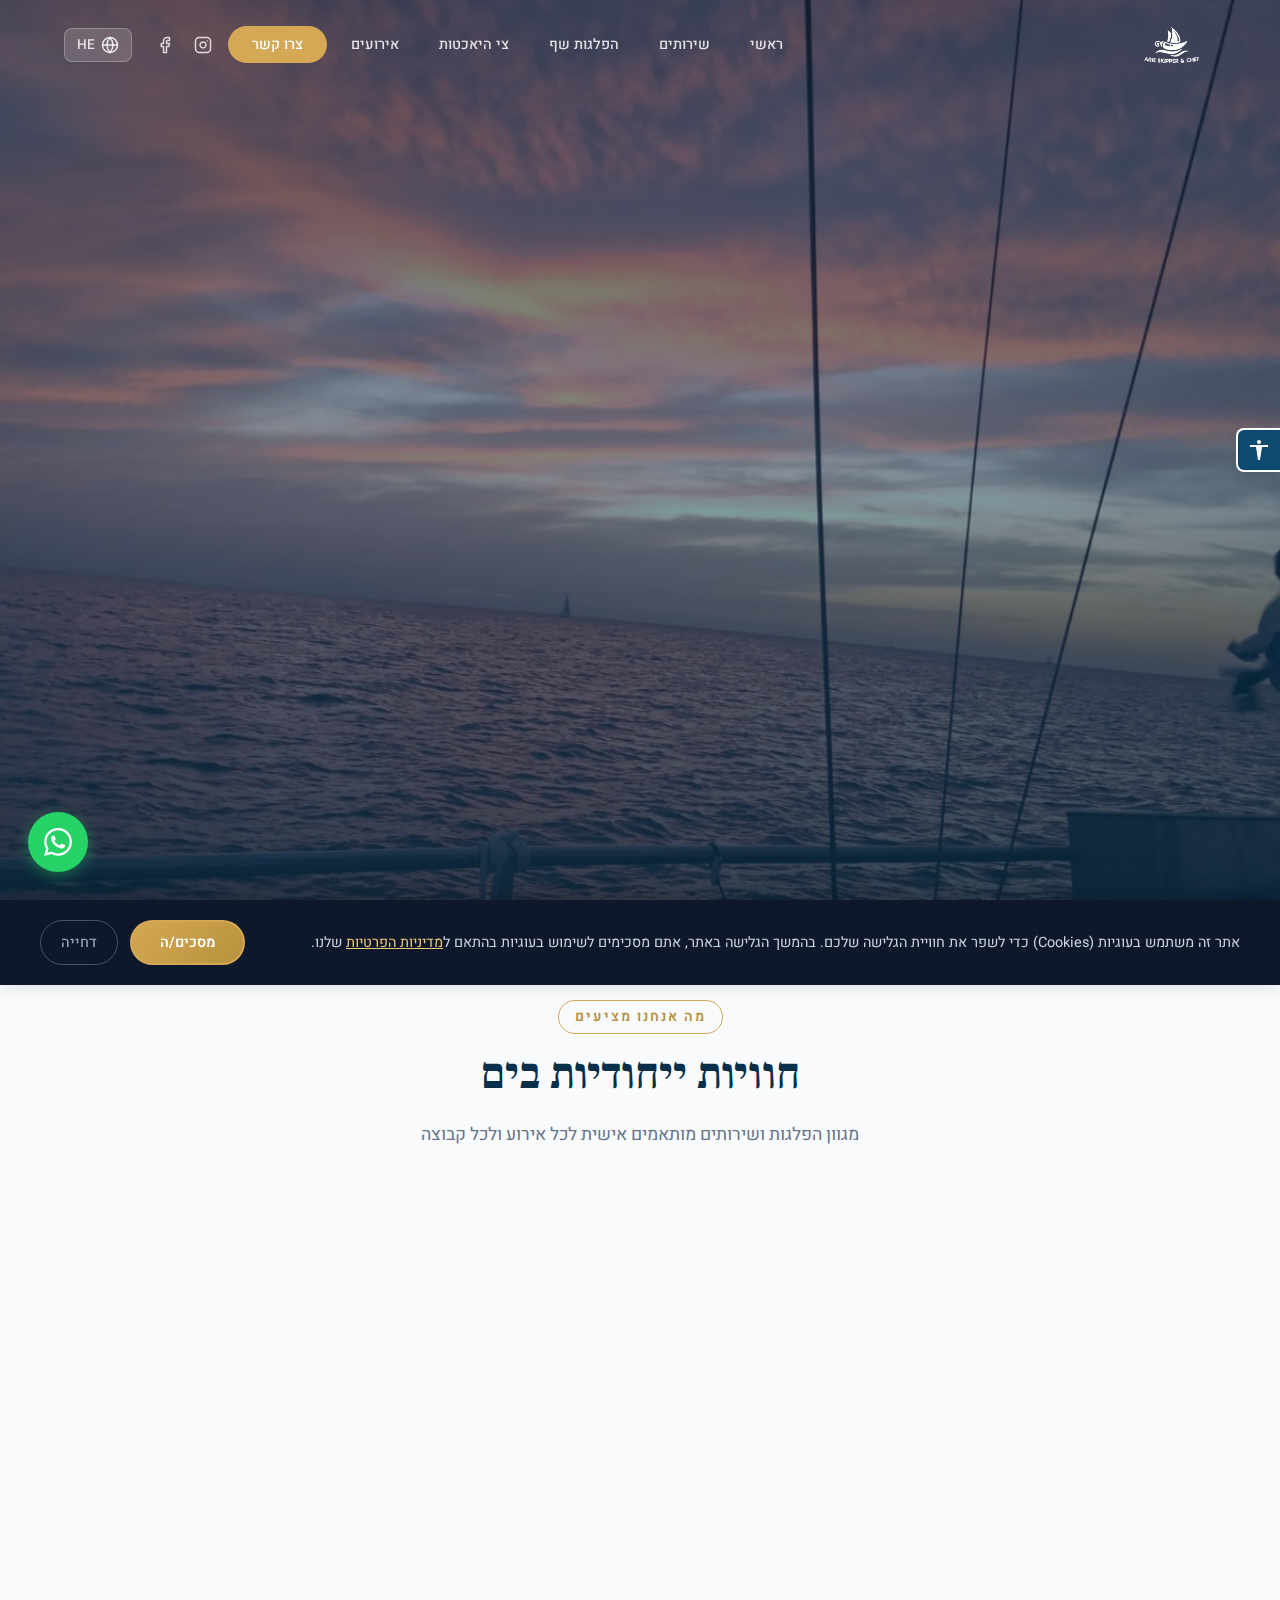
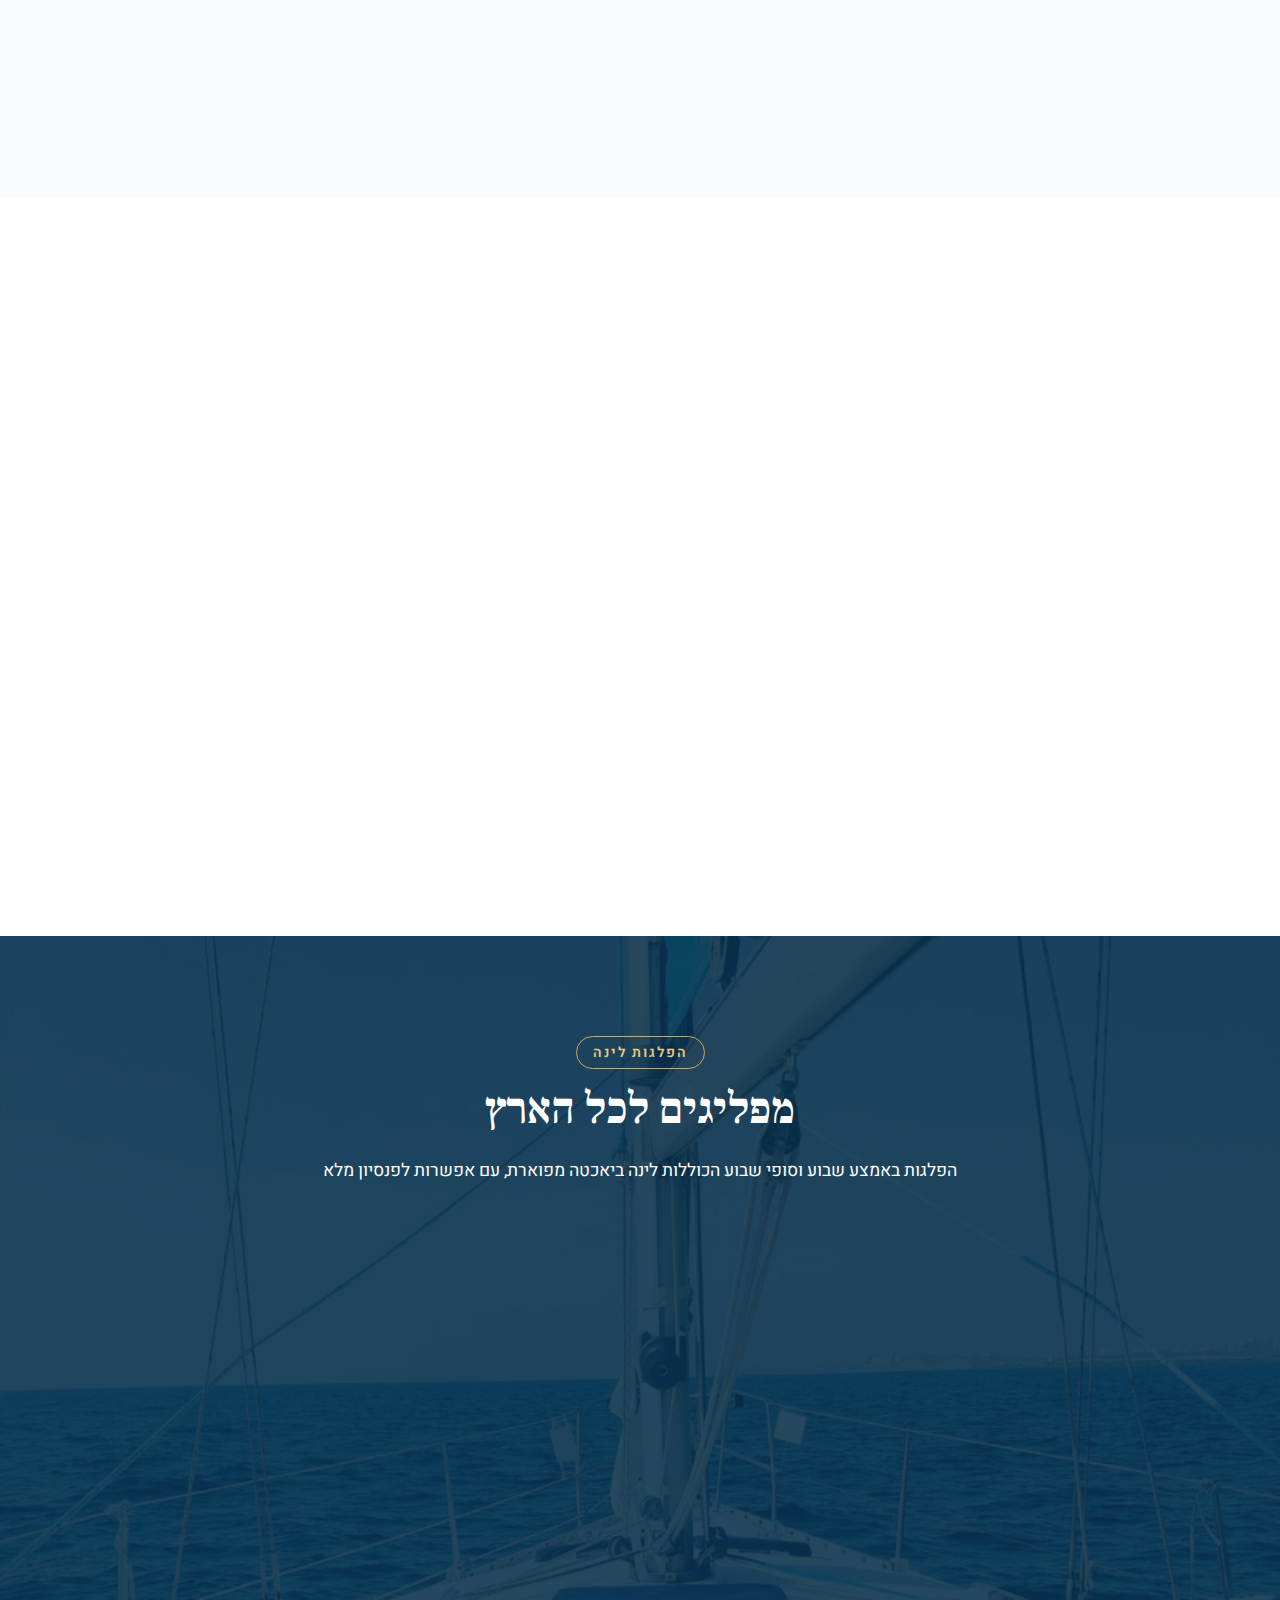
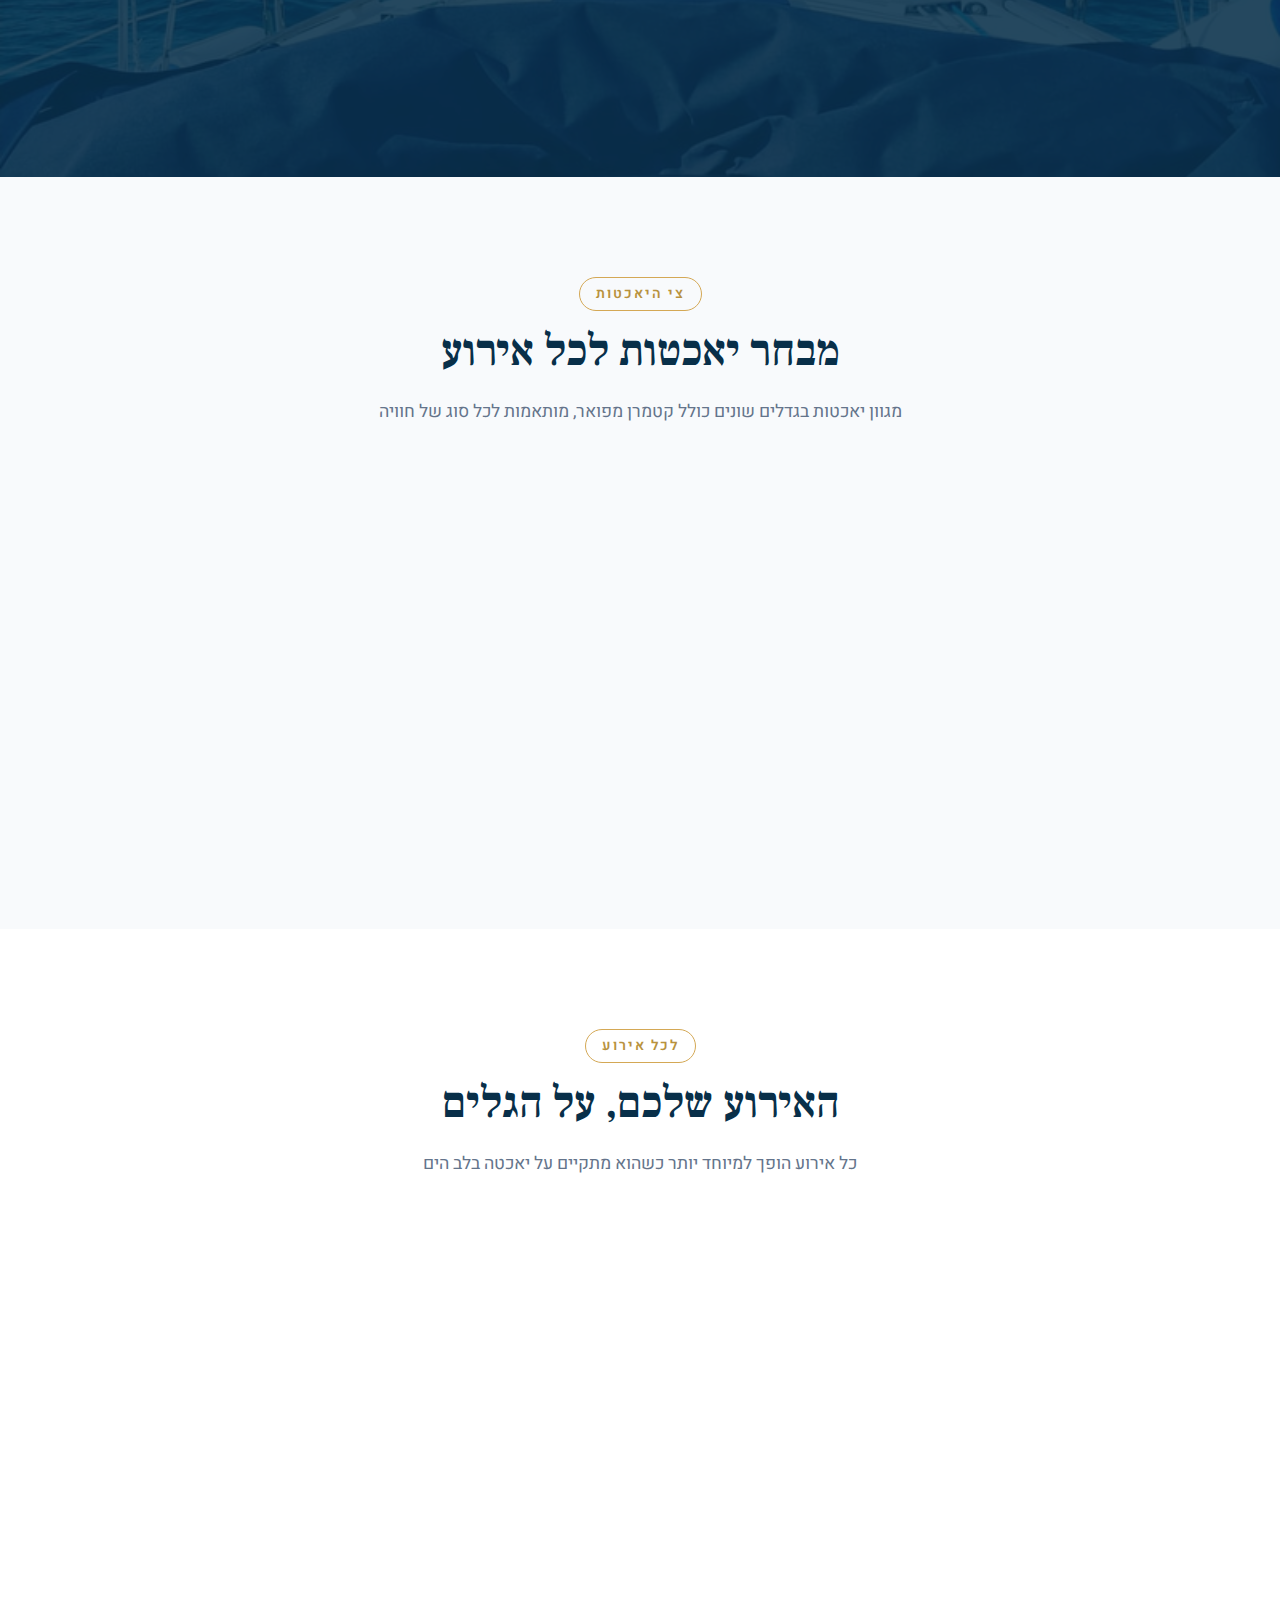
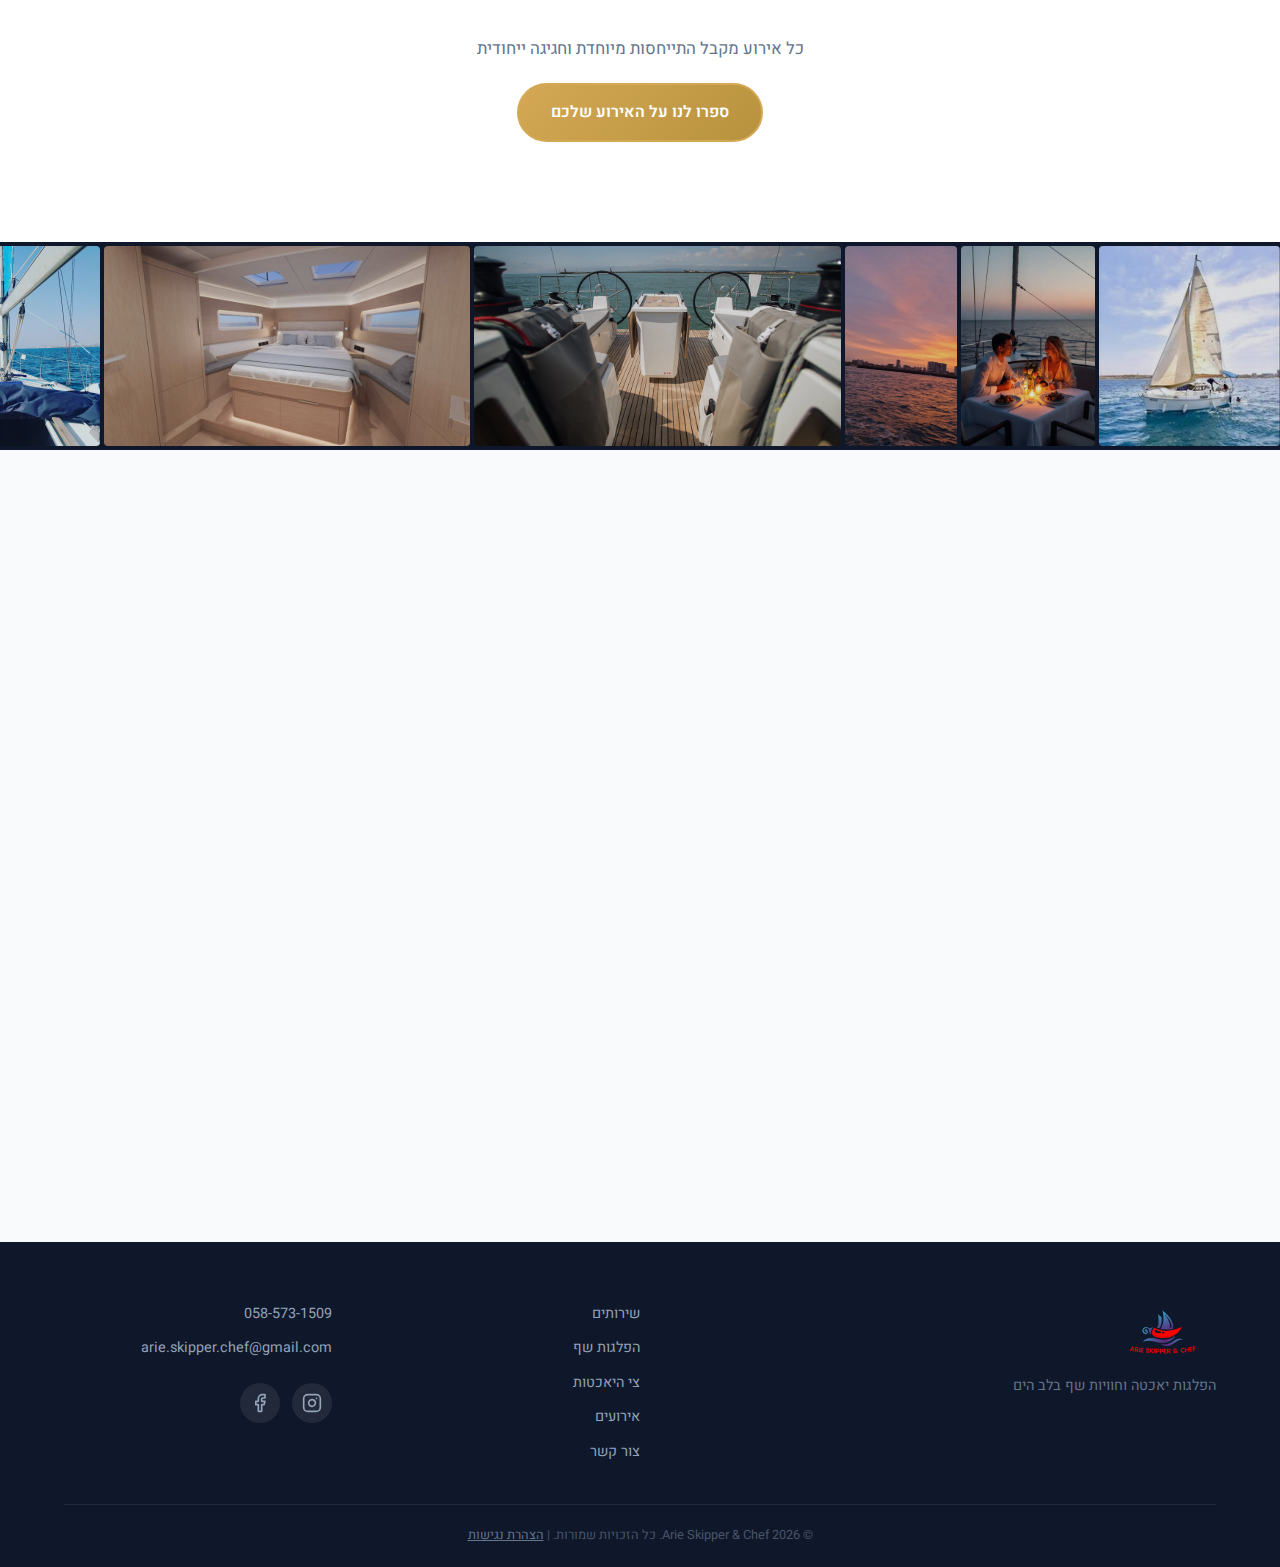
<file: index.html>
<!DOCTYPE html>
<html lang="he" dir="rtl">
<head>
    <meta charset="UTF-8">
    <meta name="viewport" content="width=device-width, initial-scale=1.0">
    <title>אריה סקיפר & שף | הפלגות יאכטה וחוויות שף בים</title>
    <meta name="description" content="הפלגות יאכטה מפוארות עם ארוחות שף בלב הים. הפלגות רומנטיות, אירועים, הפלגות דייג ולינה. מרינה הרצליה וחיפה.">
    <link rel="stylesheet" href="style.css">
    <link rel="preconnect" href="https://fonts.googleapis.com">
    <link rel="preconnect" href="https://fonts.gstatic.com" crossorigin>
    <link href="https://fonts.googleapis.com/css2?family=Heebo:wght@300;400;500;600;700;800;900&family=Frank+Ruhl+Libre:wght@400;500;700&display=swap" rel="stylesheet">
</head>
<body>
    <!-- Navigation -->
    <nav class="navbar" id="navbar">
        <div class="nav-container">
            <a href="#hero" class="nav-logo">
                <img src="images/logo/Arie-Skipper-_-Chef-1.png" alt="Arie Skipper & Chef" class="logo-img">
            </a>
            <button class="nav-toggle" id="navToggle" aria-label="תפריט">
                <span></span>
                <span></span>
                <span></span>
            </button>
            <ul class="nav-menu" id="navMenu">
                <li><a href="#hero" class="nav-link">ראשי</a></li>
                <li><a href="#services" class="nav-link">שירותים</a></li>
                <li><a href="#chef" class="nav-link">הפלגות שף</a></li>
                <li><a href="#fleet" class="nav-link">צי היאכטות</a></li>
                <li><a href="#events" class="nav-link">אירועים</a></li>
                <li><a href="#contact" class="nav-link nav-cta">צרו קשר</a></li>
                <li class="nav-social">
                    <a href="https://www.instagram.com/arie.skipper.chef/" target="_blank" aria-label="Instagram"><svg width="18" height="18" viewBox="0 0 24 24" fill="none" stroke="currentColor" stroke-width="2" stroke-linecap="round" stroke-linejoin="round"><rect x="2" y="2" width="20" height="20" rx="5" ry="5"/><path d="M16 11.37A4 4 0 1 1 12.63 8 4 4 0 0 1 16 11.37z"/><line x1="17.5" y1="6.5" x2="17.51" y2="6.5"/></svg></a>
                    <a href="https://www.facebook.com/%D7%90%D7%A8%D7%99%D7%94-%D7%A1%D7%A7%D7%99%D7%A4%D7%A8-%D7%95%D7%A9%D7%A3-Arie-Skipper-Chef-114606693663847/" target="_blank" aria-label="Facebook"><svg width="18" height="18" viewBox="0 0 24 24" fill="none" stroke="currentColor" stroke-width="2" stroke-linecap="round" stroke-linejoin="round"><path d="M18 2h-3a5 5 0 0 0-5 5v3H7v4h3v8h4v-8h3l1-4h-4V7a1 1 0 0 1 1-1h3z"/></svg></a>
                </li>
                <li class="nav-lang">
                    <button class="lang-toggle" aria-label="שפה">
                        <svg width="18" height="18" viewBox="0 0 24 24" fill="none" stroke="currentColor" stroke-width="2"><circle cx="12" cy="12" r="10"/><line x1="2" y1="12" x2="22" y2="12"/><path d="M12 2a15.3 15.3 0 0 1 4 10 15.3 15.3 0 0 1-4 10 15.3 15.3 0 0 1-4-10 15.3 15.3 0 0 1 4-10z"/></svg>
                        <span>HE</span>
                    </button>
                    <div class="lang-dropdown">
                        <a href="index.html" class="lang-option active">עברית</a>
                        <a href="en.html" class="lang-option">English</a>
                        <a href="fr.html" class="lang-option">Français</a>
                        <a href="ru.html" class="lang-option">Русский</a>
                        <a href="ar.html" class="lang-option">العربية</a>
                        <a href="es.html" class="lang-option">Español</a>
                    </div>
                </li>
            </ul>
        </div>
    </nav>

    <!-- Hero Section -->
    <section class="hero" id="hero">
        <div class="hero-bg">
            <img src="images/seasunset2.jpeg" alt="שקיעה מהיאכטה" class="hero-bg-img">
            <div class="hero-overlay"></div>
        </div>
        <div class="hero-content">
            <p class="hero-subtitle">ברוכים הבאים לחוויה שלא תשכחו</p>
            <h1 class="hero-title">הפלגות יאכטה<br><span class="hero-highlight">עם ארוחות שף</span><br>בלב הים</h1>
            <p class="hero-desc">הפלגות מפוארות לכל אירוע, עם מגוון ארוחות שף ויאכטות לבחירתכם.<br>מרינה הרצליה ומרינה חיפה.</p>
            <div class="hero-buttons">
                <a href="#contact" class="btn btn-primary">הזמינו הפלגה</a>
                <a href="#services" class="btn btn-outline">גלו את השירותים</a>
            </div>
        </div>
        <div class="hero-scroll">
            <a href="#services" class="scroll-indicator">
                <span>גללו למטה</span>
                <div class="scroll-arrow"></div>
            </a>
        </div>
    </section>

    <!-- Services Section -->
    <section class="services" id="services">
        <div class="container">
            <div class="section-header">
                <p class="section-tag">מה אנחנו מציעים</p>
                <h2 class="section-title">חוויות ייחודיות בים</h2>
                <p class="section-desc">מגוון הפלגות ושירותים מותאמים אישית לכל אירוע ולכל קבוצה</p>
            </div>
            <div class="services-grid">
                <!-- Chef Sailing -->
                <div class="service-card" data-animate>
                    <div class="service-card-img">
                        <img src="images/Dinner.jpg" alt="הפלגת שף">
                        <div class="service-card-overlay">
                            <a href="#chef" class="btn btn-small">פרטים נוספים</a>
                        </div>
                    </div>
                    <div class="service-card-content">
                        <div class="service-icon">&#127858;</div>
                        <h3>הפלגות שף</h3>
                        <p>הפלגות מיוחדות הכוללות ארוחת שף מקצועית בלב הים. בחרו מתוך מגוון ארוחות - בשרים, דגים, איטלקית, מרוקאית ועוד.</p>
                    </div>
                </div>

                <!-- Overnight Sailing -->
                <div class="service-card" data-animate>
                    <div class="service-card-img">
                        <img src="images/ocy54_news1.jpg" alt="הפלגת לינה">
                        <div class="service-card-overlay">
                            <a href="#fleet" class="btn btn-small">פרטים נוספים</a>
                        </div>
                    </div>
                    <div class="service-card-content">
                        <div class="service-icon">&#127769;</div>
                        <h3>הפלגות לינה</h3>
                        <p>הפלגות לאורך סופ"ש הכוללות לינה ביאכטה מפוארת. מבחר יאכטות כולל קטמרן, עם אפשרות לפנסיון מלא.</p>
                    </div>
                </div>

                <!-- Fishing -->
                <div class="service-card" data-animate>
                    <div class="service-card-img">
                        <img src="images/img-3001_orig.jpg" alt="הפלגת דייג">
                        <div class="service-card-overlay">
                            <a href="#contact" class="btn btn-small">הזמינו עכשיו</a>
                        </div>
                    </div>
                    <div class="service-card-content">
                        <div class="service-icon">&#127907;</div>
                        <h3>הפלגות דייג</h3>
                        <p>ז'יגינג, טרולינג, בולוס ועוד - הפלגת דייג מיוחדת בלב הים עם ציוד מקצועי וחוויה ייחודית שלא תשכחו.</p>
                    </div>
                </div>
            </div>
        </div>
    </section>

    <!-- Chef Section -->
    <section class="chef-section" id="chef">
        <div class="container">
            <div class="chef-layout">
                <div class="chef-info" data-animate>
                    <p class="section-tag">טעמים בלב הים</p>
                    <h2 class="section-title">ארוחות שף על הגלים</h2>
                    <p class="chef-desc">הפלגות השף שלנו משלבות חוויית שייט עם ארוחה גורמה בלב הים. בחרו את סוג הארוחה שתשלים לכם את החוויה המושלמת.</p>
                    <div class="menu-grid">
                        <div class="menu-item">
                            <span class="menu-icon">&#129385;</span>
                            <span class="menu-name">ארוחת בשרים</span>
                        </div>
                        <div class="menu-item">
                            <span class="menu-icon">&#128031;</span>
                            <span class="menu-name">ארוחת דגים</span>
                        </div>
                        <div class="menu-item">
                            <span class="menu-icon">&#127837;</span>
                            <span class="menu-name">ארוחה איטלקית</span>
                        </div>
                        <div class="menu-item">
                            <span class="menu-icon">&#127859;</span>
                            <span class="menu-name">ארוחה מרוקאית</span>
                        </div>
                        <div class="menu-item">
                            <span class="menu-icon">&#129472;</span>
                            <span class="menu-name">גבינות ויין</span>
                        </div>
                        <div class="menu-item">
                            <span class="menu-icon">&#9749;</span>
                            <span class="menu-name">ארוחת בוקר מפנקת</span>
                        </div>
                    </div>
                    <a href="#contact" class="btn btn-primary">הזמינו הפלגת שף</a>
                </div>
                <div class="chef-visual" data-animate>
                    <div class="chef-image-wrapper">
                        <img src="images/Dinner.jpg" alt="ארוחת שף על היאכטה" class="chef-img">
                        <div class="chef-badge">
                            <span class="badge-number">6</span>
                            <span class="badge-text">תפריטים<br>לבחירה</span>
                        </div>
                    </div>
                </div>
            </div>
        </div>
    </section>

    <!-- Overnight / Destinations Section -->
    <section class="destinations" id="destinations">
        <div class="destinations-bg">
            <img src="images/yacht_orig.jpg" alt="הפלגה בים" class="destinations-bg-img">
            <div class="destinations-overlay"></div>
        </div>
        <div class="container">
            <div class="section-header section-header-light">
                <p class="section-tag">הפלגות לינה</p>
                <h2 class="section-title">מפליגים לכל הארץ</h2>
                <p class="section-desc">הפלגות באמצע שבוע וסופי שבוע הכוללות לינה ביאכטה מפוארת, עם אפשרות לפנסיון מלא</p>
            </div>
            <div class="destinations-grid">
                <div class="dest-card" data-animate>
                    <div class="dest-icon">&#9875;</div>
                    <h3>מרינה הרצליה</h3>
                    <p>נקודת המוצא המרכזית שלנו</p>
                </div>
                <div class="dest-card" data-animate>
                    <div class="dest-icon">&#9875;</div>
                    <h3>מרינה תל אביב</h3>
                    <p>הפלגות מול קו הרקיע</p>
                </div>
                <div class="dest-card" data-animate>
                    <div class="dest-icon">&#9875;</div>
                    <h3>מרינה אשקלון</h3>
                    <p>שייט לאורך חופי הדרום</p>
                </div>
                <div class="dest-card" data-animate>
                    <div class="dest-icon">&#9875;</div>
                    <h3>מרינה אשדוד</h3>
                    <p>חוויית ים דרומית</p>
                </div>
                <div class="dest-card" data-animate>
                    <div class="dest-icon">&#9875;</div>
                    <h3>מרינה חיפה</h3>
                    <p>הפלגות מול הכרמל</p>
                </div>
                <div class="dest-card" data-animate>
                    <div class="dest-icon">&#9875;</div>
                    <h3>מרינה עכו</h3>
                    <p>שייט לאורך חומות העיר העתיקה</p>
                </div>
            </div>
        </div>
    </section>

    <!-- Fleet Section -->
    <section class="fleet" id="fleet">
        <div class="container">
            <div class="section-header">
                <p class="section-tag">צי היאכטות</p>
                <h2 class="section-title">מבחר יאכטות לכל אירוע</h2>
                <p class="section-desc">מגוון יאכטות בגדלים שונים כולל קטמרן מפואר, מותאמות לכל סוג של חוויה</p>
            </div>
            <div class="fleet-grid">
                <div class="fleet-card" data-animate>
                    <div class="fleet-card-img">
                        <img src="images/lagoon-380.jpg" alt="קטמרן מפואר">
                    </div>
                    <div class="fleet-card-content">
                        <h3>קטמרן מפואר</h3>
                        <p>מרווח ויציב, מושלם לקבוצות גדולות</p>
                        <span class="fleet-tag">מושלם לקבוצות</span>
                    </div>
                </div>
                <div class="fleet-card" data-animate>
                    <div class="fleet-card-img">
                        <img src="images/bavaria41.jpeg" alt="יאכטת מפרשים">
                    </div>
                    <div class="fleet-card-content">
                        <h3>יאכטת מפרשים</h3>
                        <p>חוויית שייט קלאסית ואותנטית</p>
                        <span class="fleet-tag">הפלגה קלאסית</span>
                    </div>
                </div>
                <div class="fleet-card" data-animate>
                    <div class="fleet-card-img">
                        <img src="images/oc40-1-exterior8.jpg" alt="יאכטה יוקרתית">
                    </div>
                    <div class="fleet-card-content">
                        <h3>יאכטה יוקרתית</h3>
                        <p>עיצוב מודרני עם פנים מרווחים</p>
                        <span class="fleet-tag">יוקרתית ומרווחת</span>
                    </div>
                </div>
                <div class="fleet-card" data-animate>
                    <div class="fleet-card-img">
                        <img src="images/maxum-monterey.jpg" alt="סירה מהירה">
                    </div>
                    <div class="fleet-card-content">
                        <h3>סירה מהירה</h3>
                        <p>אדרנלין על המים - חוויה מלאת מהירות ורגש</p>
                        <span class="fleet-tag">אדרנלין ומהירות</span>
                    </div>
                </div>
            </div>
        </div>
    </section>

    <!-- Events Section -->
    <section class="events" id="events">
        <div class="container">
            <div class="section-header">
                <p class="section-tag">לכל אירוע</p>
                <h2 class="section-title">האירוע שלכם, על הגלים</h2>
                <p class="section-desc">כל אירוע הופך למיוחד יותר כשהוא מתקיים על יאכטה בלב הים</p>
            </div>
            <div class="events-grid">
                <div class="event-item" data-animate>
                    <span class="event-icon">&#128149;</span>
                    <h4>הפלגה רומנטית</h4>
                </div>
                <div class="event-item" data-animate>
                    <span class="event-icon">&#128141;</span>
                    <h4>הצעת נישואין</h4>
                </div>
                <div class="event-item" data-animate>
                    <span class="event-icon">&#127874;</span>
                    <h4>ימי הולדת</h4>
                </div>
                <div class="event-item" data-animate>
                    <span class="event-icon">&#127865;</span>
                    <h4>ימי נישואין</h4>
                </div>
                <div class="event-item" data-animate>
                    <span class="event-icon">&#127881;</span>
                    <h4>מסיבת רווקים/ות</h4>
                </div>
                <div class="event-item" data-animate>
                    <span class="event-icon">&#128106;</span>
                    <h4>אירועים משפחתיים</h4>
                </div>
                <div class="event-item" data-animate>
                    <span class="event-icon">&#128188;</span>
                    <h4>אירועי חברה</h4>
                </div>
                <div class="event-item" data-animate>
                    <span class="event-icon">&#127907;</span>
                    <h4>הפלגת דייג</h4>
                </div>
            </div>
            <div class="events-cta">
                <p>כל אירוע מקבל התייחסות מיוחדת וחגיגה ייחודית</p>
                <a href="#contact" class="btn btn-primary">ספרו לנו על האירוע שלכם</a>
            </div>
        </div>
    </section>

    <!-- Gallery Strip -->
    <section class="gallery-strip">
        <div class="gallery-scroll">
            <img src="images/skipper.jpeg" alt="יאכטה מפליגה">
            <img src="images/Dinner.jpg" alt="ארוחת שף על היאכטה">
            <img src="images/seasunset.jpg" alt="שקיעה בים">
            <img src="images/oc40-1-exterior7.jpg" alt="סיפון היאכטה">
            <img src="images/ocy54_news1.jpg" alt="חדר שינה ביאכטה">
            <img src="images/yacht_orig.jpg" alt="חרטום היאכטה">
            <img src="images/lagoon-380.jpg" alt="קטמרן">
            <img src="images/img-3001_orig.jpg" alt="ציוד דייג">
            <img src="images/oc40-1-exterior8.jpg" alt="יאכטה בשייט">
            <img src="images/bavaria41.jpeg" alt="יאכטת מפרשים">
            <img src="images/seasunset2.jpeg" alt="שקיעה מהיאכטה">
            <img src="images/oceanis40-1-interior3.jpg" alt="פנים היאכטה">
        </div>
    </section>

    <!-- Contact Section -->
    <section class="contact" id="contact">
        <div class="container">
            <div class="contact-layout">
                <div class="contact-info" data-animate>
                    <p class="section-tag">בואו נדבר</p>
                    <h2 class="section-title">מוכנים להפליג?</h2>
                    <p class="contact-desc">צרו קשר עם אריה לתיאום ההפלגה המושלמת עבורכם. כל הפלגה מותאמת אישית לצרכים ולרצונות שלכם.</p>

                    <div class="contact-details">
                        <a href="tel:0585731509" class="contact-item">
                            <div class="contact-item-icon">
                                <svg width="24" height="24" viewBox="0 0 24 24" fill="none" stroke="currentColor" stroke-width="2" stroke-linecap="round" stroke-linejoin="round"><path d="M22 16.92v3a2 2 0 0 1-2.18 2 19.79 19.79 0 0 1-8.63-3.07 19.5 19.5 0 0 1-6-6 19.79 19.79 0 0 1-3.07-8.67A2 2 0 0 1 4.11 2h3a2 2 0 0 1 2 1.72 12.84 12.84 0 0 0 .7 2.81 2 2 0 0 1-.45 2.11L8.09 9.91a16 16 0 0 0 6 6l1.27-1.27a2 2 0 0 1 2.11-.45 12.84 12.84 0 0 0 2.81.7A2 2 0 0 1 22 16.92z"/></svg>
                            </div>
                            <div>
                                <span class="contact-item-label">טלפון</span>
                                <span class="contact-item-value">058-573-1509</span>
                            </div>
                        </a>
                        <a href="mailto:arie.skipper.chef@gmail.com" class="contact-item">
                            <div class="contact-item-icon">
                                <svg width="24" height="24" viewBox="0 0 24 24" fill="none" stroke="currentColor" stroke-width="2" stroke-linecap="round" stroke-linejoin="round"><path d="M4 4h16c1.1 0 2 .9 2 2v12c0 1.1-.9 2-2 2H4c-1.1 0-2-.9-2-2V6c0-1.1.9-2 2-2z"/><polyline points="22,6 12,13 2,6"/></svg>
                            </div>
                            <div>
                                <span class="contact-item-label">אימייל</span>
                                <span class="contact-item-value">arie.skipper.chef@gmail.com</span>
                            </div>
                        </a>
                        <a href="https://wa.me/9720585731509" target="_blank" class="contact-item">
                            <div class="contact-item-icon whatsapp-icon">
                                <svg width="24" height="24" viewBox="0 0 24 24" fill="currentColor"><path d="M17.472 14.382c-.297-.149-1.758-.867-2.03-.967-.273-.099-.471-.148-.67.15-.197.297-.767.966-.94 1.164-.173.199-.347.223-.644.075-.297-.15-1.255-.463-2.39-1.475-.883-.788-1.48-1.761-1.653-2.059-.173-.297-.018-.458.13-.606.134-.133.298-.347.446-.52.149-.174.198-.298.298-.497.099-.198.05-.371-.025-.52-.075-.149-.669-1.612-.916-2.207-.242-.579-.487-.5-.669-.51-.173-.008-.371-.01-.57-.01-.198 0-.52.074-.792.372-.272.297-1.04 1.016-1.04 2.479 0 1.462 1.065 2.875 1.213 3.074.149.198 2.096 3.2 5.077 4.487.709.306 1.262.489 1.694.625.712.227 1.36.195 1.871.118.571-.085 1.758-.719 2.006-1.413.248-.694.248-1.289.173-1.413-.074-.124-.272-.198-.57-.347m-5.421 7.403h-.004a9.87 9.87 0 01-5.031-1.378l-.361-.214-3.741.982.998-3.648-.235-.374a9.86 9.86 0 01-1.51-5.26c.001-5.45 4.436-9.884 9.888-9.884 2.64 0 5.122 1.03 6.988 2.898a9.825 9.825 0 012.893 6.994c-.003 5.45-4.437 9.884-9.885 9.884m8.413-18.297A11.815 11.815 0 0012.05 0C5.495 0 .16 5.335.157 11.892c0 2.096.547 4.142 1.588 5.945L.057 24l6.305-1.654a11.882 11.882 0 005.683 1.448h.005c6.554 0 11.89-5.335 11.893-11.893a11.821 11.821 0 00-3.48-8.413z"/></svg>
                            </div>
                            <div>
                                <span class="contact-item-label">WhatsApp</span>
                                <span class="contact-item-value">שלחו הודעה</span>
                            </div>
                        </a>
                        <div class="contact-item">
                            <div class="contact-item-icon">
                                <svg width="24" height="24" viewBox="0 0 24 24" fill="none" stroke="currentColor" stroke-width="2" stroke-linecap="round" stroke-linejoin="round"><path d="M21 10c0 7-9 13-9 13s-9-6-9-13a9 9 0 0 1 18 0z"/><circle cx="12" cy="10" r="3"/></svg>
                            </div>
                            <div>
                                <span class="contact-item-label">מיקום</span>
                                <span class="contact-item-value">מרינה הרצליה | מרינה חיפה</span>
                            </div>
                        </div>
                    </div>
                </div>
                <div class="contact-form-wrapper" data-animate>
                    <form class="contact-form" id="contactForm">
                        <h3>השאירו פרטים ונחזור אליכם</h3>
                        <div class="form-group">
                            <input type="text" id="name" name="name" placeholder="שם מלא" required>
                        </div>
                        <div class="form-group">
                            <input type="tel" id="phone" name="phone" placeholder="טלפון" required>
                        </div>
                        <div class="form-group">
                            <select id="service" name="service">
                                <option value="" disabled selected>סוג ההפלגה המבוקשת</option>
                                <option value="chef">הפלגת שף</option>
                                <option value="overnight">הפלגת לינה</option>
                                <option value="fishing">הפלגת דייג</option>
                                <option value="romantic">הפלגה רומנטית</option>
                                <option value="event">אירוע מיוחד</option>
                                <option value="other">אחר</option>
                            </select>
                        </div>
                        <div class="form-group">
                            <textarea id="message" name="message" placeholder="ספרו לנו על האירוע שלכם..." rows="4"></textarea>
                        </div>
                        <button type="submit" class="btn btn-primary btn-full">שלחו פנייה</button>
                    </form>
                </div>
            </div>
        </div>
    </section>

    <!-- Footer -->
    <footer class="footer">
        <div class="container">
            <div class="footer-content">
                <div class="footer-brand">
                    <img src="images/logo/Arie-Skipper-_-Chef-1.png" alt="Arie Skipper & Chef" class="footer-logo-img">
                    <p>הפלגות יאכטה וחוויות שף בלב הים</p>
                </div>
                <div class="footer-links">
                    <a href="#services">שירותים</a>
                    <a href="#chef">הפלגות שף</a>
                    <a href="#fleet">צי היאכטות</a>
                    <a href="#events">אירועים</a>
                    <a href="#contact">צור קשר</a>
                </div>
                <div class="footer-contact">
                    <a href="tel:0585731509">058-573-1509</a>
                    <a href="mailto:arie.skipper.chef@gmail.com">arie.skipper.chef@gmail.com</a>
                    <div class="footer-social">
                        <a href="https://www.instagram.com/arie.skipper.chef/" target="_blank" aria-label="Instagram"><svg width="20" height="20" viewBox="0 0 24 24" fill="none" stroke="currentColor" stroke-width="2" stroke-linecap="round" stroke-linejoin="round"><rect x="2" y="2" width="20" height="20" rx="5" ry="5"/><path d="M16 11.37A4 4 0 1 1 12.63 8 4 4 0 0 1 16 11.37z"/><line x1="17.5" y1="6.5" x2="17.51" y2="6.5"/></svg></a>
                        <a href="https://www.facebook.com/%D7%90%D7%A8%D7%99%D7%94-%D7%A1%D7%A7%D7%99%D7%A4%D7%A8-%D7%95%D7%A9%D7%A3-Arie-Skipper-Chef-114606693663847/" target="_blank" aria-label="Facebook"><svg width="20" height="20" viewBox="0 0 24 24" fill="none" stroke="currentColor" stroke-width="2" stroke-linecap="round" stroke-linejoin="round"><path d="M18 2h-3a5 5 0 0 0-5 5v3H7v4h3v8h4v-8h3l1-4h-4V7a1 1 0 0 1 1-1h3z"/></svg></a>
                    </div>
                </div>
            </div>
            <div class="footer-bottom">
                <p>&copy; 2026 Arie Skipper & Chef. כל הזכויות שמורות. | <a href="accessibility.html">הצהרת נגישות</a></p>
            </div>
        </div>
    </footer>

    <!-- WhatsApp Float Button -->
    <a href="https://wa.me/9720585731509" target="_blank" class="whatsapp-float" aria-label="שלחו הודעה בוואטסאפ">
        <svg width="28" height="28" viewBox="0 0 24 24" fill="white"><path d="M17.472 14.382c-.297-.149-1.758-.867-2.03-.967-.273-.099-.471-.148-.67.15-.197.297-.767.966-.94 1.164-.173.199-.347.223-.644.075-.297-.15-1.255-.463-2.39-1.475-.883-.788-1.48-1.761-1.653-2.059-.173-.297-.018-.458.13-.606.134-.133.298-.347.446-.52.149-.174.198-.298.298-.497.099-.198.05-.371-.025-.52-.075-.149-.669-1.612-.916-2.207-.242-.579-.487-.5-.669-.51-.173-.008-.371-.01-.57-.01-.198 0-.52.074-.792.372-.272.297-1.04 1.016-1.04 2.479 0 1.462 1.065 2.875 1.213 3.074.149.198 2.096 3.2 5.077 4.487.709.306 1.262.489 1.694.625.712.227 1.36.195 1.871.118.571-.085 1.758-.719 2.006-1.413.248-.694.248-1.289.173-1.413-.074-.124-.272-.198-.57-.347m-5.421 7.403h-.004a9.87 9.87 0 01-5.031-1.378l-.361-.214-3.741.982.998-3.648-.235-.374a9.86 9.86 0 01-1.51-5.26c.001-5.45 4.436-9.884 9.888-9.884 2.64 0 5.122 1.03 6.988 2.898a9.825 9.825 0 012.893 6.994c-.003 5.45-4.437 9.884-9.885 9.884m8.413-18.297A11.815 11.815 0 0012.05 0C5.495 0 .16 5.335.157 11.892c0 2.096.547 4.142 1.588 5.945L.057 24l6.305-1.654a11.882 11.882 0 005.683 1.448h.005c6.554 0 11.89-5.335 11.893-11.893a11.821 11.821 0 00-3.48-8.413z"/></svg>
    </a>

    <!-- Mobile Call Button -->
    <a href="tel:0585731509" class="mobile-call-float" aria-label="התקשרו עכשיו">
        <svg width="24" height="24" viewBox="0 0 24 24" fill="none" stroke="white" stroke-width="2" stroke-linecap="round" stroke-linejoin="round"><path d="M22 16.92v3a2 2 0 0 1-2.18 2 19.79 19.79 0 0 1-8.63-3.07 19.5 19.5 0 0 1-6-6 19.79 19.79 0 0 1-3.07-8.67A2 2 0 0 1 4.11 2h3a2 2 0 0 1 2 1.72 12.84 12.84 0 0 0 .7 2.81 2 2 0 0 1-.45 2.11L8.09 9.91a16 16 0 0 0 6 6l1.27-1.27a2 2 0 0 1 2.11-.45 12.84 12.84 0 0 0 2.81.7A2 2 0 0 1 22 16.92z"/></svg>
    </a>

    <!-- Cookie Consent Banner -->
    <div class="cookie-banner" id="cookieBanner">
        <div class="cookie-content">
            <p>אתר זה משתמש בעוגיות (Cookies) כדי לשפר את חוויית הגלישה שלכם. בהמשך הגלישה באתר, אתם מסכימים לשימוש בעוגיות בהתאם ל<a href="accessibility.html#privacy">מדיניות הפרטיות</a> שלנו.</p>
            <div class="cookie-buttons">
                <button class="btn btn-primary btn-cookie" id="cookieAccept">מסכים/ה</button>
                <button class="btn btn-cookie-decline" id="cookieDecline">דחייה</button>
            </div>
        </div>
    </div>

    <!-- Accessibility Toolbar -->
    <button class="a11y-toggle" id="a11yToggle" aria-label="תפריט נגישות" title="נגישות">
        <svg width="24" height="24" viewBox="0 0 24 24" fill="currentColor"><path d="M12 2a2 2 0 1 1 0 4 2 2 0 0 1 0-4zm9 7h-6l-2 13h-2L9 9H3V7h18v2z"/></svg>
    </button>
    <div class="a11y-panel" id="a11yPanel">
        <div class="a11y-header">
            <h3>תפריט נגישות</h3>
            <button class="a11y-close" id="a11yClose" aria-label="סגור">&times;</button>
        </div>
        <div class="a11y-options">
            <button class="a11y-btn" data-action="font-increase">
                <span class="a11y-btn-icon">A+</span>
                <span>הגדלת טקסט</span>
            </button>
            <button class="a11y-btn" data-action="font-decrease">
                <span class="a11y-btn-icon">A-</span>
                <span>הקטנת טקסט</span>
            </button>
            <button class="a11y-btn" data-action="high-contrast">
                <span class="a11y-btn-icon">
                    <svg width="18" height="18" viewBox="0 0 24 24" fill="currentColor"><circle cx="12" cy="12" r="10"/></svg>
                </span>
                <span>ניגודיות גבוהה</span>
            </button>
            <button class="a11y-btn" data-action="grayscale">
                <span class="a11y-btn-icon">
                    <svg width="18" height="18" viewBox="0 0 24 24" fill="none" stroke="currentColor" stroke-width="2"><circle cx="12" cy="12" r="10"/><line x1="12" y1="2" x2="12" y2="22"/></svg>
                </span>
                <span>גווני אפור</span>
            </button>
            <button class="a11y-btn" data-action="underline-links">
                <span class="a11y-btn-icon"><u>U</u></span>
                <span>הדגשת קישורים</span>
            </button>
            <button class="a11y-btn" data-action="readable-font">
                <span class="a11y-btn-icon">Aa</span>
                <span>גופן קריא</span>
            </button>
            <button class="a11y-btn a11y-reset" data-action="reset">
                <span class="a11y-btn-icon">
                    <svg width="18" height="18" viewBox="0 0 24 24" fill="none" stroke="currentColor" stroke-width="2"><path d="M1 4v6h6"/><path d="M3.51 15a9 9 0 1 0 2.13-9.36L1 10"/></svg>
                </span>
                <span>איפוס</span>
            </button>
        </div>
        <a href="accessibility.html" class="a11y-statement-link">הצהרת נגישות</a>
    </div>

    <script src="script.js"></script>
</body>
</html>
</file>
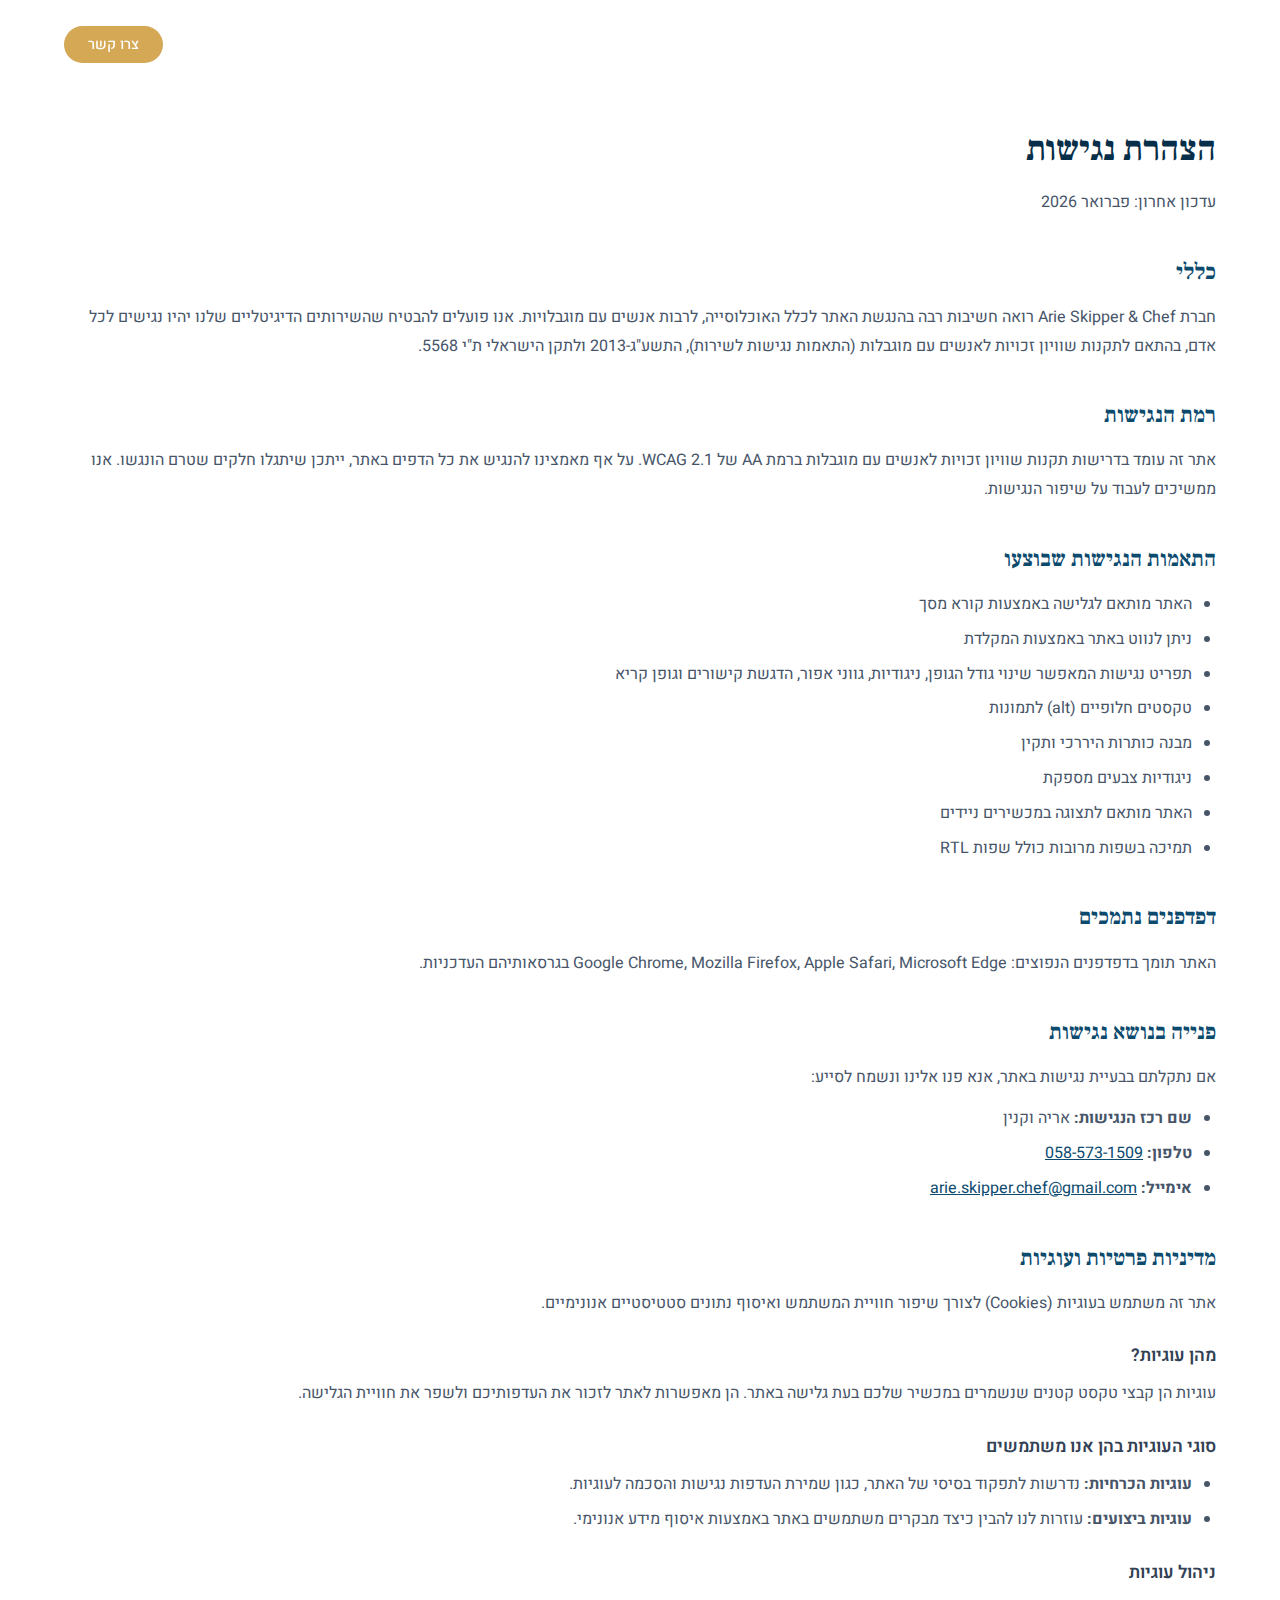
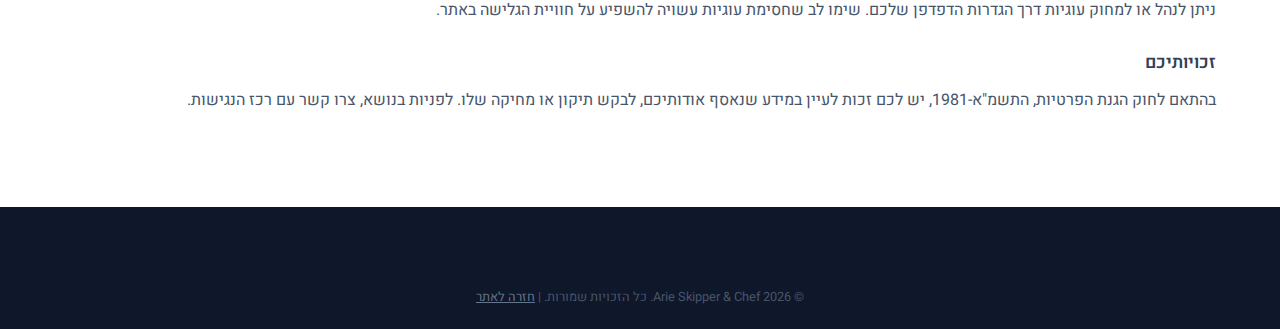
<file: accessibility.html>
<!DOCTYPE html>
<html lang="he" dir="rtl">
<head>
    <meta charset="UTF-8">
    <meta name="viewport" content="width=device-width, initial-scale=1.0">
    <title>הצהרת נגישות | Arie Skipper & Chef</title>
    <meta name="description" content="הצהרת נגישות של אתר אריה סקיפר & שף">
    <link rel="stylesheet" href="style.css">
    <link rel="preconnect" href="https://fonts.googleapis.com">
    <link rel="preconnect" href="https://fonts.gstatic.com" crossorigin>
    <link href="https://fonts.googleapis.com/css2?family=Heebo:wght@300;400;500;600;700;800;900&family=Frank+Ruhl+Libre:wght@400;500;700&display=swap" rel="stylesheet">
</head>
<body>
    <!-- Navigation -->
    <nav class="navbar scrolled" id="navbar">
        <div class="nav-container">
            <a href="index.html" class="nav-logo">
                <img src="images/logo/Arie-Skipper-_-Chef-1.png" alt="Arie Skipper & Chef" class="logo-img">
            </a>
            <button class="nav-toggle" id="navToggle" aria-label="תפריט">
                <span></span>
                <span></span>
                <span></span>
            </button>
            <ul class="nav-menu" id="navMenu">
                <li><a href="index.html" class="nav-link">חזרה לאתר</a></li>
                <li><a href="index.html#contact" class="nav-link nav-cta">צרו קשר</a></li>
            </ul>
        </div>
    </nav>

    <!-- Accessibility Statement -->
    <section class="legal-page">
        <div class="container">
            <h1>הצהרת נגישות</h1>
            <p class="legal-date">עדכון אחרון: פברואר 2026</p>

            <h2>כללי</h2>
            <p>חברת Arie Skipper & Chef רואה חשיבות רבה בהנגשת האתר לכלל האוכלוסייה, לרבות אנשים עם מוגבלויות. אנו פועלים להבטיח שהשירותים הדיגיטליים שלנו יהיו נגישים לכל אדם, בהתאם לתקנות שוויון זכויות לאנשים עם מוגבלות (התאמות נגישות לשירות), התשע"ג-2013 ולתקן הישראלי ת"י 5568.</p>

            <h2>רמת הנגישות</h2>
            <p>אתר זה עומד בדרישות תקנות שוויון זכויות לאנשים עם מוגבלות ברמת AA של WCAG 2.1. על אף מאמצינו להנגיש את כל הדפים באתר, ייתכן שיתגלו חלקים שטרם הונגשו. אנו ממשיכים לעבוד על שיפור הנגישות.</p>

            <h2>התאמות הנגישות שבוצעו</h2>
            <ul>
                <li>האתר מותאם לגלישה באמצעות קורא מסך</li>
                <li>ניתן לנווט באתר באמצעות המקלדת</li>
                <li>תפריט נגישות המאפשר שינוי גודל הגופן, ניגודיות, גווני אפור, הדגשת קישורים וגופן קריא</li>
                <li>טקסטים חלופיים (alt) לתמונות</li>
                <li>מבנה כותרות היררכי ותקין</li>
                <li>ניגודיות צבעים מספקת</li>
                <li>האתר מותאם לתצוגה במכשירים ניידים</li>
                <li>תמיכה בשפות מרובות כולל שפות RTL</li>
            </ul>

            <h2>דפדפנים נתמכים</h2>
            <p>האתר תומך בדפדפנים הנפוצים: Google Chrome, Mozilla Firefox, Apple Safari, Microsoft Edge בגרסאותיהם העדכניות.</p>

            <h2>פנייה בנושא נגישות</h2>
            <p>אם נתקלתם בבעיית נגישות באתר, אנא פנו אלינו ונשמח לסייע:</p>
            <ul>
                <li><strong>שם רכז הנגישות:</strong> אריה וקנין</li>
                <li><strong>טלפון:</strong> <a href="tel:0585731509">058-573-1509</a></li>
                <li><strong>אימייל:</strong> <a href="mailto:arie.skipper.chef@gmail.com">arie.skipper.chef@gmail.com</a></li>
            </ul>

            <h2 id="privacy">מדיניות פרטיות ועוגיות</h2>
            <p>אתר זה משתמש בעוגיות (Cookies) לצורך שיפור חוויית המשתמש ואיסוף נתונים סטטיסטיים אנונימיים.</p>

            <h3>מהן עוגיות?</h3>
            <p>עוגיות הן קבצי טקסט קטנים שנשמרים במכשיר שלכם בעת גלישה באתר. הן מאפשרות לאתר לזכור את העדפותיכם ולשפר את חוויית הגלישה.</p>

            <h3>סוגי העוגיות בהן אנו משתמשים</h3>
            <ul>
                <li><strong>עוגיות הכרחיות:</strong> נדרשות לתפקוד בסיסי של האתר, כגון שמירת העדפות נגישות והסכמה לעוגיות.</li>
                <li><strong>עוגיות ביצועים:</strong> עוזרות לנו להבין כיצד מבקרים משתמשים באתר באמצעות איסוף מידע אנונימי.</li>
            </ul>

            <h3>ניהול עוגיות</h3>
            <p>ניתן לנהל או למחוק עוגיות דרך הגדרות הדפדפן שלכם. שימו לב שחסימת עוגיות עשויה להשפיע על חוויית הגלישה באתר.</p>

            <h3>זכויותיכם</h3>
            <p>בהתאם לחוק הגנת הפרטיות, התשמ"א-1981, יש לכם זכות לעיין במידע שנאסף אודותיכם, לבקש תיקון או מחיקה שלו. לפניות בנושא, צרו קשר עם רכז הנגישות.</p>
        </div>
    </section>

    <!-- Footer -->
    <footer class="footer">
        <div class="container">
            <div class="footer-bottom">
                <p>&copy; 2026 Arie Skipper & Chef. כל הזכויות שמורות. | <a href="index.html">חזרה לאתר</a></p>
            </div>
        </div>
    </footer>

    <script src="script.js"></script>
</body>
</html>
</file>
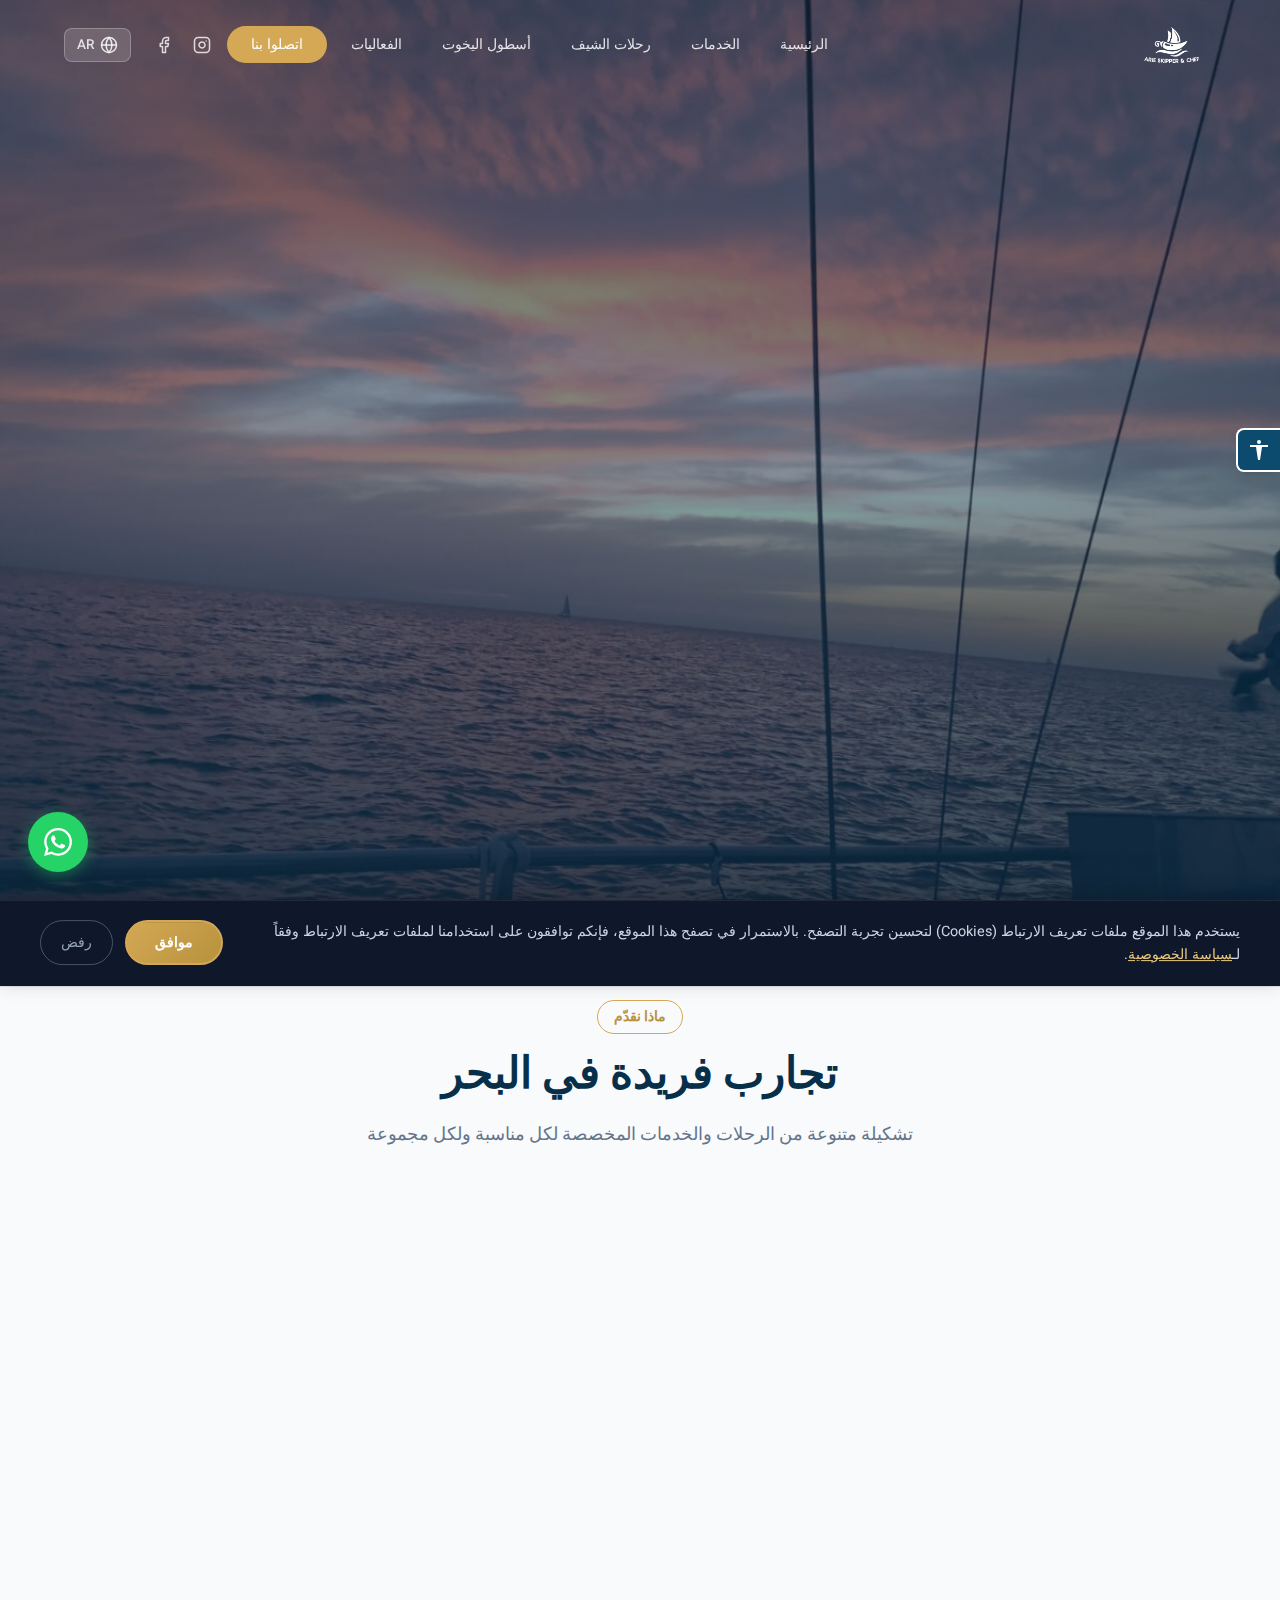
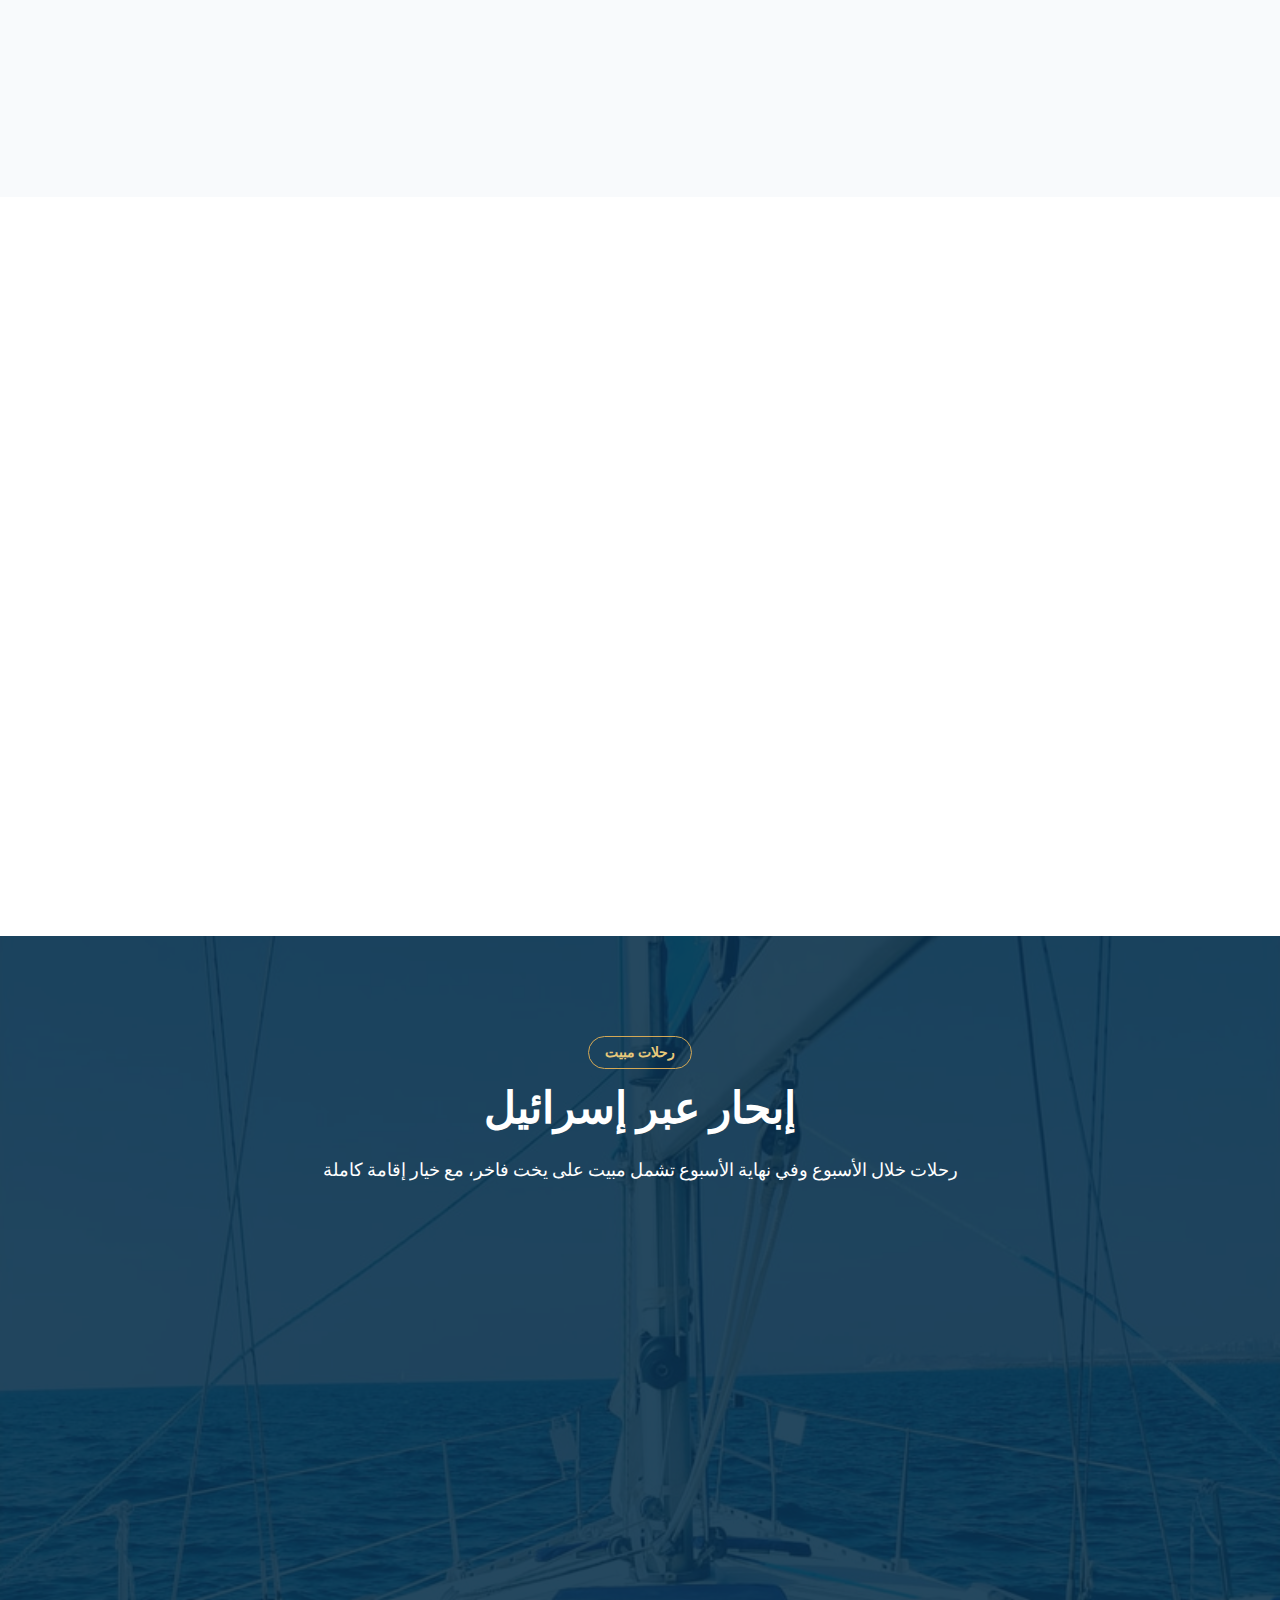
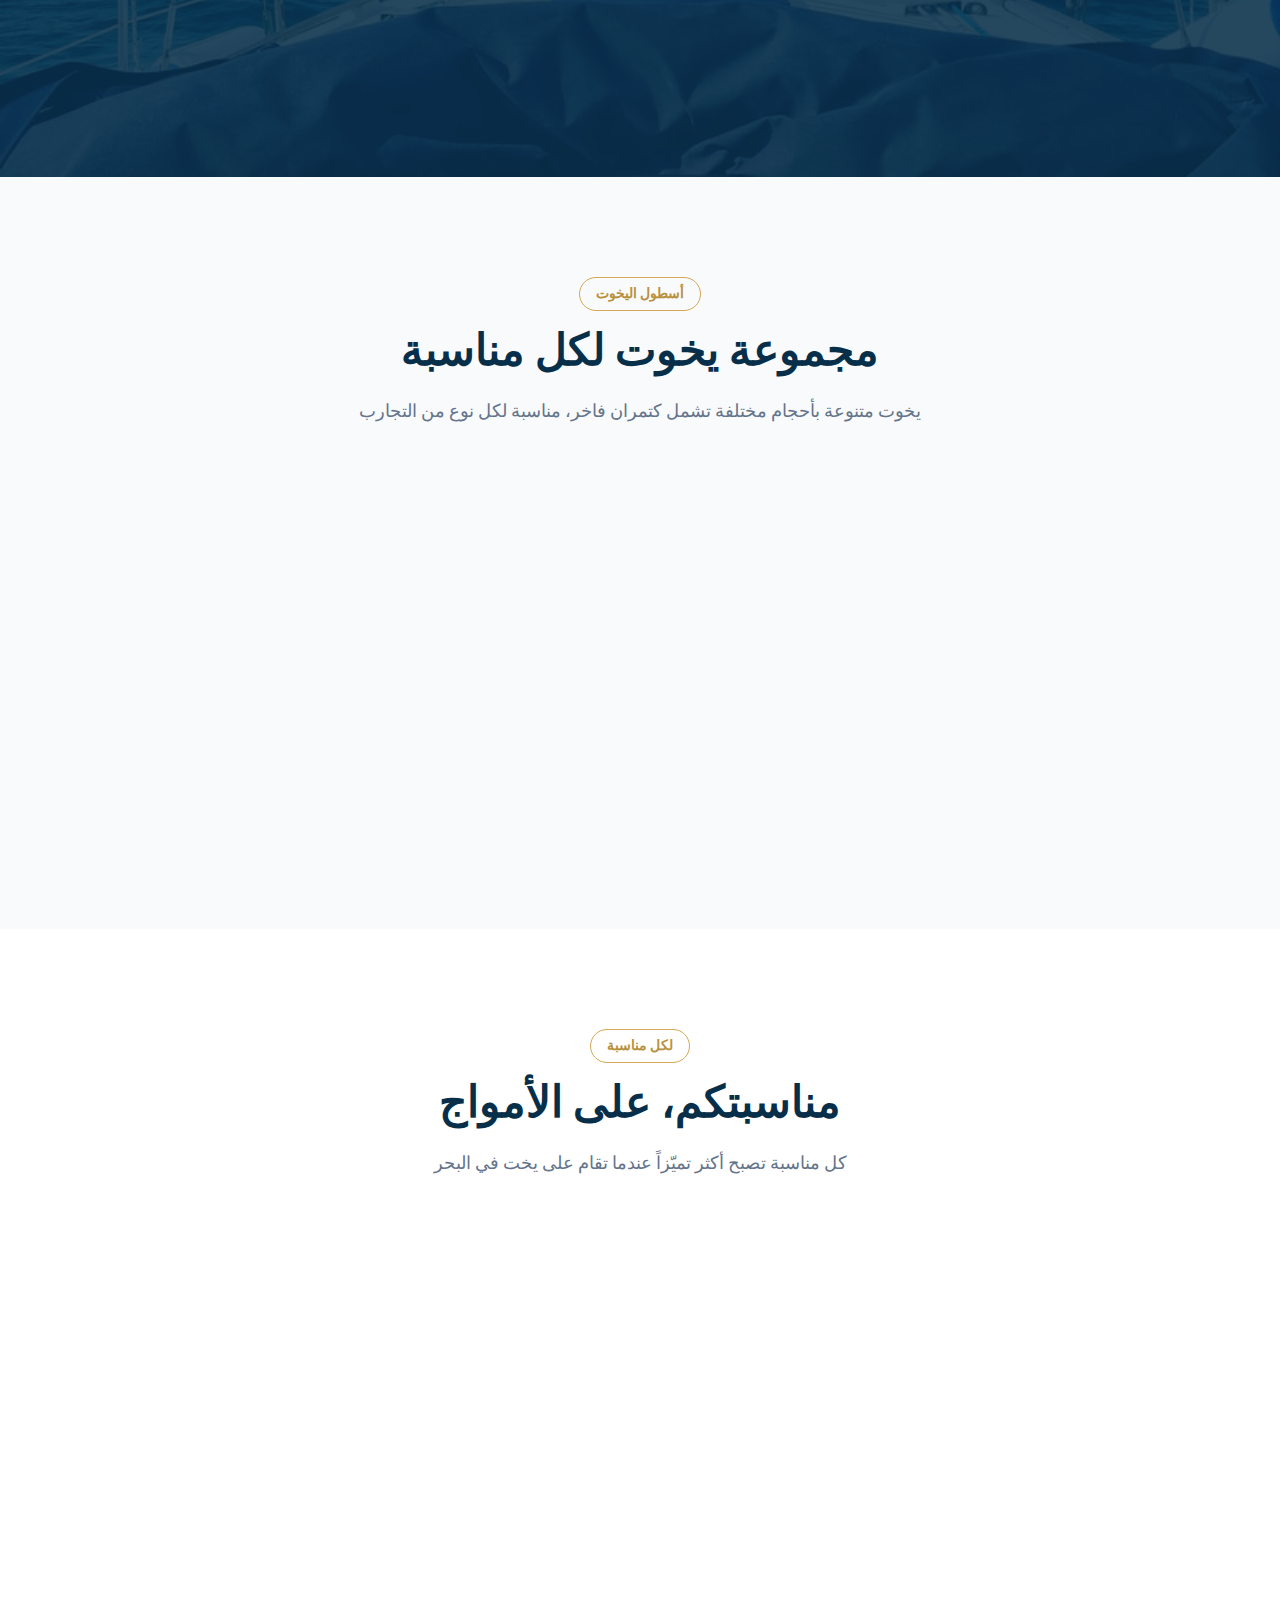
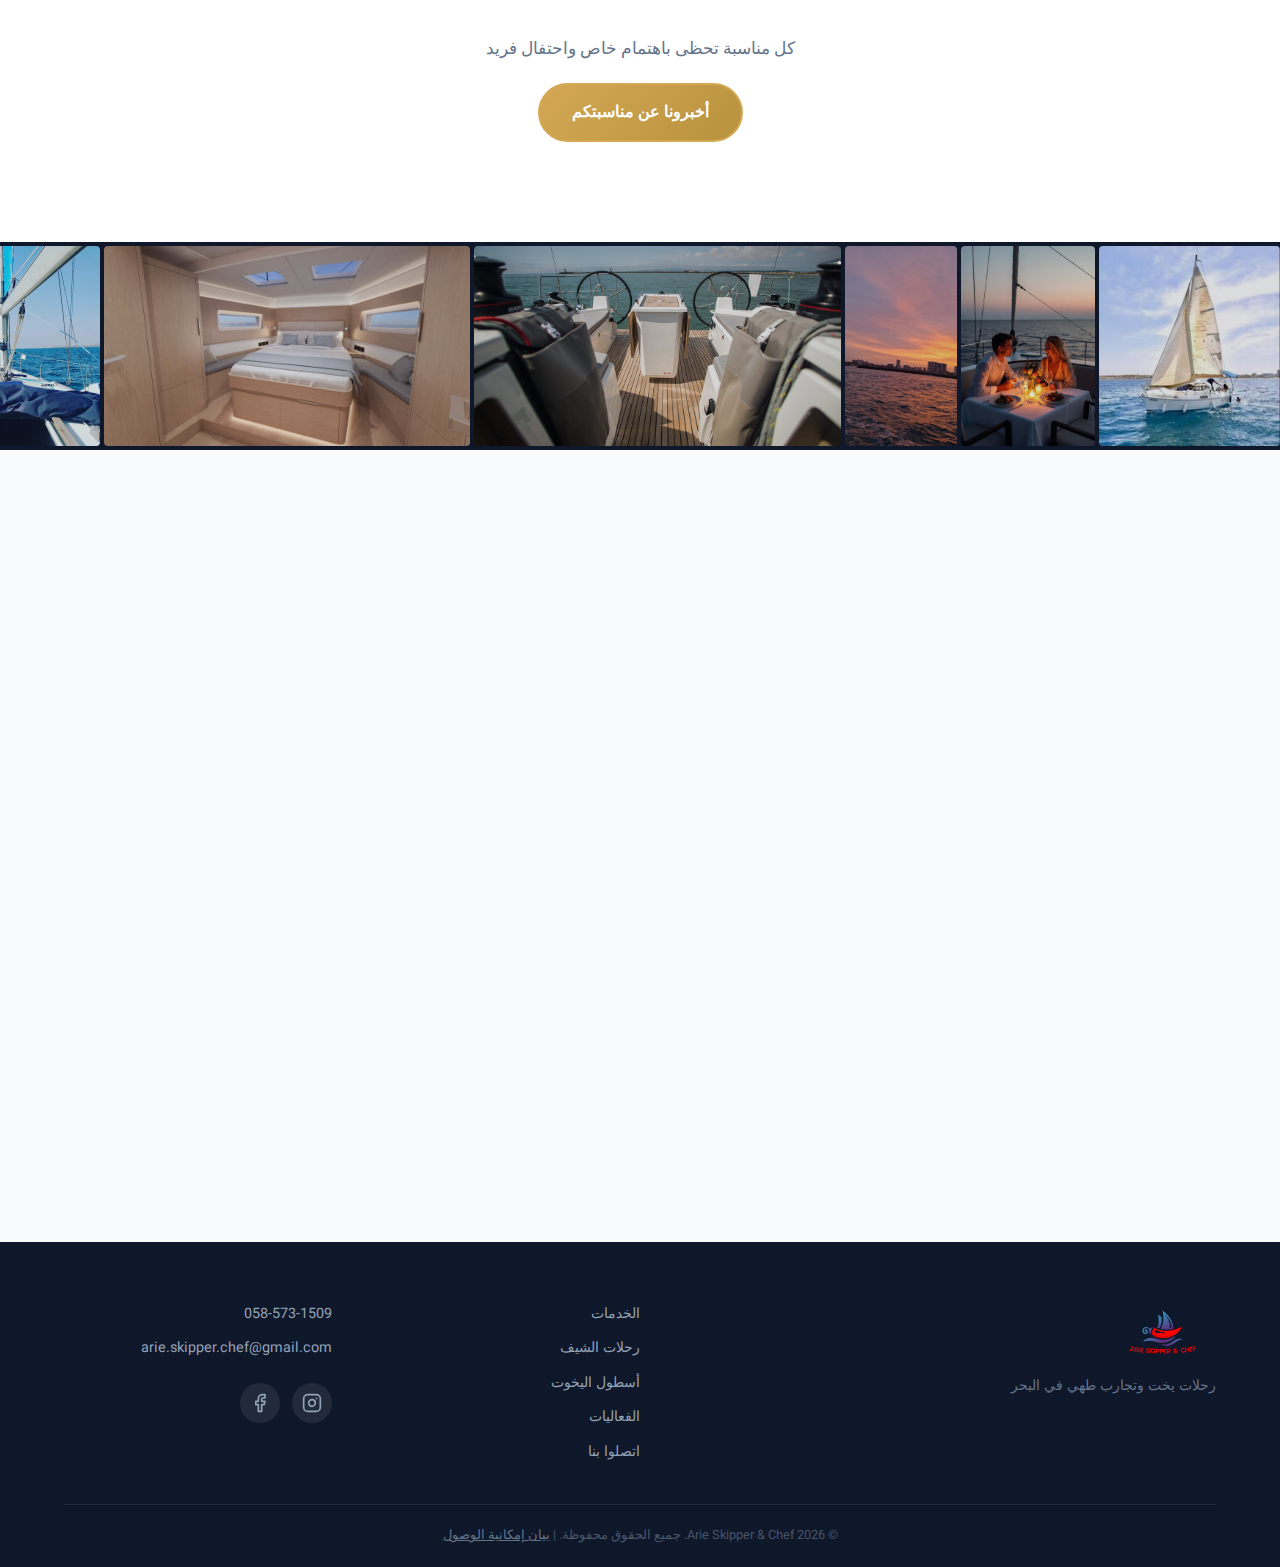
<file: ar.html>
<!DOCTYPE html>
<html lang="ar" dir="rtl">
<head>
    <meta charset="UTF-8">
    <meta name="viewport" content="width=device-width, initial-scale=1.0">
    <title>آريه سكيبر & شيف | رحلات يخت وتجارب طهي في البحر</title>
    <meta name="description" content="رحلات يخت فاخرة مع وجبات شيف في عرض البحر. رحلات رومانسية، فعاليات، رحلات صيد ومبيت. مارينا هرتسليا وحيفا.">
    <link rel="stylesheet" href="style.css">
    <link rel="preconnect" href="https://fonts.googleapis.com">
    <link rel="preconnect" href="https://fonts.gstatic.com" crossorigin>
    <link href="https://fonts.googleapis.com/css2?family=Heebo:wght@300;400;500;600;700;800;900&family=Frank+Ruhl+Libre:wght@400;500;700&display=swap" rel="stylesheet">
</head>
<body>
    <!-- Navigation -->
    <nav class="navbar" id="navbar">
        <div class="nav-container">
            <a href="#hero" class="nav-logo">
                <img src="images/logo/Arie-Skipper-_-Chef-1.png" alt="Arie Skipper & Chef" class="logo-img">
            </a>
            <button class="nav-toggle" id="navToggle" aria-label="القائمة">
                <span></span>
                <span></span>
                <span></span>
            </button>
            <ul class="nav-menu" id="navMenu">
                <li><a href="#hero" class="nav-link">الرئيسية</a></li>
                <li><a href="#services" class="nav-link">الخدمات</a></li>
                <li><a href="#chef" class="nav-link">رحلات الشيف</a></li>
                <li><a href="#fleet" class="nav-link">أسطول اليخوت</a></li>
                <li><a href="#events" class="nav-link">الفعاليات</a></li>
                <li><a href="#contact" class="nav-link nav-cta">اتصلوا بنا</a></li>
                <li class="nav-social">
                    <a href="https://www.instagram.com/arie.skipper.chef/" target="_blank" aria-label="Instagram"><svg width="18" height="18" viewBox="0 0 24 24" fill="none" stroke="currentColor" stroke-width="2" stroke-linecap="round" stroke-linejoin="round"><rect x="2" y="2" width="20" height="20" rx="5" ry="5"/><path d="M16 11.37A4 4 0 1 1 12.63 8 4 4 0 0 1 16 11.37z"/><line x1="17.5" y1="6.5" x2="17.51" y2="6.5"/></svg></a>
                    <a href="https://www.facebook.com/%D7%90%D7%A8%D7%99%D7%94-%D7%A1%D7%A7%D7%99%D7%A4%D7%A8-%D7%95%D7%A9%D7%A3-Arie-Skipper-Chef-114606693663847/" target="_blank" aria-label="Facebook"><svg width="18" height="18" viewBox="0 0 24 24" fill="none" stroke="currentColor" stroke-width="2" stroke-linecap="round" stroke-linejoin="round"><path d="M18 2h-3a5 5 0 0 0-5 5v3H7v4h3v8h4v-8h3l1-4h-4V7a1 1 0 0 1 1-1h3z"/></svg></a>
                </li>
                <li class="nav-lang">
                    <button class="lang-toggle" aria-label="اللغة">
                        <svg width="18" height="18" viewBox="0 0 24 24" fill="none" stroke="currentColor" stroke-width="2"><circle cx="12" cy="12" r="10"/><line x1="2" y1="12" x2="22" y2="12"/><path d="M12 2a15.3 15.3 0 0 1 4 10 15.3 15.3 0 0 1-4 10 15.3 15.3 0 0 1-4-10 15.3 15.3 0 0 1 4-10z"/></svg>
                        <span>AR</span>
                    </button>
                    <div class="lang-dropdown">
                        <a href="index.html" class="lang-option">עברית</a>
                        <a href="en.html" class="lang-option">English</a>
                        <a href="fr.html" class="lang-option">Français</a>
                        <a href="ru.html" class="lang-option">Русский</a>
                        <a href="ar.html" class="lang-option active">العربية</a>
                        <a href="es.html" class="lang-option">Español</a>
                    </div>
                </li>
            </ul>
        </div>
    </nav>

    <!-- Hero Section -->
    <section class="hero" id="hero">
        <div class="hero-bg">
            <img src="images/seasunset2.jpeg" alt="غروب من اليخت" class="hero-bg-img">
            <div class="hero-overlay"></div>
        </div>
        <div class="hero-content">
            <p class="hero-subtitle">مرحباً بكم في تجربة لا تُنسى</p>
            <h1 class="hero-title">رحلات يخت<br><span class="hero-highlight">مع وجبات شيف</span><br>في عرض البحر</h1>
            <p class="hero-desc">رحلات فاخرة لكل مناسبة، مع تشكيلة متنوعة من وجبات الشيف واليخوت للاختيار.<br>مارينا هرتسليا ومارينا حيفا.</p>
            <div class="hero-buttons">
                <a href="#contact" class="btn btn-primary">احجزوا رحلة</a>
                <a href="#services" class="btn btn-outline">اكتشفوا خدماتنا</a>
            </div>
        </div>
        <div class="hero-scroll">
            <a href="#services" class="scroll-indicator">
                <span>مرّروا للأسفل</span>
                <div class="scroll-arrow"></div>
            </a>
        </div>
    </section>

    <!-- Services Section -->
    <section class="services" id="services">
        <div class="container">
            <div class="section-header">
                <p class="section-tag">ماذا نقدّم</p>
                <h2 class="section-title">تجارب فريدة في البحر</h2>
                <p class="section-desc">تشكيلة متنوعة من الرحلات والخدمات المخصصة لكل مناسبة ولكل مجموعة</p>
            </div>
            <div class="services-grid">
                <!-- Chef Sailing -->
                <div class="service-card" data-animate>
                    <div class="service-card-img">
                        <img src="images/Dinner.jpg" alt="رحلة شيف">
                        <div class="service-card-overlay">
                            <a href="#chef" class="btn btn-small">تفاصيل إضافية</a>
                        </div>
                    </div>
                    <div class="service-card-content">
                        <div class="service-icon">&#127858;</div>
                        <h3>رحلات الشيف</h3>
                        <p>رحلات مميزة تشمل وجبة شيف احترافية في عرض البحر. اختاروا من تشكيلة متنوعة من الوجبات - لحوم، أسماك، إيطالية، مغربية والمزيد.</p>
                    </div>
                </div>

                <!-- Overnight Sailing -->
                <div class="service-card" data-animate>
                    <div class="service-card-img">
                        <img src="images/ocy54_news1.jpg" alt="رحلة مبيت">
                        <div class="service-card-overlay">
                            <a href="#fleet" class="btn btn-small">تفاصيل إضافية</a>
                        </div>
                    </div>
                    <div class="service-card-content">
                        <div class="service-icon">&#127769;</div>
                        <h3>رحلات مبيت</h3>
                        <p>رحلات نهاية الأسبوع تشمل مبيت على يخت فاخر. مجموعة يخوت تشمل كتمران فاخر، مع خيار إقامة كاملة.</p>
                    </div>
                </div>

                <!-- Fishing -->
                <div class="service-card" data-animate>
                    <div class="service-card-img">
                        <img src="images/img-3001_orig.jpg" alt="رحلة صيد">
                        <div class="service-card-overlay">
                            <a href="#contact" class="btn btn-small">احجزوا الآن</a>
                        </div>
                    </div>
                    <div class="service-card-content">
                        <div class="service-icon">&#127907;</div>
                        <h3>رحلات صيد</h3>
                        <p>جيغينغ، ترولينغ، بولوس والمزيد - رحلة صيد مميزة في عرض البحر مع معدات احترافية وتجربة فريدة لا تُنسى.</p>
                    </div>
                </div>
            </div>
        </div>
    </section>

    <!-- Chef Section -->
    <section class="chef-section" id="chef">
        <div class="container">
            <div class="chef-layout">
                <div class="chef-info" data-animate>
                    <p class="section-tag">نكهات في البحر</p>
                    <h2 class="section-title">وجبات شيف على الأمواج</h2>
                    <p class="chef-desc">رحلات الشيف لدينا تجمع بين تجربة الإبحار ووجبة ذواقة في عرض البحر. اختاروا نوع الوجبة التي ستكمل تجربتكم المثالية.</p>
                    <div class="menu-grid">
                        <div class="menu-item">
                            <span class="menu-icon">&#129385;</span>
                            <span class="menu-name">وليمة لحوم</span>
                        </div>
                        <div class="menu-item">
                            <span class="menu-icon">&#128031;</span>
                            <span class="menu-name">وليمة أسماك</span>
                        </div>
                        <div class="menu-item">
                            <span class="menu-icon">&#127837;</span>
                            <span class="menu-name">مطبخ إيطالي</span>
                        </div>
                        <div class="menu-item">
                            <span class="menu-icon">&#127859;</span>
                            <span class="menu-name">مطبخ مغربي</span>
                        </div>
                        <div class="menu-item">
                            <span class="menu-icon">&#129472;</span>
                            <span class="menu-name">أجبان ونبيذ</span>
                        </div>
                        <div class="menu-item">
                            <span class="menu-icon">&#9749;</span>
                            <span class="menu-name">فطور فاخر</span>
                        </div>
                    </div>
                    <a href="#contact" class="btn btn-primary">احجزوا رحلة شيف</a>
                </div>
                <div class="chef-visual" data-animate>
                    <div class="chef-image-wrapper">
                        <img src="images/Dinner.jpg" alt="عشاء شيف على اليخت" class="chef-img">
                        <div class="chef-badge">
                            <span class="badge-number">6</span>
                            <span class="badge-text">قوائم<br>للاختيار</span>
                        </div>
                    </div>
                </div>
            </div>
        </div>
    </section>

    <!-- Overnight / Destinations Section -->
    <section class="destinations" id="destinations">
        <div class="destinations-bg">
            <img src="images/yacht_orig.jpg" alt="إبحار في البحر" class="destinations-bg-img">
            <div class="destinations-overlay"></div>
        </div>
        <div class="container">
            <div class="section-header section-header-light">
                <p class="section-tag">رحلات مبيت</p>
                <h2 class="section-title">إبحار عبر إسرائيل</h2>
                <p class="section-desc">رحلات خلال الأسبوع وفي نهاية الأسبوع تشمل مبيت على يخت فاخر، مع خيار إقامة كاملة</p>
            </div>
            <div class="destinations-grid">
                <div class="dest-card" data-animate>
                    <div class="dest-icon">&#9875;</div>
                    <h3>مارينا هرتسليا</h3>
                    <p>نقطة انطلاقنا الرئيسية</p>
                </div>
                <div class="dest-card" data-animate>
                    <div class="dest-icon">&#9875;</div>
                    <h3>مارينا تل أبيب</h3>
                    <p>رحلات أمام الأفق</p>
                </div>
                <div class="dest-card" data-animate>
                    <div class="dest-icon">&#9875;</div>
                    <h3>مارينا أشكلون</h3>
                    <p>إبحار على طول الساحل الجنوبي</p>
                </div>
                <div class="dest-card" data-animate>
                    <div class="dest-icon">&#9875;</div>
                    <h3>مارينا أشدود</h3>
                    <p>تجربة بحرية جنوبية</p>
                </div>
                <div class="dest-card" data-animate>
                    <div class="dest-icon">&#9875;</div>
                    <h3>مارينا حيفا</h3>
                    <p>رحلات أمام جبل الكرمل</p>
                </div>
                <div class="dest-card" data-animate>
                    <div class="dest-icon">&#9875;</div>
                    <h3>مارينا عكا</h3>
                    <p>إبحار على طول أسوار المدينة القديمة</p>
                </div>
            </div>
        </div>
    </section>

    <!-- Fleet Section -->
    <section class="fleet" id="fleet">
        <div class="container">
            <div class="section-header">
                <p class="section-tag">أسطول اليخوت</p>
                <h2 class="section-title">مجموعة يخوت لكل مناسبة</h2>
                <p class="section-desc">يخوت متنوعة بأحجام مختلفة تشمل كتمران فاخر، مناسبة لكل نوع من التجارب</p>
            </div>
            <div class="fleet-grid">
                <div class="fleet-card" data-animate>
                    <div class="fleet-card-img">
                        <img src="images/lagoon-380.jpg" alt="كتمران فاخر">
                    </div>
                    <div class="fleet-card-content">
                        <h3>كتمران فاخر</h3>
                        <p>واسع ومستقر، مثالي للمجموعات الكبيرة</p>
                        <span class="fleet-tag">مثالي للمجموعات</span>
                    </div>
                </div>
                <div class="fleet-card" data-animate>
                    <div class="fleet-card-img">
                        <img src="images/bavaria41.jpeg" alt="يخت شراعي">
                    </div>
                    <div class="fleet-card-content">
                        <h3>يخت شراعي</h3>
                        <p>تجربة إبحار كلاسيكية وأصيلة</p>
                        <span class="fleet-tag">إبحار كلاسيكي</span>
                    </div>
                </div>
                <div class="fleet-card" data-animate>
                    <div class="fleet-card-img">
                        <img src="images/oc40-1-exterior8.jpg" alt="يخت فاخر">
                    </div>
                    <div class="fleet-card-content">
                        <h3>يخت فاخر</h3>
                        <p>تصميم عصري مع مساحات داخلية واسعة</p>
                        <span class="fleet-tag">فاخر وواسع</span>
                    </div>
                </div>
                <div class="fleet-card" data-animate>
                    <div class="fleet-card-img">
                        <img src="images/maxum-monterey.jpg" alt="قارب سريع">
                    </div>
                    <div class="fleet-card-content">
                        <h3>قارب سريع</h3>
                        <p>أدرينالين على الماء - تجربة مثيرة مليئة بالسرعة</p>
                        <span class="fleet-tag">أدرينالين وسرعة</span>
                    </div>
                </div>
            </div>
        </div>
    </section>

    <!-- Events Section -->
    <section class="events" id="events">
        <div class="container">
            <div class="section-header">
                <p class="section-tag">لكل مناسبة</p>
                <h2 class="section-title">مناسبتكم، على الأمواج</h2>
                <p class="section-desc">كل مناسبة تصبح أكثر تميّزاً عندما تقام على يخت في البحر</p>
            </div>
            <div class="events-grid">
                <div class="event-item" data-animate>
                    <span class="event-icon">&#128149;</span>
                    <h4>رحلة رومانسية</h4>
                </div>
                <div class="event-item" data-animate>
                    <span class="event-icon">&#128141;</span>
                    <h4>عرض زواج</h4>
                </div>
                <div class="event-item" data-animate>
                    <span class="event-icon">&#127874;</span>
                    <h4>أعياد ميلاد</h4>
                </div>
                <div class="event-item" data-animate>
                    <span class="event-icon">&#127865;</span>
                    <h4>ذكرى زواج</h4>
                </div>
                <div class="event-item" data-animate>
                    <span class="event-icon">&#127881;</span>
                    <h4>حفل توديع العزوبية</h4>
                </div>
                <div class="event-item" data-animate>
                    <span class="event-icon">&#128106;</span>
                    <h4>فعاليات عائلية</h4>
                </div>
                <div class="event-item" data-animate>
                    <span class="event-icon">&#128188;</span>
                    <h4>فعاليات شركات</h4>
                </div>
                <div class="event-item" data-animate>
                    <span class="event-icon">&#127907;</span>
                    <h4>رحلة صيد</h4>
                </div>
            </div>
            <div class="events-cta">
                <p>كل مناسبة تحظى باهتمام خاص واحتفال فريد</p>
                <a href="#contact" class="btn btn-primary">أخبرونا عن مناسبتكم</a>
            </div>
        </div>
    </section>

    <!-- Gallery Strip -->
    <section class="gallery-strip">
        <div class="gallery-scroll">
            <img src="images/skipper.jpeg" alt="يخت مبحر">
            <img src="images/Dinner.jpg" alt="عشاء شيف على اليخت">
            <img src="images/seasunset.jpg" alt="غروب في البحر">
            <img src="images/oc40-1-exterior7.jpg" alt="سطح اليخت">
            <img src="images/ocy54_news1.jpg" alt="غرفة نوم اليخت">
            <img src="images/yacht_orig.jpg" alt="مقدمة اليخت">
            <img src="images/lagoon-380.jpg" alt="كتمران">
            <img src="images/img-3001_orig.jpg" alt="معدات صيد">
            <img src="images/oc40-1-exterior8.jpg" alt="يخت مبحر">
            <img src="images/bavaria41.jpeg" alt="يخت شراعي">
            <img src="images/seasunset2.jpeg" alt="غروب من اليخت">
            <img src="images/oceanis40-1-interior3.jpg" alt="داخل اليخت">
        </div>
    </section>

    <!-- Contact Section -->
    <section class="contact" id="contact">
        <div class="container">
            <div class="contact-layout">
                <div class="contact-info" data-animate>
                    <p class="section-tag">لنتحدث</p>
                    <h2 class="section-title">مستعدون للإبحار؟</h2>
                    <p class="contact-desc">تواصلوا مع آريه لتنسيق الرحلة المثالية لكم. كل رحلة مصمّمة خصيصاً لاحتياجاتكم ورغباتكم.</p>

                    <div class="contact-details">
                        <a href="tel:0585731509" class="contact-item">
                            <div class="contact-item-icon">
                                <svg width="24" height="24" viewBox="0 0 24 24" fill="none" stroke="currentColor" stroke-width="2" stroke-linecap="round" stroke-linejoin="round"><path d="M22 16.92v3a2 2 0 0 1-2.18 2 19.79 19.79 0 0 1-8.63-3.07 19.5 19.5 0 0 1-6-6 19.79 19.79 0 0 1-3.07-8.67A2 2 0 0 1 4.11 2h3a2 2 0 0 1 2 1.72 12.84 12.84 0 0 0 .7 2.81 2 2 0 0 1-.45 2.11L8.09 9.91a16 16 0 0 0 6 6l1.27-1.27a2 2 0 0 1 2.11-.45 12.84 12.84 0 0 0 2.81.7A2 2 0 0 1 22 16.92z"/></svg>
                            </div>
                            <div>
                                <span class="contact-item-label">هاتف</span>
                                <span class="contact-item-value">058-573-1509</span>
                            </div>
                        </a>
                        <a href="mailto:arie.skipper.chef@gmail.com" class="contact-item">
                            <div class="contact-item-icon">
                                <svg width="24" height="24" viewBox="0 0 24 24" fill="none" stroke="currentColor" stroke-width="2" stroke-linecap="round" stroke-linejoin="round"><path d="M4 4h16c1.1 0 2 .9 2 2v12c0 1.1-.9 2-2 2H4c-1.1 0-2-.9-2-2V6c0-1.1.9-2 2-2z"/><polyline points="22,6 12,13 2,6"/></svg>
                            </div>
                            <div>
                                <span class="contact-item-label">بريد إلكتروني</span>
                                <span class="contact-item-value">arie.skipper.chef@gmail.com</span>
                            </div>
                        </a>
                        <a href="https://wa.me/9720585731509" target="_blank" class="contact-item">
                            <div class="contact-item-icon whatsapp-icon">
                                <svg width="24" height="24" viewBox="0 0 24 24" fill="currentColor"><path d="M17.472 14.382c-.297-.149-1.758-.867-2.03-.967-.273-.099-.471-.148-.67.15-.197.297-.767.966-.94 1.164-.173.199-.347.223-.644.075-.297-.15-1.255-.463-2.39-1.475-.883-.788-1.48-1.761-1.653-2.059-.173-.297-.018-.458.13-.606.134-.133.298-.347.446-.52.149-.174.198-.298.298-.497.099-.198.05-.371-.025-.52-.075-.149-.669-1.612-.916-2.207-.242-.579-.487-.5-.669-.51-.173-.008-.371-.01-.57-.01-.198 0-.52.074-.792.372-.272.297-1.04 1.016-1.04 2.479 0 1.462 1.065 2.875 1.213 3.074.149.198 2.096 3.2 5.077 4.487.709.306 1.262.489 1.694.625.712.227 1.36.195 1.871.118.571-.085 1.758-.719 2.006-1.413.248-.694.248-1.289.173-1.413-.074-.124-.272-.198-.57-.347m-5.421 7.403h-.004a9.87 9.87 0 01-5.031-1.378l-.361-.214-3.741.982.998-3.648-.235-.374a9.86 9.86 0 01-1.51-5.26c.001-5.45 4.436-9.884 9.888-9.884 2.64 0 5.122 1.03 6.988 2.898a9.825 9.825 0 012.893 6.994c-.003 5.45-4.437 9.884-9.885 9.884m8.413-18.297A11.815 11.815 0 0012.05 0C5.495 0 .16 5.335.157 11.892c0 2.096.547 4.142 1.588 5.945L.057 24l6.305-1.654a11.882 11.882 0 005.683 1.448h.005c6.554 0 11.89-5.335 11.893-11.893a11.821 11.821 0 00-3.48-8.413z"/></svg>
                            </div>
                            <div>
                                <span class="contact-item-label">واتساب</span>
                                <span class="contact-item-value">أرسلوا رسالة</span>
                            </div>
                        </a>
                        <div class="contact-item">
                            <div class="contact-item-icon">
                                <svg width="24" height="24" viewBox="0 0 24 24" fill="none" stroke="currentColor" stroke-width="2" stroke-linecap="round" stroke-linejoin="round"><path d="M21 10c0 7-9 13-9 13s-9-6-9-13a9 9 0 0 1 18 0z"/><circle cx="12" cy="10" r="3"/></svg>
                            </div>
                            <div>
                                <span class="contact-item-label">الموقع</span>
                                <span class="contact-item-value">مارينا هرتسليا | مارينا حيفا</span>
                            </div>
                        </div>
                    </div>
                </div>
                <div class="contact-form-wrapper" data-animate>
                    <form class="contact-form" id="contactForm">
                        <h3>اتركوا تفاصيلكم وسنعود إليكم</h3>
                        <div class="form-group">
                            <input type="text" id="name" name="name" placeholder="الاسم الكامل" required>
                        </div>
                        <div class="form-group">
                            <input type="tel" id="phone" name="phone" placeholder="هاتف" required>
                        </div>
                        <div class="form-group">
                            <select id="service" name="service">
                                <option value="" disabled selected>نوع الرحلة المطلوبة</option>
                                <option value="chef">رحلة شيف</option>
                                <option value="overnight">رحلة مبيت</option>
                                <option value="fishing">رحلة صيد</option>
                                <option value="romantic">رحلة رومانسية</option>
                                <option value="event">مناسبة خاصة</option>
                                <option value="other">أخرى</option>
                            </select>
                        </div>
                        <div class="form-group">
                            <textarea id="message" name="message" placeholder="أخبرونا عن مناسبتكم..." rows="4"></textarea>
                        </div>
                        <button type="submit" class="btn btn-primary btn-full">إرسال الطلب</button>
                    </form>
                </div>
            </div>
        </div>
    </section>

    <!-- Footer -->
    <footer class="footer">
        <div class="container">
            <div class="footer-content">
                <div class="footer-brand">
                    <img src="images/logo/Arie-Skipper-_-Chef-1.png" alt="Arie Skipper & Chef" class="footer-logo-img">
                    <p>رحلات يخت وتجارب طهي في البحر</p>
                </div>
                <div class="footer-links">
                    <a href="#services">الخدمات</a>
                    <a href="#chef">رحلات الشيف</a>
                    <a href="#fleet">أسطول اليخوت</a>
                    <a href="#events">الفعاليات</a>
                    <a href="#contact">اتصلوا بنا</a>
                </div>
                <div class="footer-contact">
                    <a href="tel:0585731509">058-573-1509</a>
                    <a href="mailto:arie.skipper.chef@gmail.com">arie.skipper.chef@gmail.com</a>
                    <div class="footer-social">
                        <a href="https://www.instagram.com/arie.skipper.chef/" target="_blank" aria-label="Instagram"><svg width="20" height="20" viewBox="0 0 24 24" fill="none" stroke="currentColor" stroke-width="2" stroke-linecap="round" stroke-linejoin="round"><rect x="2" y="2" width="20" height="20" rx="5" ry="5"/><path d="M16 11.37A4 4 0 1 1 12.63 8 4 4 0 0 1 16 11.37z"/><line x1="17.5" y1="6.5" x2="17.51" y2="6.5"/></svg></a>
                        <a href="https://www.facebook.com/%D7%90%D7%A8%D7%99%D7%94-%D7%A1%D7%A7%D7%99%D7%A4%D7%A8-%D7%95%D7%A9%D7%A3-Arie-Skipper-Chef-114606693663847/" target="_blank" aria-label="Facebook"><svg width="20" height="20" viewBox="0 0 24 24" fill="none" stroke="currentColor" stroke-width="2" stroke-linecap="round" stroke-linejoin="round"><path d="M18 2h-3a5 5 0 0 0-5 5v3H7v4h3v8h4v-8h3l1-4h-4V7a1 1 0 0 1 1-1h3z"/></svg></a>
                    </div>
                </div>
            </div>
            <div class="footer-bottom">
                <p>&copy; 2026 Arie Skipper & Chef. جميع الحقوق محفوظة. | <a href="accessibility.html">بيان إمكانية الوصول</a></p>
            </div>
        </div>
    </footer>

    <!-- WhatsApp Float Button -->
    <a href="https://wa.me/9720585731509" target="_blank" class="whatsapp-float" aria-label="أرسلوا رسالة واتساب">
        <svg width="28" height="28" viewBox="0 0 24 24" fill="white"><path d="M17.472 14.382c-.297-.149-1.758-.867-2.03-.967-.273-.099-.471-.148-.67.15-.197.297-.767.966-.94 1.164-.173.199-.347.223-.644.075-.297-.15-1.255-.463-2.39-1.475-.883-.788-1.48-1.761-1.653-2.059-.173-.297-.018-.458.13-.606.134-.133.298-.347.446-.52.149-.174.198-.298.298-.497.099-.198.05-.371-.025-.52-.075-.149-.669-1.612-.916-2.207-.242-.579-.487-.5-.669-.51-.173-.008-.371-.01-.57-.01-.198 0-.52.074-.792.372-.272.297-1.04 1.016-1.04 2.479 0 1.462 1.065 2.875 1.213 3.074.149.198 2.096 3.2 5.077 4.487.709.306 1.262.489 1.694.625.712.227 1.36.195 1.871.118.571-.085 1.758-.719 2.006-1.413.248-.694.248-1.289.173-1.413-.074-.124-.272-.198-.57-.347m-5.421 7.403h-.004a9.87 9.87 0 01-5.031-1.378l-.361-.214-3.741.982.998-3.648-.235-.374a9.86 9.86 0 01-1.51-5.26c.001-5.45 4.436-9.884 9.888-9.884 2.64 0 5.122 1.03 6.988 2.898a9.825 9.825 0 012.893 6.994c-.003 5.45-4.437 9.884-9.885 9.884m8.413-18.297A11.815 11.815 0 0012.05 0C5.495 0 .16 5.335.157 11.892c0 2.096.547 4.142 1.588 5.945L.057 24l6.305-1.654a11.882 11.882 0 005.683 1.448h.005c6.554 0 11.89-5.335 11.893-11.893a11.821 11.821 0 00-3.48-8.413z"/></svg>
    </a>

    <!-- Mobile Call Button -->
    <a href="tel:0585731509" class="mobile-call-float" aria-label="اتصلوا الآن">
        <svg width="24" height="24" viewBox="0 0 24 24" fill="none" stroke="white" stroke-width="2" stroke-linecap="round" stroke-linejoin="round"><path d="M22 16.92v3a2 2 0 0 1-2.18 2 19.79 19.79 0 0 1-8.63-3.07 19.5 19.5 0 0 1-6-6 19.79 19.79 0 0 1-3.07-8.67A2 2 0 0 1 4.11 2h3a2 2 0 0 1 2 1.72 12.84 12.84 0 0 0 .7 2.81 2 2 0 0 1-.45 2.11L8.09 9.91a16 16 0 0 0 6 6l1.27-1.27a2 2 0 0 1 2.11-.45 12.84 12.84 0 0 0 2.81.7A2 2 0 0 1 22 16.92z"/></svg>
    </a>

    <!-- Cookie Consent Banner -->
    <div class="cookie-banner" id="cookieBanner">
        <div class="cookie-content">
            <p>يستخدم هذا الموقع ملفات تعريف الارتباط (Cookies) لتحسين تجربة التصفح. بالاستمرار في تصفح هذا الموقع، فإنكم توافقون على استخدامنا لملفات تعريف الارتباط وفقاً لـ<a href="accessibility.html#privacy">سياسة الخصوصية</a>.</p>
            <div class="cookie-buttons">
                <button class="btn btn-primary btn-cookie" id="cookieAccept">موافق</button>
                <button class="btn btn-cookie-decline" id="cookieDecline">رفض</button>
            </div>
        </div>
    </div>

    <!-- Accessibility Toolbar -->
    <button class="a11y-toggle" id="a11yToggle" aria-label="قائمة إمكانية الوصول" title="إمكانية الوصول">
        <svg width="24" height="24" viewBox="0 0 24 24" fill="currentColor"><path d="M12 2a2 2 0 1 1 0 4 2 2 0 0 1 0-4zm9 7h-6l-2 13h-2L9 9H3V7h18v2z"/></svg>
    </button>
    <div class="a11y-panel" id="a11yPanel">
        <div class="a11y-header">
            <h3>قائمة إمكانية الوصول</h3>
            <button class="a11y-close" id="a11yClose" aria-label="إغلاق">&times;</button>
        </div>
        <div class="a11y-options">
            <button class="a11y-btn" data-action="font-increase">
                <span class="a11y-btn-icon">A+</span>
                <span>تكبير النص</span>
            </button>
            <button class="a11y-btn" data-action="font-decrease">
                <span class="a11y-btn-icon">A-</span>
                <span>تصغير النص</span>
            </button>
            <button class="a11y-btn" data-action="high-contrast">
                <span class="a11y-btn-icon"><svg width="18" height="18" viewBox="0 0 24 24" fill="currentColor"><circle cx="12" cy="12" r="10"/></svg></span>
                <span>تباين عالي</span>
            </button>
            <button class="a11y-btn" data-action="grayscale">
                <span class="a11y-btn-icon"><svg width="18" height="18" viewBox="0 0 24 24" fill="none" stroke="currentColor" stroke-width="2"><circle cx="12" cy="12" r="10"/><line x1="12" y1="2" x2="12" y2="22"/></svg></span>
                <span>تدرج الرمادي</span>
            </button>
            <button class="a11y-btn" data-action="underline-links">
                <span class="a11y-btn-icon"><u>U</u></span>
                <span>تسطير الروابط</span>
            </button>
            <button class="a11y-btn" data-action="readable-font">
                <span class="a11y-btn-icon">Aa</span>
                <span>خط مقروء</span>
            </button>
            <button class="a11y-btn a11y-reset" data-action="reset">
                <span class="a11y-btn-icon"><svg width="18" height="18" viewBox="0 0 24 24" fill="none" stroke="currentColor" stroke-width="2"><path d="M1 4v6h6"/><path d="M3.51 15a9 9 0 1 0 2.13-9.36L1 10"/></svg></span>
                <span>إعادة تعيين</span>
            </button>
        </div>
        <a href="accessibility.html" class="a11y-statement-link">بيان إمكانية الوصول</a>
    </div>

    <script src="script.js"></script>
</body>
</html>
</file>
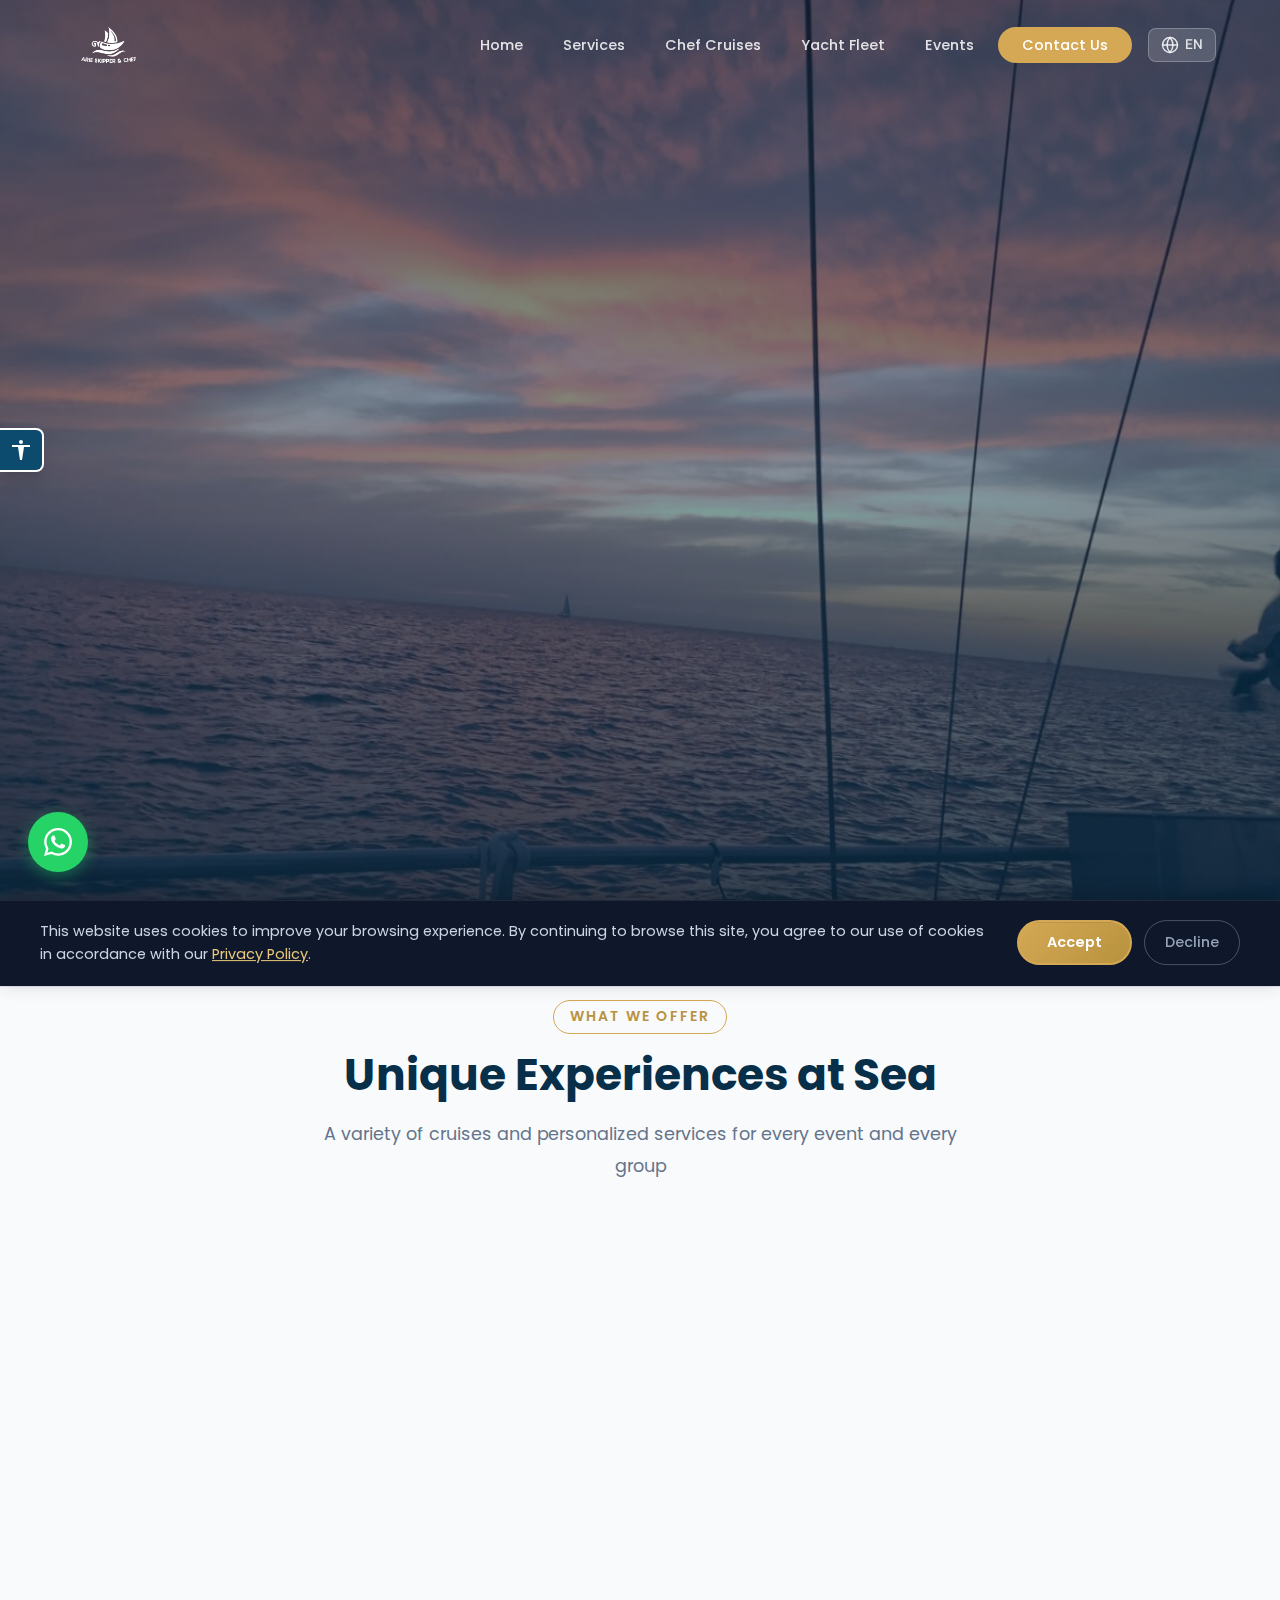
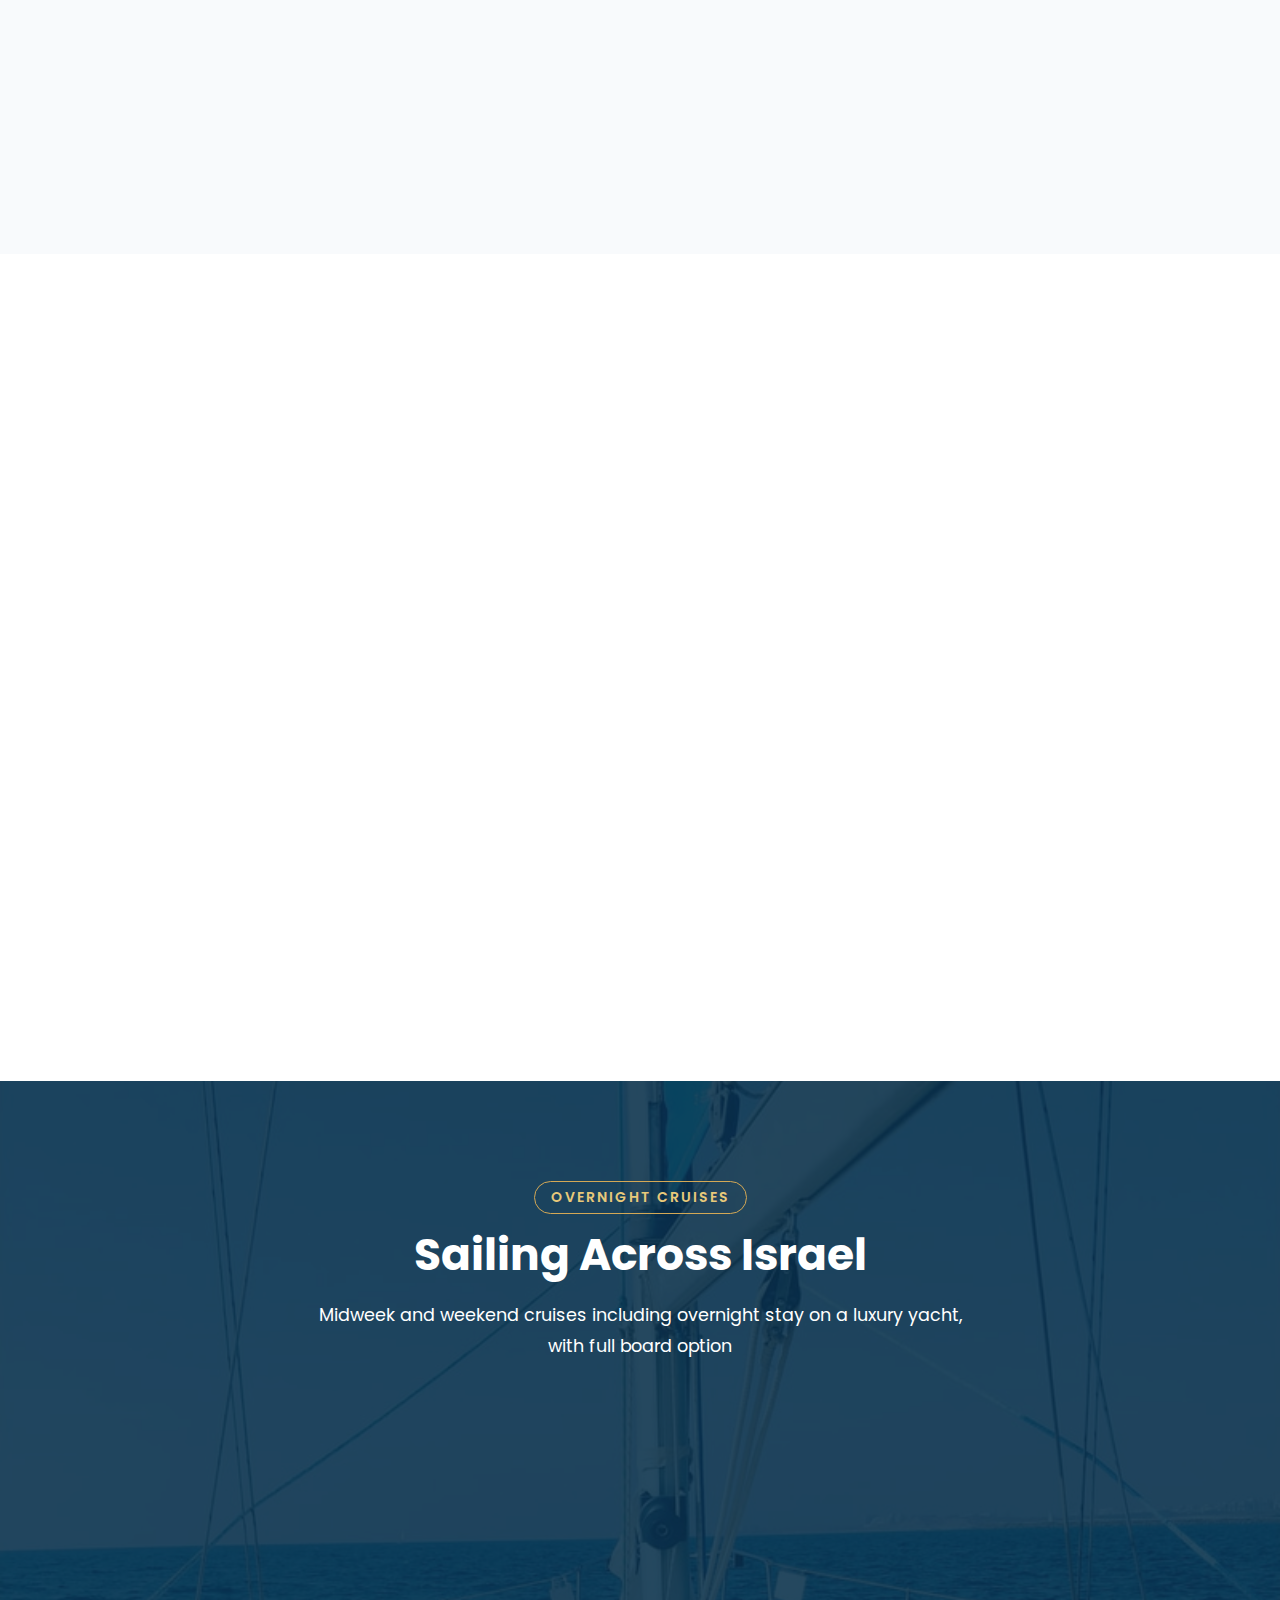
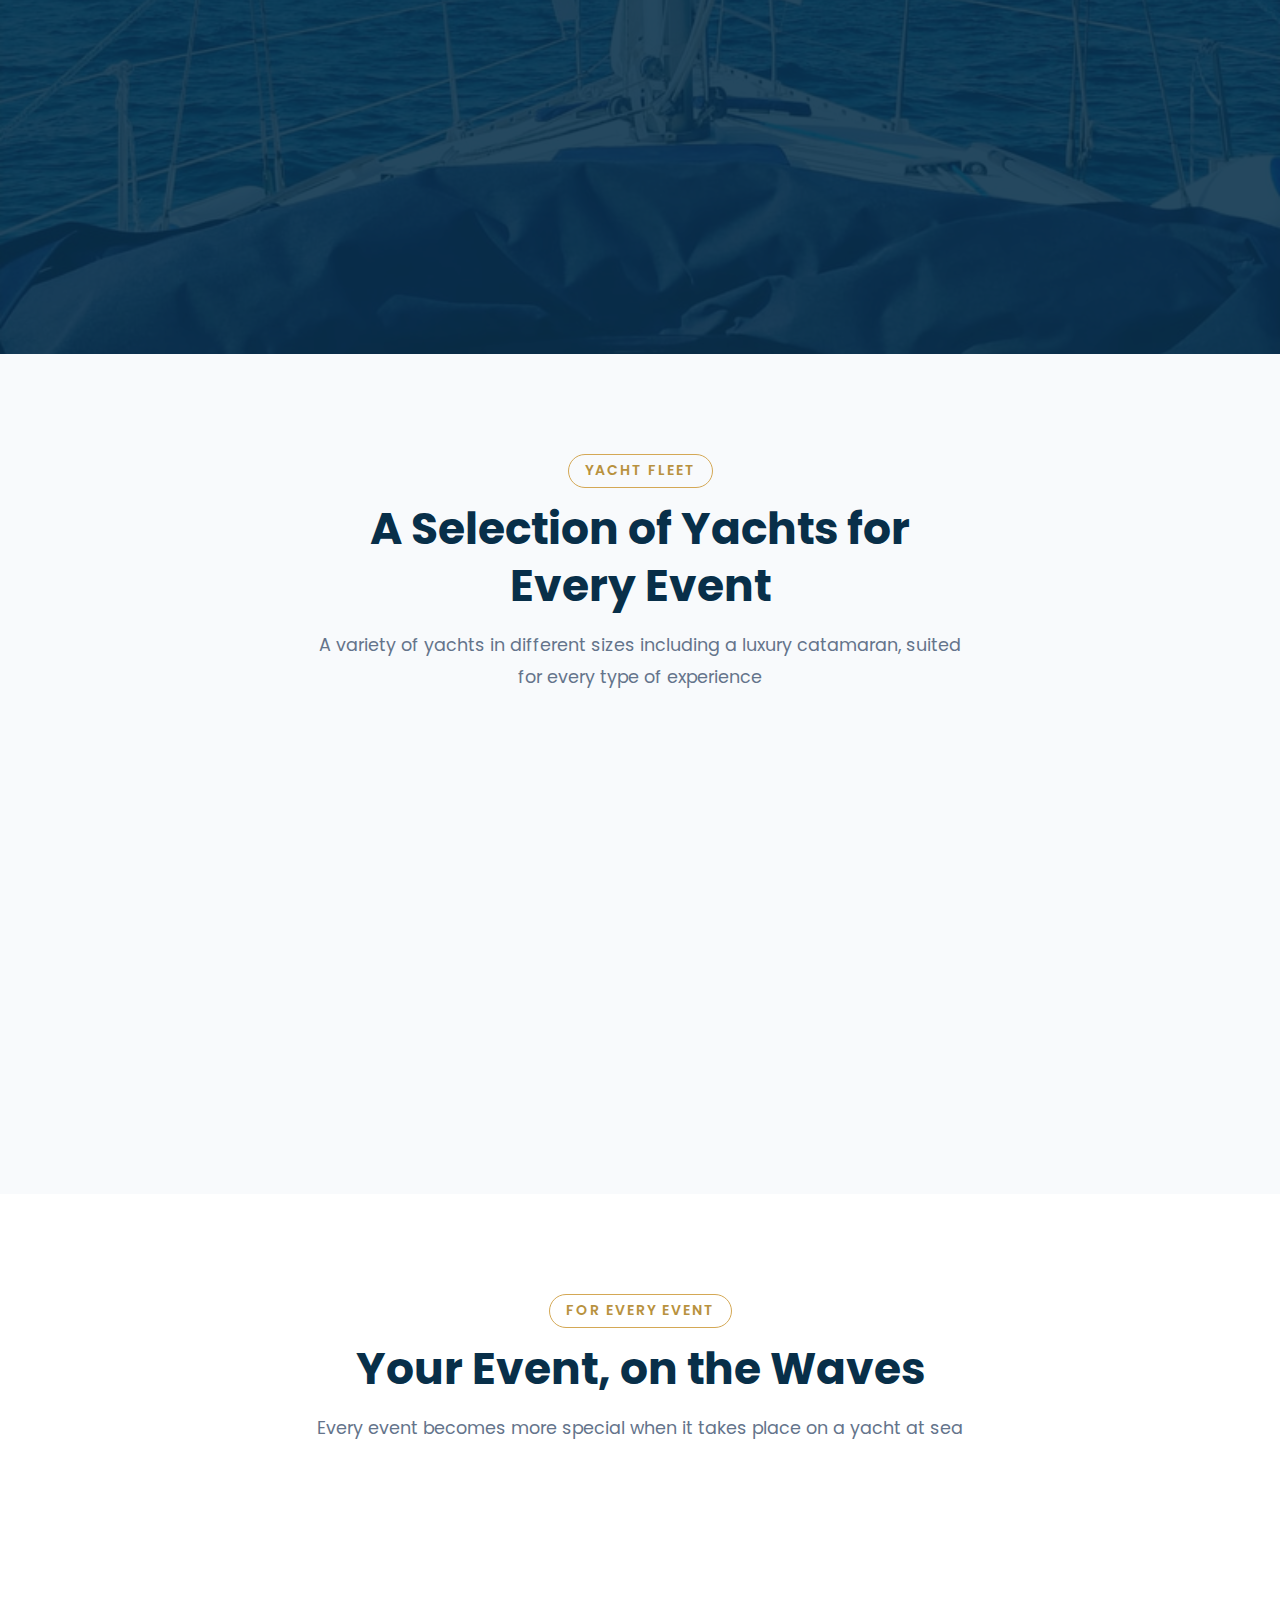
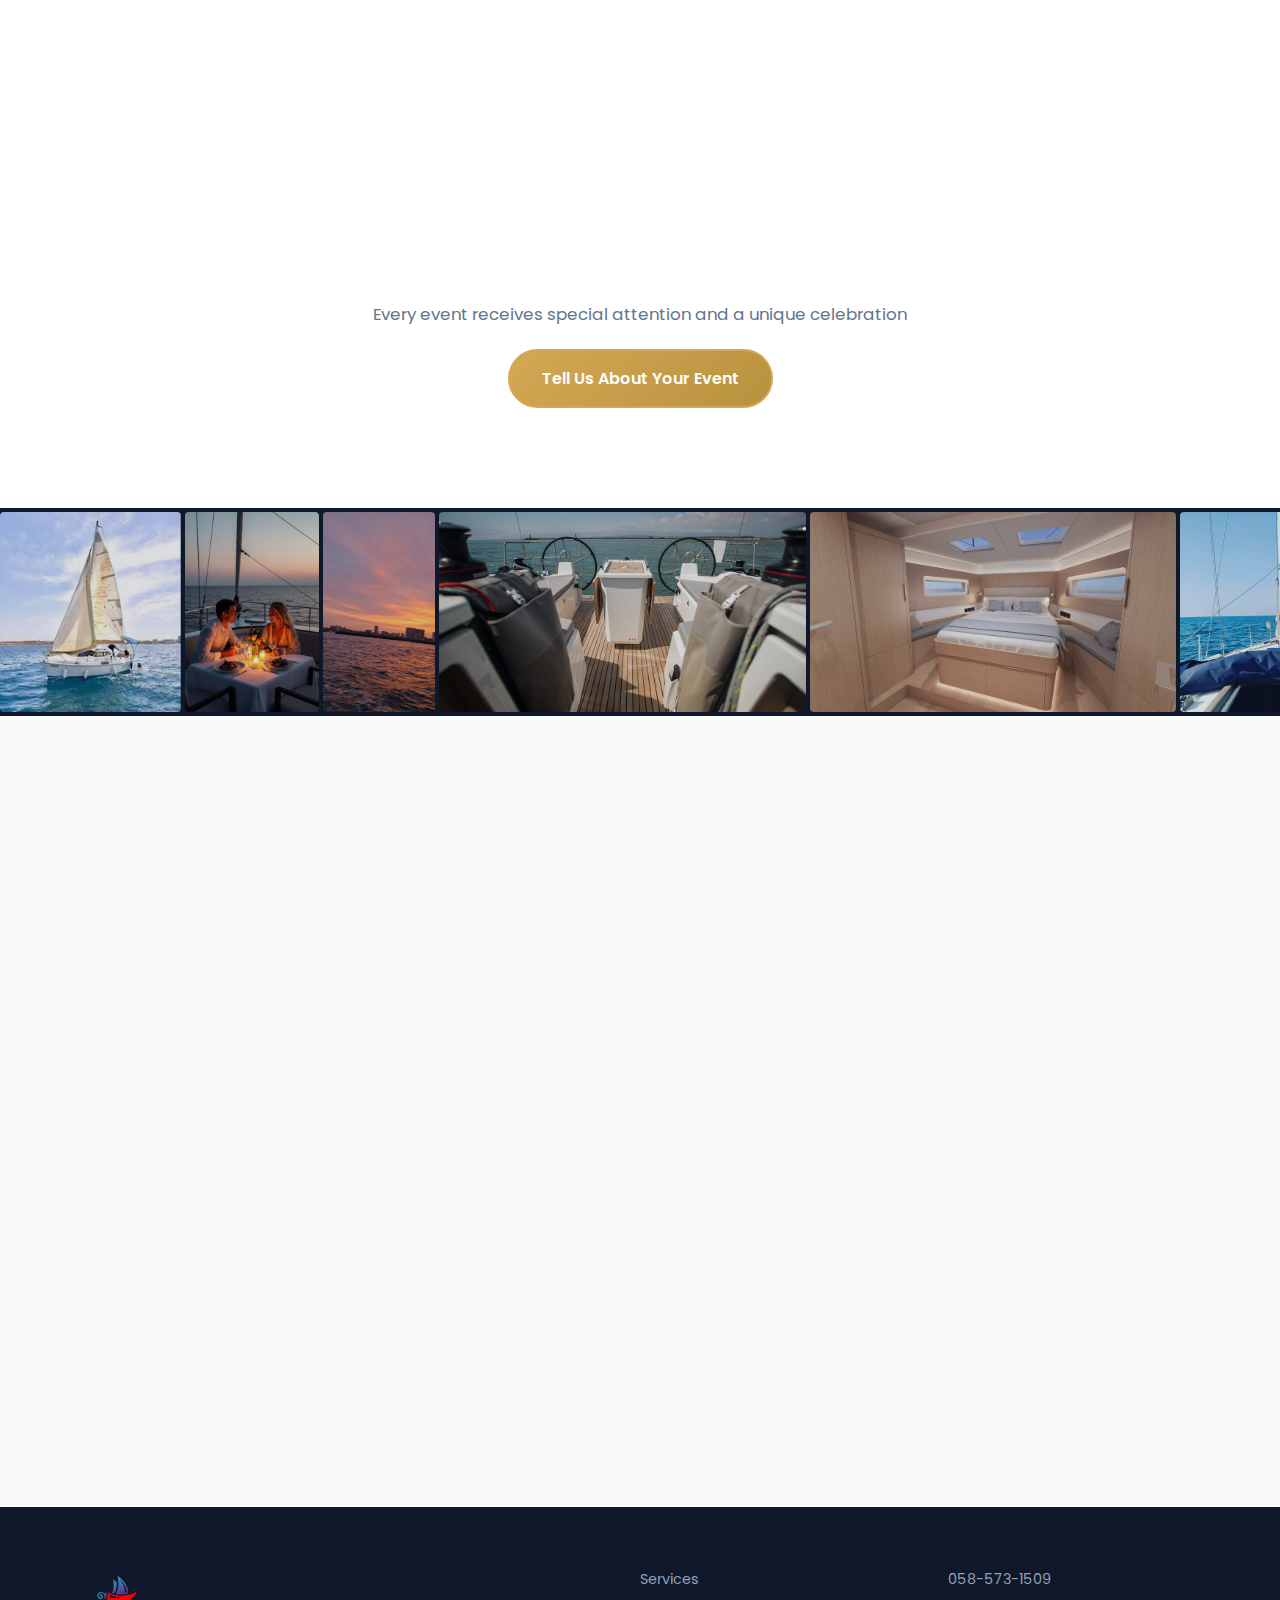
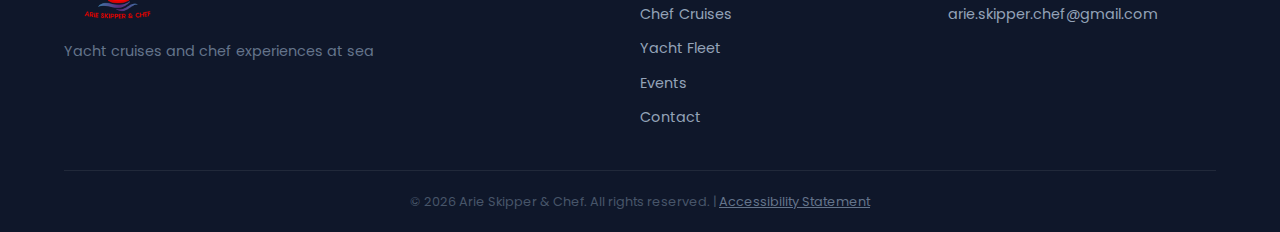
<file: en.html>
<!DOCTYPE html>
<html lang="en" dir="ltr">
<head>
    <meta charset="UTF-8">
    <meta name="viewport" content="width=device-width, initial-scale=1.0">
    <title>Arie Skipper & Chef | Yacht Cruises and Chef Experiences at Sea</title>
    <meta name="description" content="Luxury yacht cruises with chef meals on the open sea. Romantic cruises, events, fishing and overnight cruises. Herzliya Marina and Haifa Marina.">
    <link rel="stylesheet" href="style.css">
    <link rel="stylesheet" href="style-ltr.css">
    <link rel="preconnect" href="https://fonts.googleapis.com">
    <link rel="preconnect" href="https://fonts.gstatic.com" crossorigin>
    <link href="https://fonts.googleapis.com/css2?family=Heebo:wght@300;400;500;600;700;800;900&family=Frank+Ruhl+Libre:wght@400;500;700&family=Poppins:wght@300;400;500;600;700;800;900&family=Inter:wght@400;500;600;700&display=swap" rel="stylesheet">
</head>
<body>
    <!-- Navigation -->
    <nav class="navbar" id="navbar">
        <div class="nav-container">
            <a href="#hero" class="nav-logo">
                <img src="images/logo/Arie-Skipper-_-Chef-1.png" alt="Arie Skipper & Chef" class="logo-img">
            </a>
            <button class="nav-toggle" id="navToggle" aria-label="Menu">
                <span></span>
                <span></span>
                <span></span>
            </button>
            <ul class="nav-menu" id="navMenu">
                <li><a href="#hero" class="nav-link">Home</a></li>
                <li><a href="#services" class="nav-link">Services</a></li>
                <li><a href="#chef" class="nav-link">Chef Cruises</a></li>
                <li><a href="#fleet" class="nav-link">Yacht Fleet</a></li>
                <li><a href="#events" class="nav-link">Events</a></li>
                <li><a href="#contact" class="nav-link nav-cta">Contact Us</a></li>
                <li class="nav-lang">
                    <button class="lang-toggle" aria-label="Language">
                        <svg width="18" height="18" viewBox="0 0 24 24" fill="none" stroke="currentColor" stroke-width="2"><circle cx="12" cy="12" r="10"/><line x1="2" y1="12" x2="22" y2="12"/><path d="M12 2a15.3 15.3 0 0 1 4 10 15.3 15.3 0 0 1-4 10 15.3 15.3 0 0 1-4-10 15.3 15.3 0 0 1 4-10z"/></svg>
                        <span>EN</span>
                    </button>
                    <div class="lang-dropdown">
                        <a href="index.html" class="lang-option">עברית</a>
                        <a href="en.html" class="lang-option active">English</a>
                        <a href="fr.html" class="lang-option">Français</a>
                        <a href="ru.html" class="lang-option">Русский</a>
                        <a href="ar.html" class="lang-option">العربية</a>
                    </div>
                </li>
            </ul>
        </div>
    </nav>

    <!-- Hero Section -->
    <section class="hero" id="hero">
        <div class="hero-bg">
            <img src="images/seasunset2.jpeg" alt="Sunset from the yacht" class="hero-bg-img">
            <div class="hero-overlay"></div>
        </div>
        <div class="hero-content">
            <p class="hero-subtitle">Welcome to an unforgettable experience</p>
            <h1 class="hero-title">Yacht Cruises<br><span class="hero-highlight">with Chef Meals</span><br>on the Open Sea</h1>
            <p class="hero-desc">Luxury cruises for every occasion, with a variety of chef meals and yachts to choose from.<br>Herzliya Marina and Haifa Marina.</p>
            <div class="hero-buttons">
                <a href="#contact" class="btn btn-primary">Book a Cruise</a>
                <a href="#services" class="btn btn-outline">Discover Our Services</a>
            </div>
        </div>
        <div class="hero-scroll">
            <a href="#services" class="scroll-indicator">
                <span>Scroll Down</span>
                <div class="scroll-arrow"></div>
            </a>
        </div>
    </section>

    <!-- Services Section -->
    <section class="services" id="services">
        <div class="container">
            <div class="section-header">
                <p class="section-tag">What We Offer</p>
                <h2 class="section-title">Unique Experiences at Sea</h2>
                <p class="section-desc">A variety of cruises and personalized services for every event and every group</p>
            </div>
            <div class="services-grid">
                <!-- Chef Sailing -->
                <div class="service-card" data-animate>
                    <div class="service-card-img">
                        <img src="images/Dinner.jpg" alt="Chef Cruise">
                        <div class="service-card-overlay">
                            <a href="#chef" class="btn btn-small">More Details</a>
                        </div>
                    </div>
                    <div class="service-card-content">
                        <div class="service-icon">&#127858;</div>
                        <h3>Chef Cruises</h3>
                        <p>Special cruises featuring professional chef meals at sea. Choose from a variety of meals - meats, fish, Italian, Moroccan and more.</p>
                    </div>
                </div>

                <!-- Overnight Sailing -->
                <div class="service-card" data-animate>
                    <div class="service-card-img">
                        <img src="images/ocy54_news1.jpg" alt="Overnight Cruise">
                        <div class="service-card-overlay">
                            <a href="#fleet" class="btn btn-small">More Details</a>
                        </div>
                    </div>
                    <div class="service-card-content">
                        <div class="service-icon">&#127769;</div>
                        <h3>Overnight Cruises</h3>
                        <p>Weekend cruises including overnight stay on a luxury yacht. Selection of yachts including a luxury catamaran, with full board option.</p>
                    </div>
                </div>

                <!-- Fishing -->
                <div class="service-card" data-animate>
                    <div class="service-card-img">
                        <img src="images/img-3001_orig.jpg" alt="Fishing Cruise">
                        <div class="service-card-overlay">
                            <a href="#contact" class="btn btn-small">Book Now</a>
                        </div>
                    </div>
                    <div class="service-card-content">
                        <div class="service-icon">&#127907;</div>
                        <h3>Fishing Cruises</h3>
                        <p>Jigging, trolling, bolus and more - a special fishing cruise at sea with professional equipment and a unique experience you won't forget.</p>
                    </div>
                </div>
            </div>
        </div>
    </section>

    <!-- Chef Section -->
    <section class="chef-section" id="chef">
        <div class="container">
            <div class="chef-layout">
                <div class="chef-info" data-animate>
                    <p class="section-tag">Flavors at Sea</p>
                    <h2 class="section-title">Chef Meals on the Waves</h2>
                    <p class="chef-desc">Our chef cruises combine a sailing experience with a gourmet meal at sea. Choose the type of meal that will complete your perfect experience.</p>
                    <div class="menu-grid">
                        <div class="menu-item">
                            <span class="menu-icon">&#129385;</span>
                            <span class="menu-name">Meat Feast</span>
                        </div>
                        <div class="menu-item">
                            <span class="menu-icon">&#128031;</span>
                            <span class="menu-name">Fish Feast</span>
                        </div>
                        <div class="menu-item">
                            <span class="menu-icon">&#127837;</span>
                            <span class="menu-name">Italian Cuisine</span>
                        </div>
                        <div class="menu-item">
                            <span class="menu-icon">&#127859;</span>
                            <span class="menu-name">Moroccan Cuisine</span>
                        </div>
                        <div class="menu-item">
                            <span class="menu-icon">&#129472;</span>
                            <span class="menu-name">Cheese & Wine</span>
                        </div>
                        <div class="menu-item">
                            <span class="menu-icon">&#9749;</span>
                            <span class="menu-name">Gourmet Breakfast</span>
                        </div>
                    </div>
                    <a href="#contact" class="btn btn-primary">Book a Chef Cruise</a>
                </div>
                <div class="chef-visual" data-animate>
                    <div class="chef-image-wrapper">
                        <img src="images/Dinner.jpg" alt="Chef dinner on yacht" class="chef-img">
                        <div class="chef-badge">
                            <span class="badge-number">6</span>
                            <span class="badge-text">Menus<br>to Choose</span>
                        </div>
                    </div>
                </div>
            </div>
        </div>
    </section>

    <!-- Overnight / Destinations Section -->
    <section class="destinations" id="destinations">
        <div class="destinations-bg">
            <img src="images/yacht_orig.jpg" alt="Sailing at sea" class="destinations-bg-img">
            <div class="destinations-overlay"></div>
        </div>
        <div class="container">
            <div class="section-header section-header-light">
                <p class="section-tag">Overnight Cruises</p>
                <h2 class="section-title">Sailing Across Israel</h2>
                <p class="section-desc">Midweek and weekend cruises including overnight stay on a luxury yacht, with full board option</p>
            </div>
            <div class="destinations-grid">
                <div class="dest-card" data-animate>
                    <div class="dest-icon">&#9875;</div>
                    <h3>Herzliya Marina</h3>
                    <p>Our main departure point</p>
                </div>
                <div class="dest-card" data-animate>
                    <div class="dest-icon">&#9875;</div>
                    <h3>Tel Aviv Marina</h3>
                    <p>Cruises facing the skyline</p>
                </div>
                <div class="dest-card" data-animate>
                    <div class="dest-icon">&#9875;</div>
                    <h3>Ashkelon Marina</h3>
                    <p>Sailing along the southern coast</p>
                </div>
                <div class="dest-card" data-animate>
                    <div class="dest-icon">&#9875;</div>
                    <h3>Ashdod Marina</h3>
                    <p>A southern sea experience</p>
                </div>
                <div class="dest-card" data-animate>
                    <div class="dest-icon">&#9875;</div>
                    <h3>Haifa Marina</h3>
                    <p>Cruises facing Mount Carmel</p>
                </div>
                <div class="dest-card" data-animate>
                    <div class="dest-icon">&#9875;</div>
                    <h3>Acre Marina</h3>
                    <p>Sailing along the ancient city walls</p>
                </div>
            </div>
        </div>
    </section>

    <!-- Fleet Section -->
    <section class="fleet" id="fleet">
        <div class="container">
            <div class="section-header">
                <p class="section-tag">Yacht Fleet</p>
                <h2 class="section-title">A Selection of Yachts for Every Event</h2>
                <p class="section-desc">A variety of yachts in different sizes including a luxury catamaran, suited for every type of experience</p>
            </div>
            <div class="fleet-grid">
                <div class="fleet-card" data-animate>
                    <div class="fleet-card-img">
                        <img src="images/lagoon-380.jpg" alt="Luxury Catamaran">
                    </div>
                    <div class="fleet-card-content">
                        <h3>Luxury Catamaran</h3>
                        <p>Spacious and stable, perfect for large groups</p>
                        <span class="fleet-tag">Perfect for Groups</span>
                    </div>
                </div>
                <div class="fleet-card" data-animate>
                    <div class="fleet-card-img">
                        <img src="images/bavaria41.jpeg" alt="Sailing Yacht">
                    </div>
                    <div class="fleet-card-content">
                        <h3>Sailing Yacht</h3>
                        <p>A classic and authentic sailing experience</p>
                        <span class="fleet-tag">Classic Sailing</span>
                    </div>
                </div>
                <div class="fleet-card" data-animate>
                    <div class="fleet-card-img">
                        <img src="images/oc40-1-exterior8.jpg" alt="Luxury Yacht">
                    </div>
                    <div class="fleet-card-content">
                        <h3>Luxury Yacht</h3>
                        <p>Modern design with spacious interiors</p>
                        <span class="fleet-tag">Luxurious & Spacious</span>
                    </div>
                </div>
            </div>
        </div>
    </section>

    <!-- Events Section -->
    <section class="events" id="events">
        <div class="container">
            <div class="section-header">
                <p class="section-tag">For Every Event</p>
                <h2 class="section-title">Your Event, on the Waves</h2>
                <p class="section-desc">Every event becomes more special when it takes place on a yacht at sea</p>
            </div>
            <div class="events-grid">
                <div class="event-item" data-animate>
                    <span class="event-icon">&#128149;</span>
                    <h4>Romantic Cruise</h4>
                </div>
                <div class="event-item" data-animate>
                    <span class="event-icon">&#128141;</span>
                    <h4>Marriage Proposal</h4>
                </div>
                <div class="event-item" data-animate>
                    <span class="event-icon">&#127874;</span>
                    <h4>Birthdays</h4>
                </div>
                <div class="event-item" data-animate>
                    <span class="event-icon">&#127865;</span>
                    <h4>Anniversaries</h4>
                </div>
                <div class="event-item" data-animate>
                    <span class="event-icon">&#127881;</span>
                    <h4>Bachelor/ette Party</h4>
                </div>
                <div class="event-item" data-animate>
                    <span class="event-icon">&#128106;</span>
                    <h4>Family Events</h4>
                </div>
                <div class="event-item" data-animate>
                    <span class="event-icon">&#128188;</span>
                    <h4>Corporate Events</h4>
                </div>
                <div class="event-item" data-animate>
                    <span class="event-icon">&#127907;</span>
                    <h4>Fishing Cruise</h4>
                </div>
            </div>
            <div class="events-cta">
                <p>Every event receives special attention and a unique celebration</p>
                <a href="#contact" class="btn btn-primary">Tell Us About Your Event</a>
            </div>
        </div>
    </section>

    <!-- Gallery Strip -->
    <section class="gallery-strip">
        <div class="gallery-scroll">
            <img src="images/skipper.jpeg" alt="Yacht sailing">
            <img src="images/Dinner.jpg" alt="Chef dinner on yacht">
            <img src="images/seasunset.jpg" alt="Sunset at sea">
            <img src="images/oc40-1-exterior7.jpg" alt="Yacht deck">
            <img src="images/ocy54_news1.jpg" alt="Yacht bedroom">
            <img src="images/yacht_orig.jpg" alt="Yacht bow">
            <img src="images/lagoon-380.jpg" alt="Catamaran">
            <img src="images/img-3001_orig.jpg" alt="Fishing equipment">
            <img src="images/oc40-1-exterior8.jpg" alt="Yacht under sail">
            <img src="images/bavaria41.jpeg" alt="Sailing yacht">
            <img src="images/seasunset2.jpeg" alt="Sunset from the yacht">
            <img src="images/oceanis40-1-interior3.jpg" alt="Yacht interior">
        </div>
    </section>

    <!-- Contact Section -->
    <section class="contact" id="contact">
        <div class="container">
            <div class="contact-layout">
                <div class="contact-info" data-animate>
                    <p class="section-tag">Let's Talk</p>
                    <h2 class="section-title">Ready to Set Sail?</h2>
                    <p class="contact-desc">Contact Arie to arrange the perfect cruise for you. Every cruise is personally tailored to your needs and wishes.</p>

                    <div class="contact-details">
                        <a href="tel:0585731509" class="contact-item">
                            <div class="contact-item-icon">
                                <svg width="24" height="24" viewBox="0 0 24 24" fill="none" stroke="currentColor" stroke-width="2" stroke-linecap="round" stroke-linejoin="round"><path d="M22 16.92v3a2 2 0 0 1-2.18 2 19.79 19.79 0 0 1-8.63-3.07 19.5 19.5 0 0 1-6-6 19.79 19.79 0 0 1-3.07-8.67A2 2 0 0 1 4.11 2h3a2 2 0 0 1 2 1.72 12.84 12.84 0 0 0 .7 2.81 2 2 0 0 1-.45 2.11L8.09 9.91a16 16 0 0 0 6 6l1.27-1.27a2 2 0 0 1 2.11-.45 12.84 12.84 0 0 0 2.81.7A2 2 0 0 1 22 16.92z"/></svg>
                            </div>
                            <div>
                                <span class="contact-item-label">Phone</span>
                                <span class="contact-item-value">058-573-1509</span>
                            </div>
                        </a>
                        <a href="mailto:arie.skipper.chef@gmail.com" class="contact-item">
                            <div class="contact-item-icon">
                                <svg width="24" height="24" viewBox="0 0 24 24" fill="none" stroke="currentColor" stroke-width="2" stroke-linecap="round" stroke-linejoin="round"><path d="M4 4h16c1.1 0 2 .9 2 2v12c0 1.1-.9 2-2 2H4c-1.1 0-2-.9-2-2V6c0-1.1.9-2 2-2z"/><polyline points="22,6 12,13 2,6"/></svg>
                            </div>
                            <div>
                                <span class="contact-item-label">Email</span>
                                <span class="contact-item-value">arie.skipper.chef@gmail.com</span>
                            </div>
                        </a>
                        <a href="https://wa.me/9720585731509" target="_blank" class="contact-item">
                            <div class="contact-item-icon whatsapp-icon">
                                <svg width="24" height="24" viewBox="0 0 24 24" fill="currentColor"><path d="M17.472 14.382c-.297-.149-1.758-.867-2.03-.967-.273-.099-.471-.148-.67.15-.197.297-.767.966-.94 1.164-.173.199-.347.223-.644.075-.297-.15-1.255-.463-2.39-1.475-.883-.788-1.48-1.761-1.653-2.059-.173-.297-.018-.458.13-.606.134-.133.298-.347.446-.52.149-.174.198-.298.298-.497.099-.198.05-.371-.025-.52-.075-.149-.669-1.612-.916-2.207-.242-.579-.487-.5-.669-.51-.173-.008-.371-.01-.57-.01-.198 0-.52.074-.792.372-.272.297-1.04 1.016-1.04 2.479 0 1.462 1.065 2.875 1.213 3.074.149.198 2.096 3.2 5.077 4.487.709.306 1.262.489 1.694.625.712.227 1.36.195 1.871.118.571-.085 1.758-.719 2.006-1.413.248-.694.248-1.289.173-1.413-.074-.124-.272-.198-.57-.347m-5.421 7.403h-.004a9.87 9.87 0 01-5.031-1.378l-.361-.214-3.741.982.998-3.648-.235-.374a9.86 9.86 0 01-1.51-5.26c.001-5.45 4.436-9.884 9.888-9.884 2.64 0 5.122 1.03 6.988 2.898a9.825 9.825 0 012.893 6.994c-.003 5.45-4.437 9.884-9.885 9.884m8.413-18.297A11.815 11.815 0 0012.05 0C5.495 0 .16 5.335.157 11.892c0 2.096.547 4.142 1.588 5.945L.057 24l6.305-1.654a11.882 11.882 0 005.683 1.448h.005c6.554 0 11.89-5.335 11.893-11.893a11.821 11.821 0 00-3.48-8.413z"/></svg>
                            </div>
                            <div>
                                <span class="contact-item-label">WhatsApp</span>
                                <span class="contact-item-value">Send a Message</span>
                            </div>
                        </a>
                        <div class="contact-item">
                            <div class="contact-item-icon">
                                <svg width="24" height="24" viewBox="0 0 24 24" fill="none" stroke="currentColor" stroke-width="2" stroke-linecap="round" stroke-linejoin="round"><path d="M21 10c0 7-9 13-9 13s-9-6-9-13a9 9 0 0 1 18 0z"/><circle cx="12" cy="10" r="3"/></svg>
                            </div>
                            <div>
                                <span class="contact-item-label">Location</span>
                                <span class="contact-item-value">Herzliya Marina | Haifa Marina</span>
                            </div>
                        </div>
                    </div>
                </div>
                <div class="contact-form-wrapper" data-animate>
                    <form class="contact-form" id="contactForm">
                        <h3>Leave your details and we'll get back to you</h3>
                        <div class="form-group">
                            <input type="text" id="name" name="name" placeholder="Full Name" required>
                        </div>
                        <div class="form-group">
                            <input type="tel" id="phone" name="phone" placeholder="Phone" required>
                        </div>
                        <div class="form-group">
                            <select id="service" name="service">
                                <option value="" disabled selected>Preferred Cruise Type</option>
                                <option value="chef">Chef Cruise</option>
                                <option value="overnight">Overnight Cruise</option>
                                <option value="fishing">Fishing Cruise</option>
                                <option value="romantic">Romantic Cruise</option>
                                <option value="event">Special Event</option>
                                <option value="other">Other</option>
                            </select>
                        </div>
                        <div class="form-group">
                            <textarea id="message" name="message" placeholder="Tell us about your event..." rows="4"></textarea>
                        </div>
                        <button type="submit" class="btn btn-primary btn-full">Send Inquiry</button>
                    </form>
                </div>
            </div>
        </div>
    </section>

    <!-- Footer -->
    <footer class="footer">
        <div class="container">
            <div class="footer-content">
                <div class="footer-brand">
                    <img src="images/logo/Arie-Skipper-_-Chef-1.png" alt="Arie Skipper & Chef" class="footer-logo-img">
                    <p>Yacht cruises and chef experiences at sea</p>
                </div>
                <div class="footer-links">
                    <a href="#services">Services</a>
                    <a href="#chef">Chef Cruises</a>
                    <a href="#fleet">Yacht Fleet</a>
                    <a href="#events">Events</a>
                    <a href="#contact">Contact</a>
                </div>
                <div class="footer-contact">
                    <a href="tel:0585731509">058-573-1509</a>
                    <a href="mailto:arie.skipper.chef@gmail.com">arie.skipper.chef@gmail.com</a>
                </div>
            </div>
            <div class="footer-bottom">
                <p>&copy; 2026 Arie Skipper & Chef. All rights reserved. | <a href="accessibility.html">Accessibility Statement</a></p>
            </div>
        </div>
    </footer>

    <!-- WhatsApp Float Button -->
    <a href="https://wa.me/9720585731509" target="_blank" class="whatsapp-float" aria-label="Send a WhatsApp message">
        <svg width="28" height="28" viewBox="0 0 24 24" fill="white"><path d="M17.472 14.382c-.297-.149-1.758-.867-2.03-.967-.273-.099-.471-.148-.67.15-.197.297-.767.966-.94 1.164-.173.199-.347.223-.644.075-.297-.15-1.255-.463-2.39-1.475-.883-.788-1.48-1.761-1.653-2.059-.173-.297-.018-.458.13-.606.134-.133.298-.347.446-.52.149-.174.198-.298.298-.497.099-.198.05-.371-.025-.52-.075-.149-.669-1.612-.916-2.207-.242-.579-.487-.5-.669-.51-.173-.008-.371-.01-.57-.01-.198 0-.52.074-.792.372-.272.297-1.04 1.016-1.04 2.479 0 1.462 1.065 2.875 1.213 3.074.149.198 2.096 3.2 5.077 4.487.709.306 1.262.489 1.694.625.712.227 1.36.195 1.871.118.571-.085 1.758-.719 2.006-1.413.248-.694.248-1.289.173-1.413-.074-.124-.272-.198-.57-.347m-5.421 7.403h-.004a9.87 9.87 0 01-5.031-1.378l-.361-.214-3.741.982.998-3.648-.235-.374a9.86 9.86 0 01-1.51-5.26c.001-5.45 4.436-9.884 9.888-9.884 2.64 0 5.122 1.03 6.988 2.898a9.825 9.825 0 012.893 6.994c-.003 5.45-4.437 9.884-9.885 9.884m8.413-18.297A11.815 11.815 0 0012.05 0C5.495 0 .16 5.335.157 11.892c0 2.096.547 4.142 1.588 5.945L.057 24l6.305-1.654a11.882 11.882 0 005.683 1.448h.005c6.554 0 11.89-5.335 11.893-11.893a11.821 11.821 0 00-3.48-8.413z"/></svg>
    </a>

    <!-- Mobile Call Button -->
    <a href="tel:0585731509" class="mobile-call-float" aria-label="Call now">
        <svg width="24" height="24" viewBox="0 0 24 24" fill="none" stroke="white" stroke-width="2" stroke-linecap="round" stroke-linejoin="round"><path d="M22 16.92v3a2 2 0 0 1-2.18 2 19.79 19.79 0 0 1-8.63-3.07 19.5 19.5 0 0 1-6-6 19.79 19.79 0 0 1-3.07-8.67A2 2 0 0 1 4.11 2h3a2 2 0 0 1 2 1.72 12.84 12.84 0 0 0 .7 2.81 2 2 0 0 1-.45 2.11L8.09 9.91a16 16 0 0 0 6 6l1.27-1.27a2 2 0 0 1 2.11-.45 12.84 12.84 0 0 0 2.81.7A2 2 0 0 1 22 16.92z"/></svg>
    </a>

    <!-- Cookie Consent Banner -->
    <div class="cookie-banner" id="cookieBanner">
        <div class="cookie-content">
            <p>This website uses cookies to improve your browsing experience. By continuing to browse this site, you agree to our use of cookies in accordance with our <a href="accessibility.html#privacy">Privacy Policy</a>.</p>
            <div class="cookie-buttons">
                <button class="btn btn-primary btn-cookie" id="cookieAccept">Accept</button>
                <button class="btn btn-cookie-decline" id="cookieDecline">Decline</button>
            </div>
        </div>
    </div>

    <!-- Accessibility Toolbar -->
    <button class="a11y-toggle" id="a11yToggle" aria-label="Accessibility menu" title="Accessibility">
        <svg width="24" height="24" viewBox="0 0 24 24" fill="currentColor"><path d="M12 2a2 2 0 1 1 0 4 2 2 0 0 1 0-4zm9 7h-6l-2 13h-2L9 9H3V7h18v2z"/></svg>
    </button>
    <div class="a11y-panel" id="a11yPanel">
        <div class="a11y-header">
            <h3>Accessibility Menu</h3>
            <button class="a11y-close" id="a11yClose" aria-label="Close">&times;</button>
        </div>
        <div class="a11y-options">
            <button class="a11y-btn" data-action="font-increase">
                <span class="a11y-btn-icon">A+</span>
                <span>Increase Text</span>
            </button>
            <button class="a11y-btn" data-action="font-decrease">
                <span class="a11y-btn-icon">A-</span>
                <span>Decrease Text</span>
            </button>
            <button class="a11y-btn" data-action="high-contrast">
                <span class="a11y-btn-icon"><svg width="18" height="18" viewBox="0 0 24 24" fill="currentColor"><circle cx="12" cy="12" r="10"/></svg></span>
                <span>High Contrast</span>
            </button>
            <button class="a11y-btn" data-action="grayscale">
                <span class="a11y-btn-icon"><svg width="18" height="18" viewBox="0 0 24 24" fill="none" stroke="currentColor" stroke-width="2"><circle cx="12" cy="12" r="10"/><line x1="12" y1="2" x2="12" y2="22"/></svg></span>
                <span>Grayscale</span>
            </button>
            <button class="a11y-btn" data-action="underline-links">
                <span class="a11y-btn-icon"><u>U</u></span>
                <span>Underline Links</span>
            </button>
            <button class="a11y-btn" data-action="readable-font">
                <span class="a11y-btn-icon">Aa</span>
                <span>Readable Font</span>
            </button>
            <button class="a11y-btn a11y-reset" data-action="reset">
                <span class="a11y-btn-icon"><svg width="18" height="18" viewBox="0 0 24 24" fill="none" stroke="currentColor" stroke-width="2"><path d="M1 4v6h6"/><path d="M3.51 15a9 9 0 1 0 2.13-9.36L1 10"/></svg></span>
                <span>Reset</span>
            </button>
        </div>
        <a href="accessibility.html" class="a11y-statement-link">Accessibility Statement</a>
    </div>

    <script src="script.js"></script>
</body>
</html>
</file>
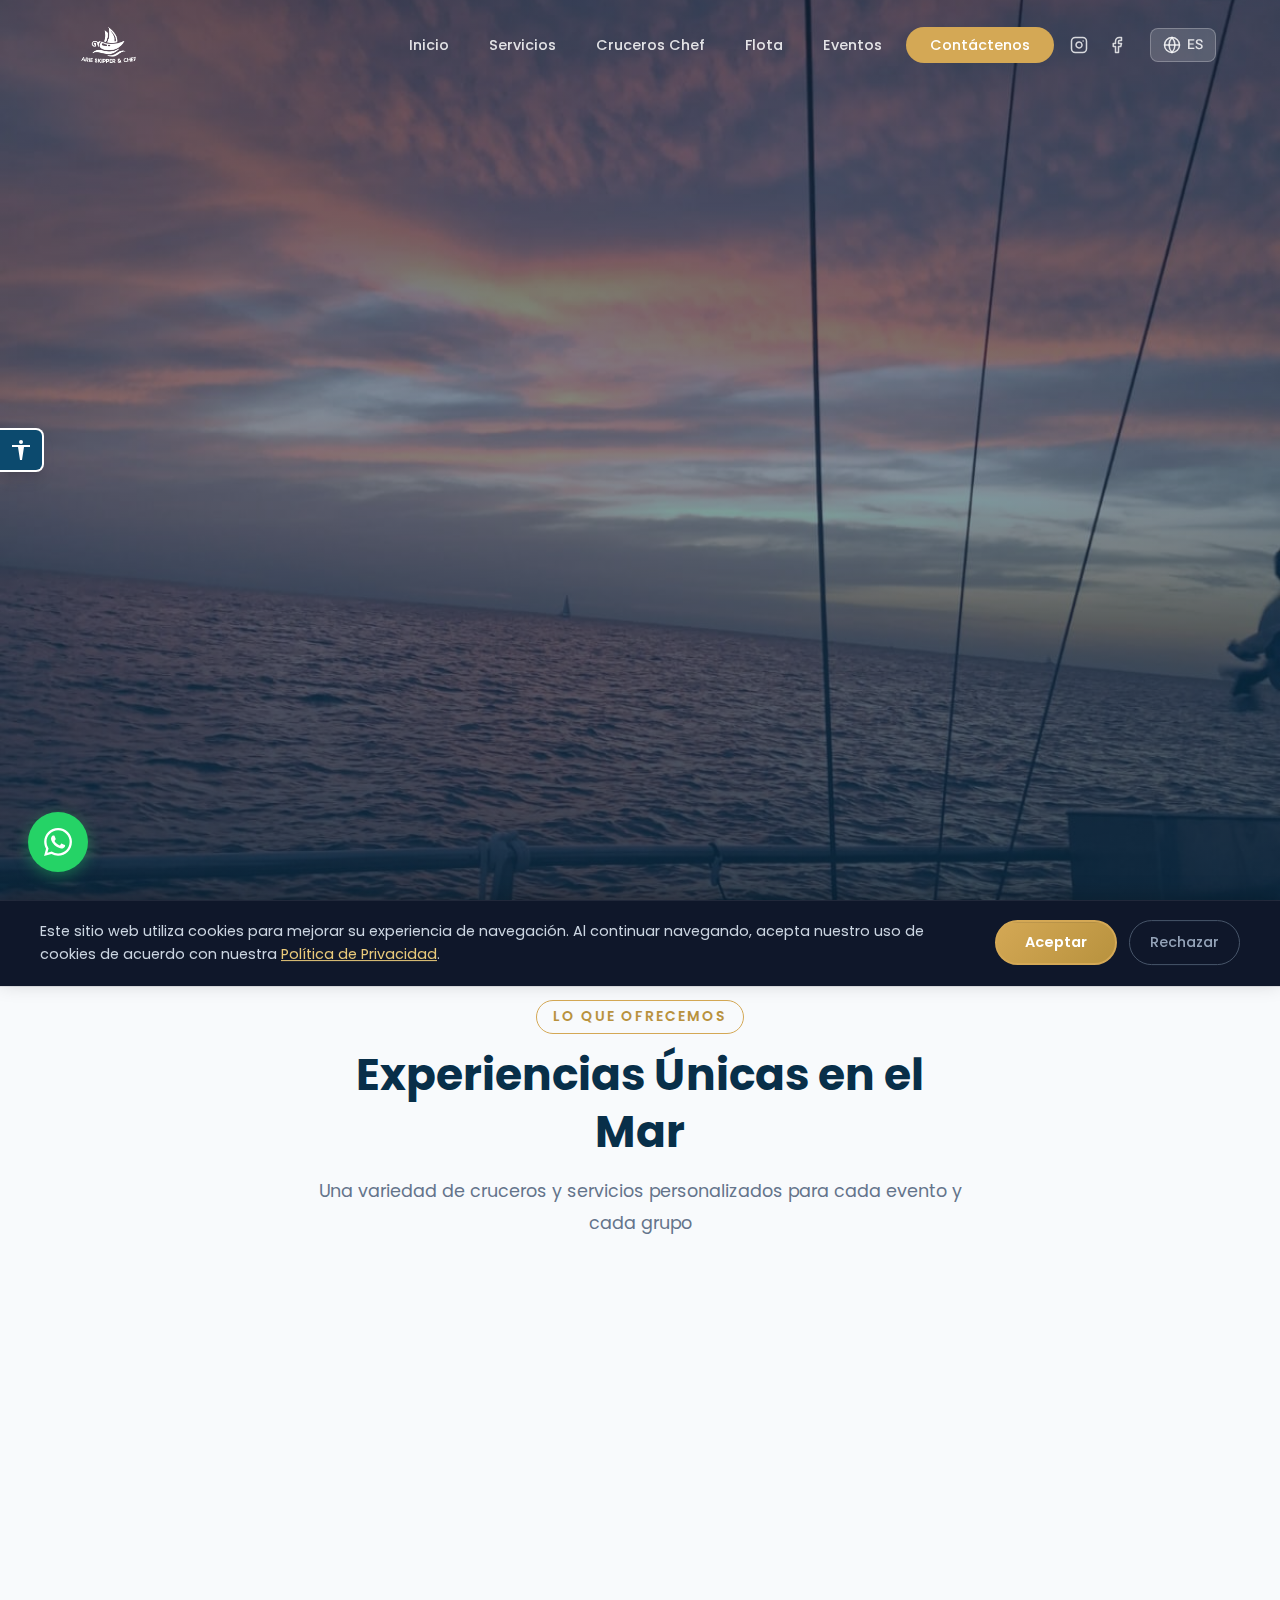
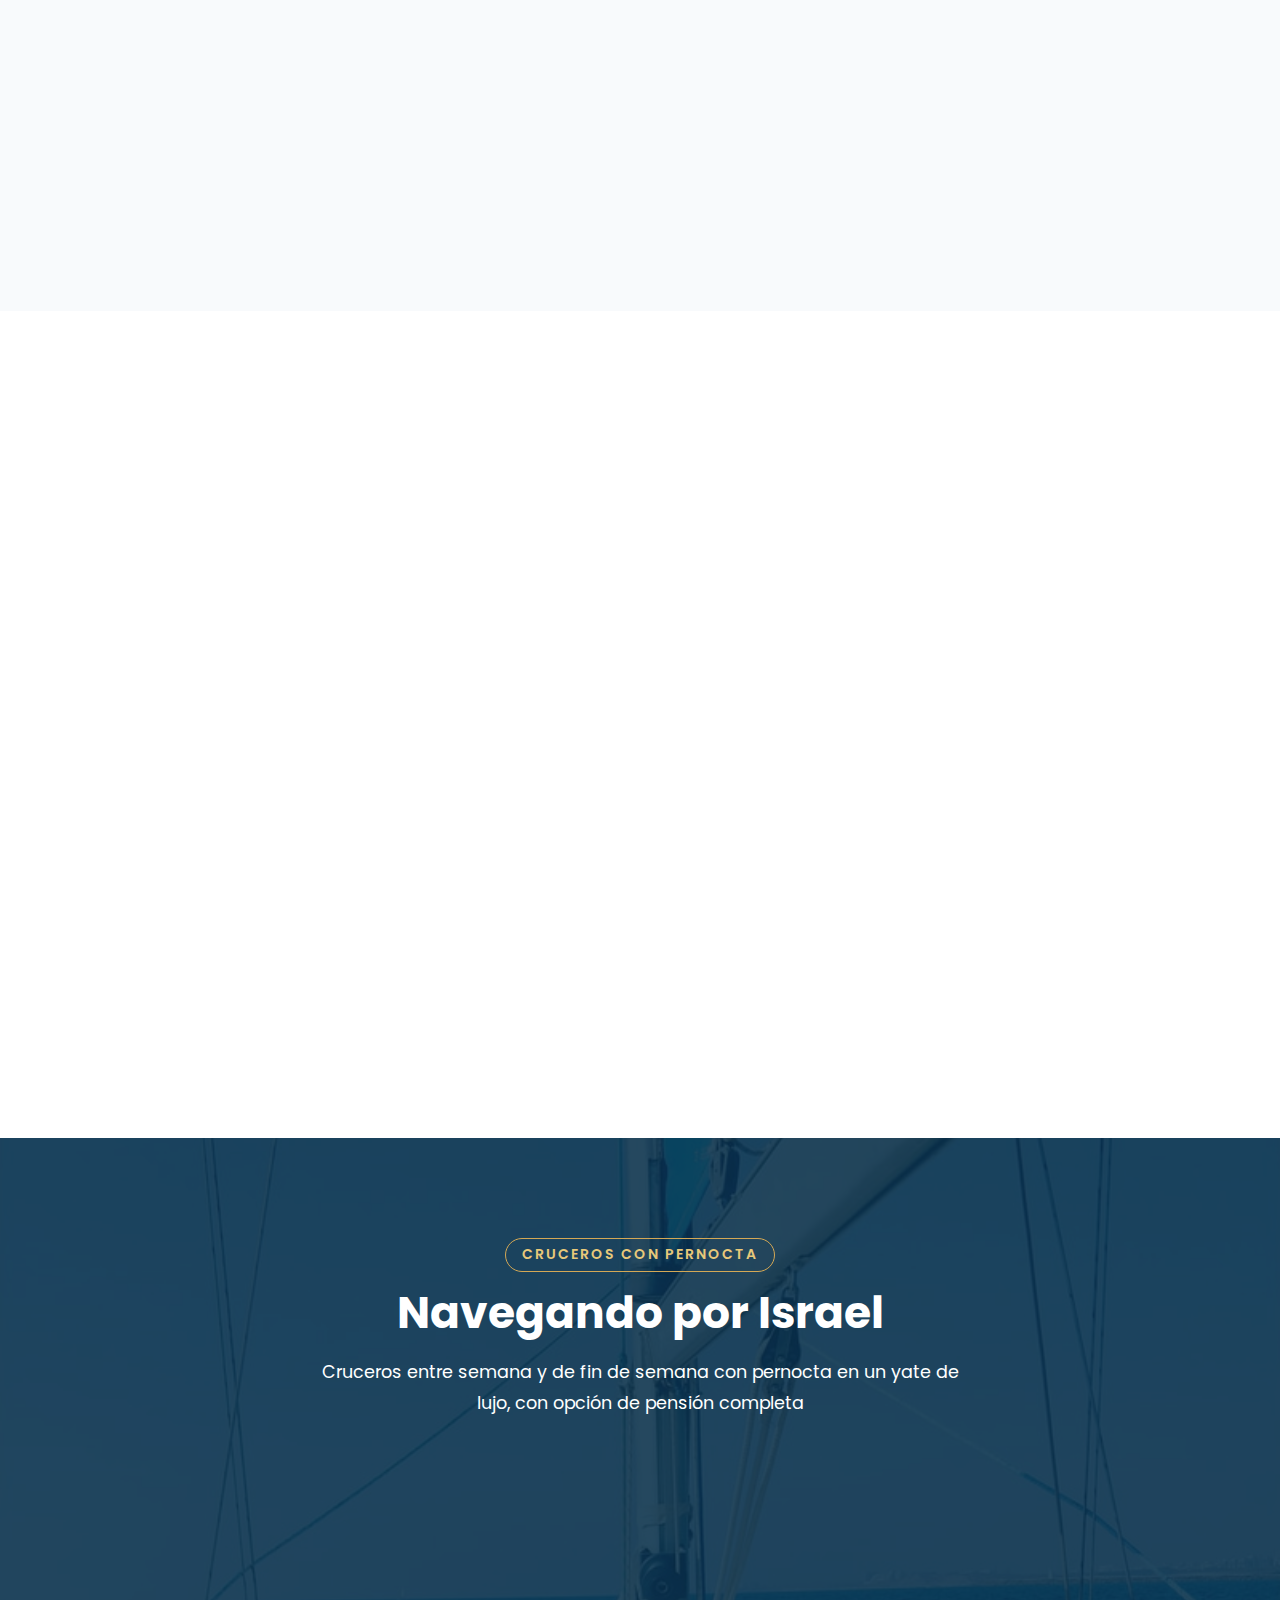
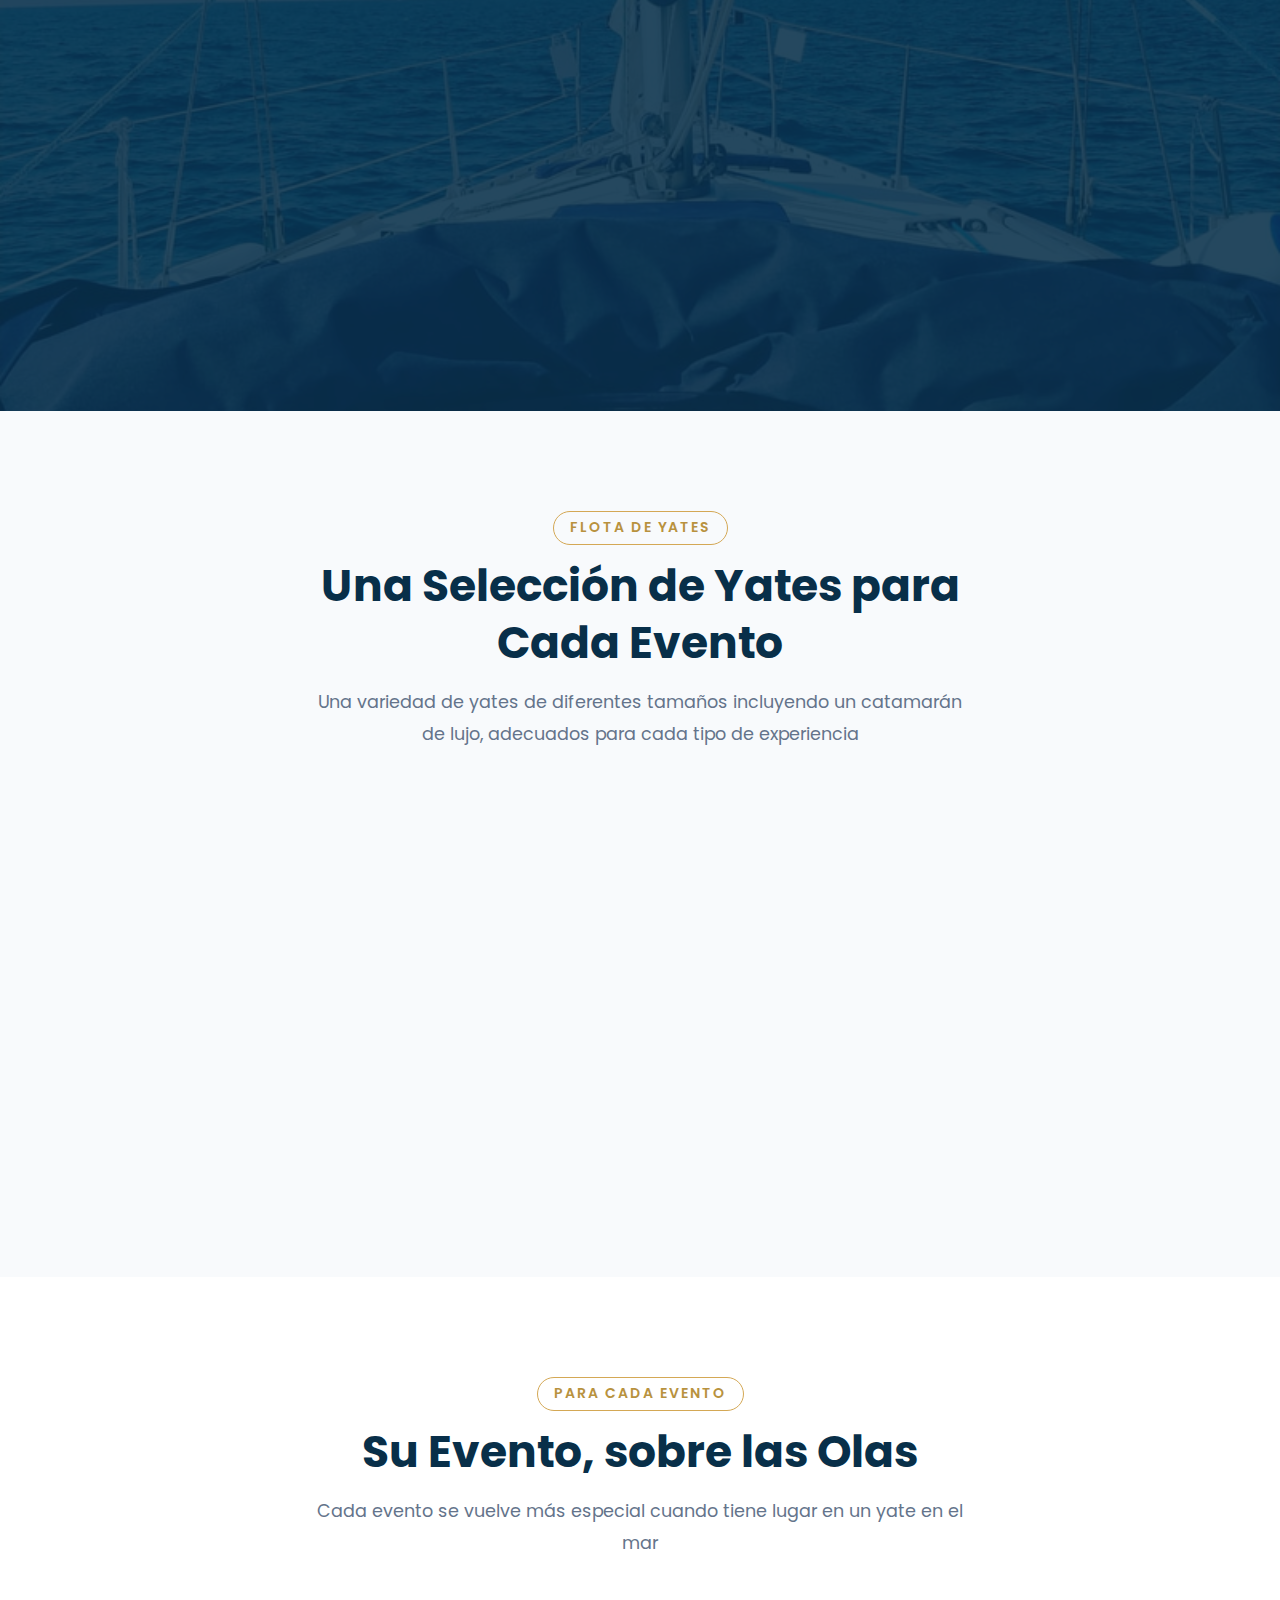
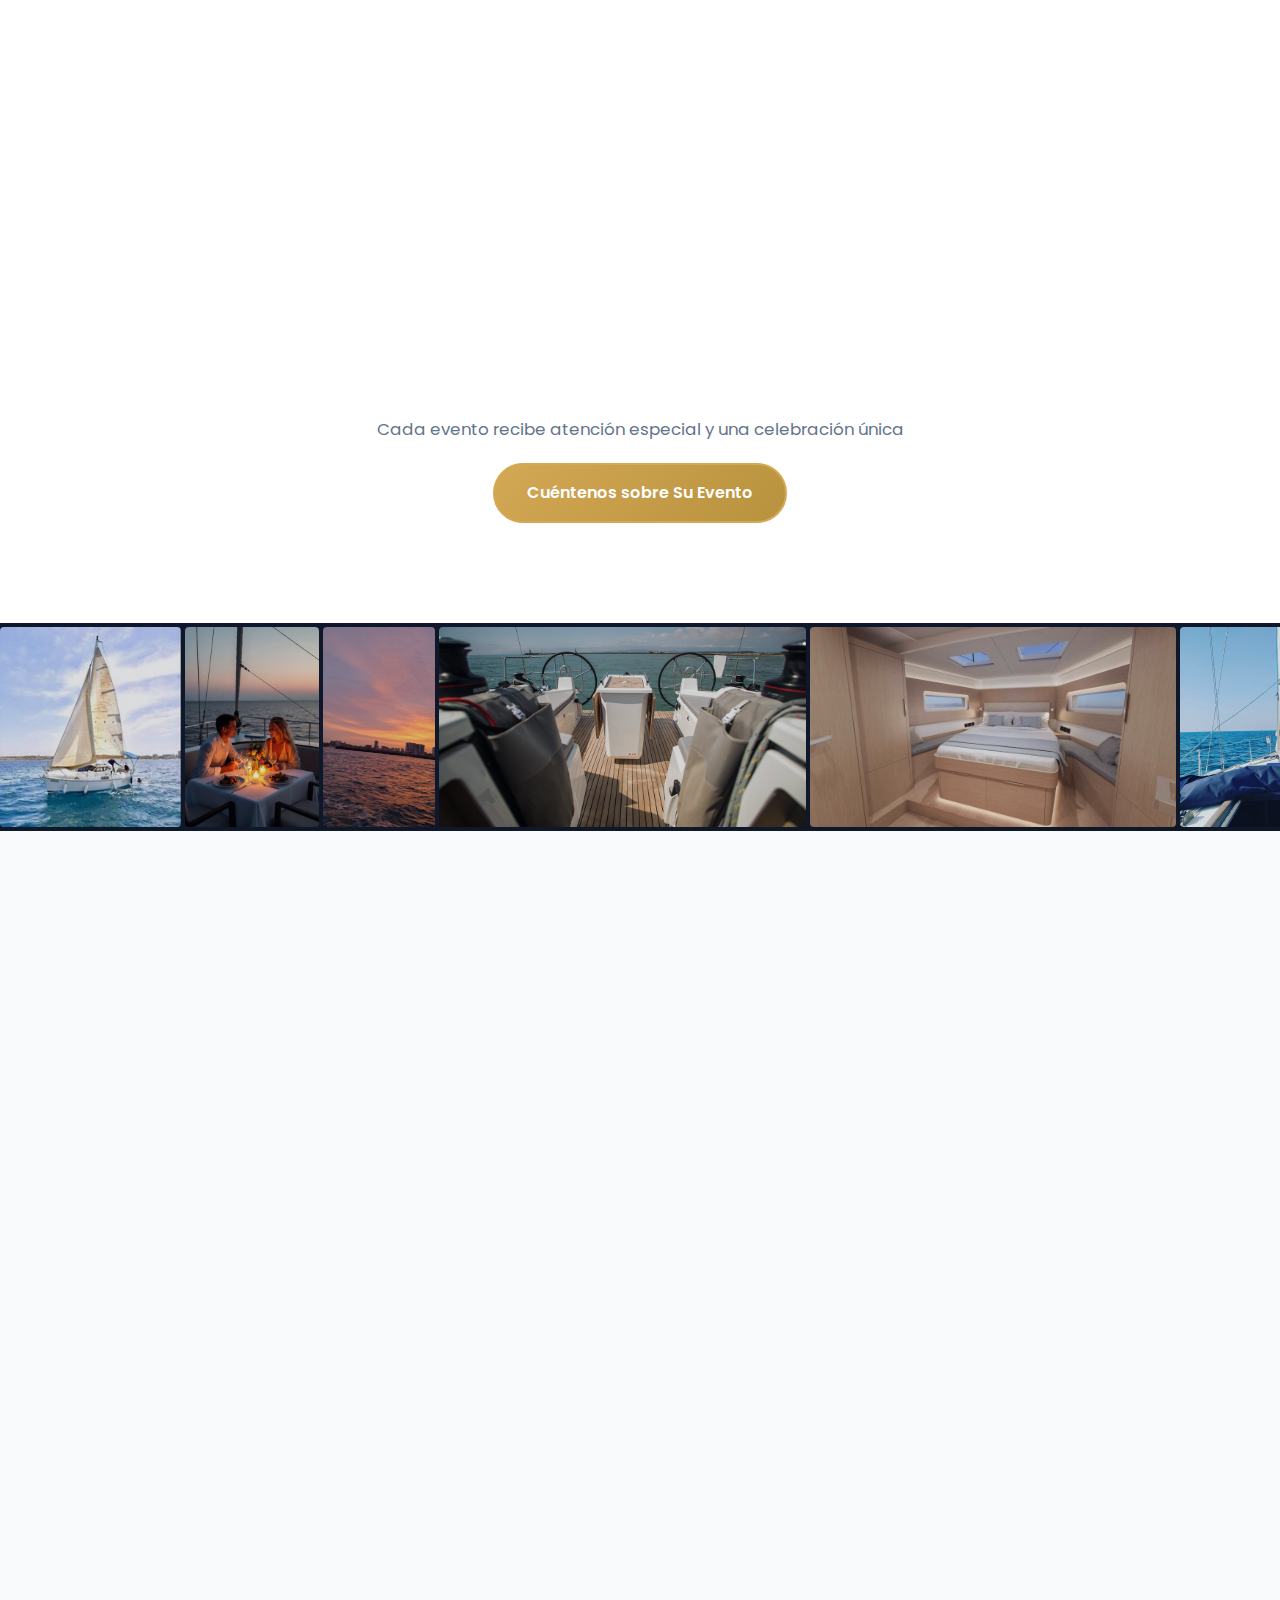
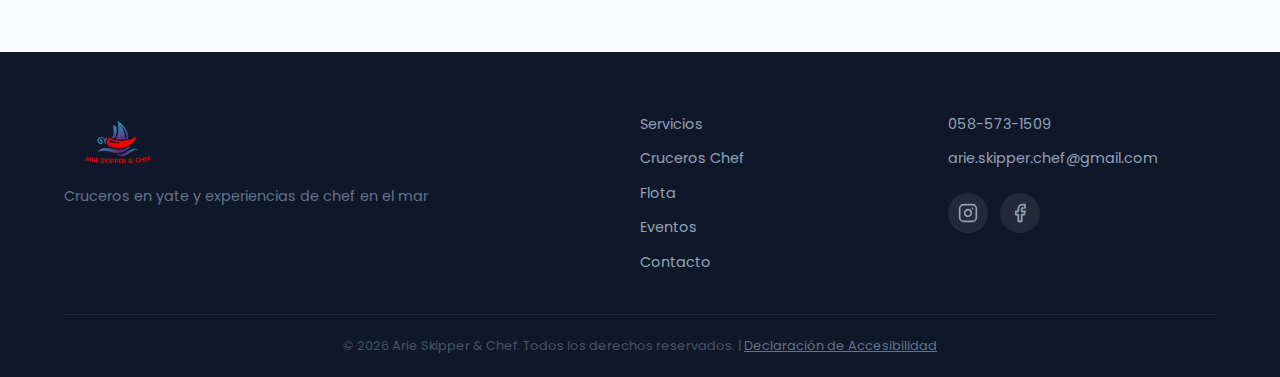
<file: es.html>
<!DOCTYPE html>
<html lang="es" dir="ltr">
<head>
    <meta charset="UTF-8">
    <meta name="viewport" content="width=device-width, initial-scale=1.0">
    <title>Arie Skipper & Chef | Cruceros en Yate y Experiencias de Chef en el Mar</title>
    <meta name="description" content="Cruceros de lujo en yate con comidas de chef en alta mar. Cruceros románticos, eventos, pesca y cruceros con pernocta. Marina de Herzliya y Marina de Haifa.">
    <link rel="stylesheet" href="style.css">
    <link rel="stylesheet" href="style-ltr.css">
    <link rel="preconnect" href="https://fonts.googleapis.com">
    <link rel="preconnect" href="https://fonts.gstatic.com" crossorigin>
    <link href="https://fonts.googleapis.com/css2?family=Heebo:wght@300;400;500;600;700;800;900&family=Frank+Ruhl+Libre:wght@400;500;700&family=Poppins:wght@300;400;500;600;700;800;900&family=Inter:wght@400;500;600;700&display=swap" rel="stylesheet">
</head>
<body>
    <!-- Navigation -->
    <nav class="navbar" id="navbar">
        <div class="nav-container">
            <a href="#hero" class="nav-logo">
                <img src="images/logo/Arie-Skipper-_-Chef-1.png" alt="Arie Skipper & Chef" class="logo-img">
            </a>
            <button class="nav-toggle" id="navToggle" aria-label="Menú">
                <span></span>
                <span></span>
                <span></span>
            </button>
            <ul class="nav-menu" id="navMenu">
                <li><a href="#hero" class="nav-link">Inicio</a></li>
                <li><a href="#services" class="nav-link">Servicios</a></li>
                <li><a href="#chef" class="nav-link">Cruceros Chef</a></li>
                <li><a href="#fleet" class="nav-link">Flota</a></li>
                <li><a href="#events" class="nav-link">Eventos</a></li>
                <li><a href="#contact" class="nav-link nav-cta">Contáctenos</a></li>
                <li class="nav-social">
                    <a href="https://www.instagram.com/arie.skipper.chef/" target="_blank" aria-label="Instagram"><svg width="18" height="18" viewBox="0 0 24 24" fill="none" stroke="currentColor" stroke-width="2" stroke-linecap="round" stroke-linejoin="round"><rect x="2" y="2" width="20" height="20" rx="5" ry="5"/><path d="M16 11.37A4 4 0 1 1 12.63 8 4 4 0 0 1 16 11.37z"/><line x1="17.5" y1="6.5" x2="17.51" y2="6.5"/></svg></a>
                    <a href="https://www.facebook.com/%D7%90%D7%A8%D7%99%D7%94-%D7%A1%D7%A7%D7%99%D7%A4%D7%A8-%D7%95%D7%A9%D7%A3-Arie-Skipper-Chef-114606693663847/" target="_blank" aria-label="Facebook"><svg width="18" height="18" viewBox="0 0 24 24" fill="none" stroke="currentColor" stroke-width="2" stroke-linecap="round" stroke-linejoin="round"><path d="M18 2h-3a5 5 0 0 0-5 5v3H7v4h3v8h4v-8h3l1-4h-4V7a1 1 0 0 1 1-1h3z"/></svg></a>
                </li>
                <li class="nav-lang">
                    <button class="lang-toggle" aria-label="Idioma">
                        <svg width="18" height="18" viewBox="0 0 24 24" fill="none" stroke="currentColor" stroke-width="2"><circle cx="12" cy="12" r="10"/><line x1="2" y1="12" x2="22" y2="12"/><path d="M12 2a15.3 15.3 0 0 1 4 10 15.3 15.3 0 0 1-4 10 15.3 15.3 0 0 1-4-10 15.3 15.3 0 0 1 4-10z"/></svg>
                        <span>ES</span>
                    </button>
                    <div class="lang-dropdown">
                        <a href="index.html" class="lang-option">עברית</a>
                        <a href="en.html" class="lang-option">English</a>
                        <a href="fr.html" class="lang-option">Français</a>
                        <a href="ru.html" class="lang-option">Русский</a>
                        <a href="ar.html" class="lang-option">العربية</a>
                        <a href="es.html" class="lang-option active">Español</a>
                    </div>
                </li>
            </ul>
        </div>
    </nav>

    <!-- Hero Section -->
    <section class="hero" id="hero">
        <div class="hero-bg">
            <img src="images/seasunset2.jpeg" alt="Atardecer desde el yate" class="hero-bg-img">
            <div class="hero-overlay"></div>
        </div>
        <div class="hero-content">
            <p class="hero-subtitle">Bienvenidos a una experiencia inolvidable</p>
            <h1 class="hero-title">Cruceros en Yate<br><span class="hero-highlight">con Comidas de Chef</span><br>en Alta Mar</h1>
            <p class="hero-desc">Cruceros de lujo para toda ocasión, con una variedad de comidas de chef y yates a elegir.<br>Marina de Herzliya y Marina de Haifa.</p>
            <div class="hero-buttons">
                <a href="#contact" class="btn btn-primary">Reservar un Crucero</a>
                <a href="#services" class="btn btn-outline">Descubrir Nuestros Servicios</a>
            </div>
        </div>
        <div class="hero-scroll">
            <a href="#services" class="scroll-indicator">
                <span>Desplazar hacia abajo</span>
                <div class="scroll-arrow"></div>
            </a>
        </div>
    </section>

    <!-- Services Section -->
    <section class="services" id="services">
        <div class="container">
            <div class="section-header">
                <p class="section-tag">Lo Que Ofrecemos</p>
                <h2 class="section-title">Experiencias Únicas en el Mar</h2>
                <p class="section-desc">Una variedad de cruceros y servicios personalizados para cada evento y cada grupo</p>
            </div>
            <div class="services-grid">
                <!-- Chef Sailing -->
                <div class="service-card" data-animate>
                    <div class="service-card-img">
                        <img src="images/Dinner.jpg" alt="Crucero con Chef">
                        <div class="service-card-overlay">
                            <a href="#chef" class="btn btn-small">Más Detalles</a>
                        </div>
                    </div>
                    <div class="service-card-content">
                        <div class="service-icon">&#127858;</div>
                        <h3>Cruceros con Chef</h3>
                        <p>Cruceros especiales con comidas profesionales de chef en el mar. Elija entre una variedad de menús: carnes, pescados, italiana, marroquí y más.</p>
                    </div>
                </div>

                <!-- Overnight Sailing -->
                <div class="service-card" data-animate>
                    <div class="service-card-img">
                        <img src="images/ocy54_news1.jpg" alt="Crucero con Pernocta">
                        <div class="service-card-overlay">
                            <a href="#fleet" class="btn btn-small">Más Detalles</a>
                        </div>
                    </div>
                    <div class="service-card-content">
                        <div class="service-icon">&#127769;</div>
                        <h3>Cruceros con Pernocta</h3>
                        <p>Cruceros de fin de semana con pernocta en un yate de lujo. Selección de yates incluyendo un catamarán de lujo, con opción de pensión completa.</p>
                    </div>
                </div>

                <!-- Fishing -->
                <div class="service-card" data-animate>
                    <div class="service-card-img">
                        <img src="images/img-3001_orig.jpg" alt="Crucero de Pesca">
                        <div class="service-card-overlay">
                            <a href="#contact" class="btn btn-small">Reservar Ahora</a>
                        </div>
                    </div>
                    <div class="service-card-content">
                        <div class="service-icon">&#127907;</div>
                        <h3>Cruceros de Pesca</h3>
                        <p>Jigging, trolling, curricán y más: un crucero especial de pesca en el mar con equipo profesional y una experiencia única e inolvidable.</p>
                    </div>
                </div>
            </div>
        </div>
    </section>

    <!-- Chef Section -->
    <section class="chef-section" id="chef">
        <div class="container">
            <div class="chef-layout">
                <div class="chef-info" data-animate>
                    <p class="section-tag">Sabores en el Mar</p>
                    <h2 class="section-title">Comidas de Chef sobre las Olas</h2>
                    <p class="chef-desc">Nuestros cruceros con chef combinan una experiencia de navegación con una comida gourmet en el mar. Elija el tipo de menú que completará su experiencia perfecta.</p>
                    <div class="menu-grid">
                        <div class="menu-item">
                            <span class="menu-icon">&#129385;</span>
                            <span class="menu-name">Festín de Carnes</span>
                        </div>
                        <div class="menu-item">
                            <span class="menu-icon">&#128031;</span>
                            <span class="menu-name">Festín de Pescados</span>
                        </div>
                        <div class="menu-item">
                            <span class="menu-icon">&#127837;</span>
                            <span class="menu-name">Cocina Italiana</span>
                        </div>
                        <div class="menu-item">
                            <span class="menu-icon">&#127859;</span>
                            <span class="menu-name">Cocina Marroquí</span>
                        </div>
                        <div class="menu-item">
                            <span class="menu-icon">&#129472;</span>
                            <span class="menu-name">Quesos y Vino</span>
                        </div>
                        <div class="menu-item">
                            <span class="menu-icon">&#9749;</span>
                            <span class="menu-name">Desayuno Gourmet</span>
                        </div>
                    </div>
                    <a href="#contact" class="btn btn-primary">Reservar Crucero con Chef</a>
                </div>
                <div class="chef-visual" data-animate>
                    <div class="chef-image-wrapper">
                        <img src="images/Dinner.jpg" alt="Cena de chef en yate" class="chef-img">
                        <div class="chef-badge">
                            <span class="badge-number">6</span>
                            <span class="badge-text">Menús<br>a Elegir</span>
                        </div>
                    </div>
                </div>
            </div>
        </div>
    </section>

    <!-- Overnight / Destinations Section -->
    <section class="destinations" id="destinations">
        <div class="destinations-bg">
            <img src="images/yacht_orig.jpg" alt="Navegando en el mar" class="destinations-bg-img">
            <div class="destinations-overlay"></div>
        </div>
        <div class="container">
            <div class="section-header section-header-light">
                <p class="section-tag">Cruceros con Pernocta</p>
                <h2 class="section-title">Navegando por Israel</h2>
                <p class="section-desc">Cruceros entre semana y de fin de semana con pernocta en un yate de lujo, con opción de pensión completa</p>
            </div>
            <div class="destinations-grid">
                <div class="dest-card" data-animate>
                    <div class="dest-icon">&#9875;</div>
                    <h3>Marina de Herzliya</h3>
                    <p>Nuestro punto de salida principal</p>
                </div>
                <div class="dest-card" data-animate>
                    <div class="dest-icon">&#9875;</div>
                    <h3>Marina de Tel Aviv</h3>
                    <p>Cruceros frente al horizonte urbano</p>
                </div>
                <div class="dest-card" data-animate>
                    <div class="dest-icon">&#9875;</div>
                    <h3>Marina de Ashkelon</h3>
                    <p>Navegación por la costa sur</p>
                </div>
                <div class="dest-card" data-animate>
                    <div class="dest-icon">&#9875;</div>
                    <h3>Marina de Ashdod</h3>
                    <p>Una experiencia marítima sureña</p>
                </div>
                <div class="dest-card" data-animate>
                    <div class="dest-icon">&#9875;</div>
                    <h3>Marina de Haifa</h3>
                    <p>Cruceros frente al Monte Carmelo</p>
                </div>
                <div class="dest-card" data-animate>
                    <div class="dest-icon">&#9875;</div>
                    <h3>Marina de Acre</h3>
                    <p>Navegación junto a las murallas antiguas</p>
                </div>
            </div>
        </div>
    </section>

    <!-- Fleet Section -->
    <section class="fleet" id="fleet">
        <div class="container">
            <div class="section-header">
                <p class="section-tag">Flota de Yates</p>
                <h2 class="section-title">Una Selección de Yates para Cada Evento</h2>
                <p class="section-desc">Una variedad de yates de diferentes tamaños incluyendo un catamarán de lujo, adecuados para cada tipo de experiencia</p>
            </div>
            <div class="fleet-grid">
                <div class="fleet-card" data-animate>
                    <div class="fleet-card-img">
                        <img src="images/lagoon-380.jpg" alt="Catamarán de Lujo">
                    </div>
                    <div class="fleet-card-content">
                        <h3>Catamarán de Lujo</h3>
                        <p>Espacioso y estable, perfecto para grupos grandes</p>
                        <span class="fleet-tag">Ideal para Grupos</span>
                    </div>
                </div>
                <div class="fleet-card" data-animate>
                    <div class="fleet-card-img">
                        <img src="images/bavaria41.jpeg" alt="Yate de Vela">
                    </div>
                    <div class="fleet-card-content">
                        <h3>Yate de Vela</h3>
                        <p>Una experiencia clásica y auténtica de navegación a vela</p>
                        <span class="fleet-tag">Vela Clásica</span>
                    </div>
                </div>
                <div class="fleet-card" data-animate>
                    <div class="fleet-card-img">
                        <img src="images/oc40-1-exterior8.jpg" alt="Yate de Lujo">
                    </div>
                    <div class="fleet-card-content">
                        <h3>Yate de Lujo</h3>
                        <p>Diseño moderno con interiores espaciosos</p>
                        <span class="fleet-tag">Lujoso y Amplio</span>
                    </div>
                </div>
                <div class="fleet-card" data-animate>
                    <div class="fleet-card-img">
                        <img src="images/maxum-monterey.jpg" alt="Lancha Rápida">
                    </div>
                    <div class="fleet-card-content">
                        <h3>Lancha Rápida</h3>
                        <p>Adrenalina en el agua - una experiencia emocionante a toda velocidad</p>
                        <span class="fleet-tag">Adrenalina y Velocidad</span>
                    </div>
                </div>
            </div>
        </div>
    </section>

    <!-- Events Section -->
    <section class="events" id="events">
        <div class="container">
            <div class="section-header">
                <p class="section-tag">Para Cada Evento</p>
                <h2 class="section-title">Su Evento, sobre las Olas</h2>
                <p class="section-desc">Cada evento se vuelve más especial cuando tiene lugar en un yate en el mar</p>
            </div>
            <div class="events-grid">
                <div class="event-item" data-animate>
                    <span class="event-icon">&#128149;</span>
                    <h4>Crucero Romántico</h4>
                </div>
                <div class="event-item" data-animate>
                    <span class="event-icon">&#128141;</span>
                    <h4>Propuesta de Matrimonio</h4>
                </div>
                <div class="event-item" data-animate>
                    <span class="event-icon">&#127874;</span>
                    <h4>Cumpleaños</h4>
                </div>
                <div class="event-item" data-animate>
                    <span class="event-icon">&#127865;</span>
                    <h4>Aniversarios</h4>
                </div>
                <div class="event-item" data-animate>
                    <span class="event-icon">&#127881;</span>
                    <h4>Despedida de Soltero/a</h4>
                </div>
                <div class="event-item" data-animate>
                    <span class="event-icon">&#128106;</span>
                    <h4>Eventos Familiares</h4>
                </div>
                <div class="event-item" data-animate>
                    <span class="event-icon">&#128188;</span>
                    <h4>Eventos Corporativos</h4>
                </div>
                <div class="event-item" data-animate>
                    <span class="event-icon">&#127907;</span>
                    <h4>Crucero de Pesca</h4>
                </div>
            </div>
            <div class="events-cta">
                <p>Cada evento recibe atención especial y una celebración única</p>
                <a href="#contact" class="btn btn-primary">Cuéntenos sobre Su Evento</a>
            </div>
        </div>
    </section>

    <!-- Gallery Strip -->
    <section class="gallery-strip">
        <div class="gallery-scroll">
            <img src="images/skipper.jpeg" alt="Navegación en yate">
            <img src="images/Dinner.jpg" alt="Cena de chef en yate">
            <img src="images/seasunset.jpg" alt="Atardecer en el mar">
            <img src="images/oc40-1-exterior7.jpg" alt="Cubierta del yate">
            <img src="images/ocy54_news1.jpg" alt="Dormitorio del yate">
            <img src="images/yacht_orig.jpg" alt="Proa del yate">
            <img src="images/lagoon-380.jpg" alt="Catamarán">
            <img src="images/img-3001_orig.jpg" alt="Equipo de pesca">
            <img src="images/oc40-1-exterior8.jpg" alt="Yate bajo vela">
            <img src="images/bavaria41.jpeg" alt="Yate de vela">
            <img src="images/seasunset2.jpeg" alt="Atardecer desde el yate">
            <img src="images/oceanis40-1-interior3.jpg" alt="Interior del yate">
        </div>
    </section>

    <!-- Contact Section -->
    <section class="contact" id="contact">
        <div class="container">
            <div class="contact-layout">
                <div class="contact-info" data-animate>
                    <p class="section-tag">Hablemos</p>
                    <h2 class="section-title">¿Listo para Zarpar?</h2>
                    <p class="contact-desc">Contacte a Arie para organizar el crucero perfecto para usted. Cada crucero se adapta personalmente a sus necesidades y deseos.</p>

                    <div class="contact-details">
                        <a href="tel:0585731509" class="contact-item">
                            <div class="contact-item-icon">
                                <svg width="24" height="24" viewBox="0 0 24 24" fill="none" stroke="currentColor" stroke-width="2" stroke-linecap="round" stroke-linejoin="round"><path d="M22 16.92v3a2 2 0 0 1-2.18 2 19.79 19.79 0 0 1-8.63-3.07 19.5 19.5 0 0 1-6-6 19.79 19.79 0 0 1-3.07-8.67A2 2 0 0 1 4.11 2h3a2 2 0 0 1 2 1.72 12.84 12.84 0 0 0 .7 2.81 2 2 0 0 1-.45 2.11L8.09 9.91a16 16 0 0 0 6 6l1.27-1.27a2 2 0 0 1 2.11-.45 12.84 12.84 0 0 0 2.81.7A2 2 0 0 1 22 16.92z"/></svg>
                            </div>
                            <div>
                                <span class="contact-item-label">Teléfono</span>
                                <span class="contact-item-value">058-573-1509</span>
                            </div>
                        </a>
                        <a href="mailto:arie.skipper.chef@gmail.com" class="contact-item">
                            <div class="contact-item-icon">
                                <svg width="24" height="24" viewBox="0 0 24 24" fill="none" stroke="currentColor" stroke-width="2" stroke-linecap="round" stroke-linejoin="round"><path d="M4 4h16c1.1 0 2 .9 2 2v12c0 1.1-.9 2-2 2H4c-1.1 0-2-.9-2-2V6c0-1.1.9-2 2-2z"/><polyline points="22,6 12,13 2,6"/></svg>
                            </div>
                            <div>
                                <span class="contact-item-label">Correo</span>
                                <span class="contact-item-value">arie.skipper.chef@gmail.com</span>
                            </div>
                        </a>
                        <a href="https://wa.me/9720585731509" target="_blank" class="contact-item">
                            <div class="contact-item-icon whatsapp-icon">
                                <svg width="24" height="24" viewBox="0 0 24 24" fill="currentColor"><path d="M17.472 14.382c-.297-.149-1.758-.867-2.03-.967-.273-.099-.471-.148-.67.15-.197.297-.767.966-.94 1.164-.173.199-.347.223-.644.075-.297-.15-1.255-.463-2.39-1.475-.883-.788-1.48-1.761-1.653-2.059-.173-.297-.018-.458.13-.606.134-.133.298-.347.446-.52.149-.174.198-.298.298-.497.099-.198.05-.371-.025-.52-.075-.149-.669-1.612-.916-2.207-.242-.579-.487-.5-.669-.51-.173-.008-.371-.01-.57-.01-.198 0-.52.074-.792.372-.272.297-1.04 1.016-1.04 2.479 0 1.462 1.065 2.875 1.213 3.074.149.198 2.096 3.2 5.077 4.487.709.306 1.262.489 1.694.625.712.227 1.36.195 1.871.118.571-.085 1.758-.719 2.006-1.413.248-.694.248-1.289.173-1.413-.074-.124-.272-.198-.57-.347m-5.421 7.403h-.004a9.87 9.87 0 01-5.031-1.378l-.361-.214-3.741.982.998-3.648-.235-.374a9.86 9.86 0 01-1.51-5.26c.001-5.45 4.436-9.884 9.888-9.884 2.64 0 5.122 1.03 6.988 2.898a9.825 9.825 0 012.893 6.994c-.003 5.45-4.437 9.884-9.885 9.884m8.413-18.297A11.815 11.815 0 0012.05 0C5.495 0 .16 5.335.157 11.892c0 2.096.547 4.142 1.588 5.945L.057 24l6.305-1.654a11.882 11.882 0 005.683 1.448h.005c6.554 0 11.89-5.335 11.893-11.893a11.821 11.821 0 00-3.48-8.413z"/></svg>
                            </div>
                            <div>
                                <span class="contact-item-label">WhatsApp</span>
                                <span class="contact-item-value">Enviar un Mensaje</span>
                            </div>
                        </a>
                        <div class="contact-item">
                            <div class="contact-item-icon">
                                <svg width="24" height="24" viewBox="0 0 24 24" fill="none" stroke="currentColor" stroke-width="2" stroke-linecap="round" stroke-linejoin="round"><path d="M21 10c0 7-9 13-9 13s-9-6-9-13a9 9 0 0 1 18 0z"/><circle cx="12" cy="10" r="3"/></svg>
                            </div>
                            <div>
                                <span class="contact-item-label">Ubicación</span>
                                <span class="contact-item-value">Marina de Herzliya | Marina de Haifa</span>
                            </div>
                        </div>
                    </div>
                </div>
                <div class="contact-form-wrapper" data-animate>
                    <form class="contact-form" id="contactForm">
                        <h3>Deje sus datos y nos pondremos en contacto</h3>
                        <div class="form-group">
                            <input type="text" id="name" name="name" placeholder="Nombre Completo" required>
                        </div>
                        <div class="form-group">
                            <input type="tel" id="phone" name="phone" placeholder="Teléfono" required>
                        </div>
                        <div class="form-group">
                            <select id="service" name="service">
                                <option value="" disabled selected>Tipo de Crucero Preferido</option>
                                <option value="chef">Crucero con Chef</option>
                                <option value="overnight">Crucero con Pernocta</option>
                                <option value="fishing">Crucero de Pesca</option>
                                <option value="romantic">Crucero Romántico</option>
                                <option value="event">Evento Especial</option>
                                <option value="other">Otro</option>
                            </select>
                        </div>
                        <div class="form-group">
                            <textarea id="message" name="message" placeholder="Cuéntenos sobre su evento..." rows="4"></textarea>
                        </div>
                        <button type="submit" class="btn btn-primary btn-full">Enviar Consulta</button>
                    </form>
                </div>
            </div>
        </div>
    </section>

    <!-- Footer -->
    <footer class="footer">
        <div class="container">
            <div class="footer-content">
                <div class="footer-brand">
                    <img src="images/logo/Arie-Skipper-_-Chef-1.png" alt="Arie Skipper & Chef" class="footer-logo-img">
                    <p>Cruceros en yate y experiencias de chef en el mar</p>
                </div>
                <div class="footer-links">
                    <a href="#services">Servicios</a>
                    <a href="#chef">Cruceros Chef</a>
                    <a href="#fleet">Flota</a>
                    <a href="#events">Eventos</a>
                    <a href="#contact">Contacto</a>
                </div>
                <div class="footer-contact">
                    <a href="tel:0585731509">058-573-1509</a>
                    <a href="mailto:arie.skipper.chef@gmail.com">arie.skipper.chef@gmail.com</a>
                    <div class="footer-social">
                        <a href="https://www.instagram.com/arie.skipper.chef/" target="_blank" aria-label="Instagram"><svg width="20" height="20" viewBox="0 0 24 24" fill="none" stroke="currentColor" stroke-width="2" stroke-linecap="round" stroke-linejoin="round"><rect x="2" y="2" width="20" height="20" rx="5" ry="5"/><path d="M16 11.37A4 4 0 1 1 12.63 8 4 4 0 0 1 16 11.37z"/><line x1="17.5" y1="6.5" x2="17.51" y2="6.5"/></svg></a>
                        <a href="https://www.facebook.com/%D7%90%D7%A8%D7%99%D7%94-%D7%A1%D7%A7%D7%99%D7%A4%D7%A8-%D7%95%D7%A9%D7%A3-Arie-Skipper-Chef-114606693663847/" target="_blank" aria-label="Facebook"><svg width="20" height="20" viewBox="0 0 24 24" fill="none" stroke="currentColor" stroke-width="2" stroke-linecap="round" stroke-linejoin="round"><path d="M18 2h-3a5 5 0 0 0-5 5v3H7v4h3v8h4v-8h3l1-4h-4V7a1 1 0 0 1 1-1h3z"/></svg></a>
                    </div>
                </div>
            </div>
            <div class="footer-bottom">
                <p>&copy; 2026 Arie Skipper & Chef. Todos los derechos reservados. | <a href="accessibility.html">Declaración de Accesibilidad</a></p>
            </div>
        </div>
    </footer>

    <!-- WhatsApp Float Button -->
    <a href="https://wa.me/9720585731509" target="_blank" class="whatsapp-float" aria-label="Enviar mensaje de WhatsApp">
        <svg width="28" height="28" viewBox="0 0 24 24" fill="white"><path d="M17.472 14.382c-.297-.149-1.758-.867-2.03-.967-.273-.099-.471-.148-.67.15-.197.297-.767.966-.94 1.164-.173.199-.347.223-.644.075-.297-.15-1.255-.463-2.39-1.475-.883-.788-1.48-1.761-1.653-2.059-.173-.297-.018-.458.13-.606.134-.133.298-.347.446-.52.149-.174.198-.298.298-.497.099-.198.05-.371-.025-.52-.075-.149-.669-1.612-.916-2.207-.242-.579-.487-.5-.669-.51-.173-.008-.371-.01-.57-.01-.198 0-.52.074-.792.372-.272.297-1.04 1.016-1.04 2.479 0 1.462 1.065 2.875 1.213 3.074.149.198 2.096 3.2 5.077 4.487.709.306 1.262.489 1.694.625.712.227 1.36.195 1.871.118.571-.085 1.758-.719 2.006-1.413.248-.694.248-1.289.173-1.413-.074-.124-.272-.198-.57-.347m-5.421 7.403h-.004a9.87 9.87 0 01-5.031-1.378l-.361-.214-3.741.982.998-3.648-.235-.374a9.86 9.86 0 01-1.51-5.26c.001-5.45 4.436-9.884 9.888-9.884 2.64 0 5.122 1.03 6.988 2.898a9.825 9.825 0 012.893 6.994c-.003 5.45-4.437 9.884-9.885 9.884m8.413-18.297A11.815 11.815 0 0012.05 0C5.495 0 .16 5.335.157 11.892c0 2.096.547 4.142 1.588 5.945L.057 24l6.305-1.654a11.882 11.882 0 005.683 1.448h.005c6.554 0 11.89-5.335 11.893-11.893a11.821 11.821 0 00-3.48-8.413z"/></svg>
    </a>

    <!-- Mobile Call Button -->
    <a href="tel:0585731509" class="mobile-call-float" aria-label="Llamar ahora">
        <svg width="24" height="24" viewBox="0 0 24 24" fill="none" stroke="white" stroke-width="2" stroke-linecap="round" stroke-linejoin="round"><path d="M22 16.92v3a2 2 0 0 1-2.18 2 19.79 19.79 0 0 1-8.63-3.07 19.5 19.5 0 0 1-6-6 19.79 19.79 0 0 1-3.07-8.67A2 2 0 0 1 4.11 2h3a2 2 0 0 1 2 1.72 12.84 12.84 0 0 0 .7 2.81 2 2 0 0 1-.45 2.11L8.09 9.91a16 16 0 0 0 6 6l1.27-1.27a2 2 0 0 1 2.11-.45 12.84 12.84 0 0 0 2.81.7A2 2 0 0 1 22 16.92z"/></svg>
    </a>

    <!-- Cookie Consent Banner -->
    <div class="cookie-banner" id="cookieBanner">
        <div class="cookie-content">
            <p>Este sitio web utiliza cookies para mejorar su experiencia de navegación. Al continuar navegando, acepta nuestro uso de cookies de acuerdo con nuestra <a href="accessibility.html#privacy">Política de Privacidad</a>.</p>
            <div class="cookie-buttons">
                <button class="btn btn-primary btn-cookie" id="cookieAccept">Aceptar</button>
                <button class="btn btn-cookie-decline" id="cookieDecline">Rechazar</button>
            </div>
        </div>
    </div>

    <!-- Accessibility Toolbar -->
    <button class="a11y-toggle" id="a11yToggle" aria-label="Menú de accesibilidad" title="Accesibilidad">
        <svg width="24" height="24" viewBox="0 0 24 24" fill="currentColor"><path d="M12 2a2 2 0 1 1 0 4 2 2 0 0 1 0-4zm9 7h-6l-2 13h-2L9 9H3V7h18v2z"/></svg>
    </button>
    <div class="a11y-panel" id="a11yPanel">
        <div class="a11y-header">
            <h3>Menú de Accesibilidad</h3>
            <button class="a11y-close" id="a11yClose" aria-label="Cerrar">&times;</button>
        </div>
        <div class="a11y-options">
            <button class="a11y-btn" data-action="font-increase">
                <span class="a11y-btn-icon">A+</span>
                <span>Aumentar Texto</span>
            </button>
            <button class="a11y-btn" data-action="font-decrease">
                <span class="a11y-btn-icon">A-</span>
                <span>Reducir Texto</span>
            </button>
            <button class="a11y-btn" data-action="high-contrast">
                <span class="a11y-btn-icon"><svg width="18" height="18" viewBox="0 0 24 24" fill="currentColor"><circle cx="12" cy="12" r="10"/></svg></span>
                <span>Alto Contraste</span>
            </button>
            <button class="a11y-btn" data-action="grayscale">
                <span class="a11y-btn-icon"><svg width="18" height="18" viewBox="0 0 24 24" fill="none" stroke="currentColor" stroke-width="2"><circle cx="12" cy="12" r="10"/><line x1="12" y1="2" x2="12" y2="22"/></svg></span>
                <span>Escala de Grises</span>
            </button>
            <button class="a11y-btn" data-action="underline-links">
                <span class="a11y-btn-icon"><u>U</u></span>
                <span>Subrayar Enlaces</span>
            </button>
            <button class="a11y-btn" data-action="readable-font">
                <span class="a11y-btn-icon">Aa</span>
                <span>Fuente Legible</span>
            </button>
            <button class="a11y-btn a11y-reset" data-action="reset">
                <span class="a11y-btn-icon"><svg width="18" height="18" viewBox="0 0 24 24" fill="none" stroke="currentColor" stroke-width="2"><path d="M1 4v6h6"/><path d="M3.51 15a9 9 0 1 0 2.13-9.36L1 10"/></svg></span>
                <span>Restablecer</span>
            </button>
        </div>
        <a href="accessibility.html" class="a11y-statement-link">Declaración de Accesibilidad</a>
    </div>

    <script src="script.js"></script>
</body>
</html>
</file>
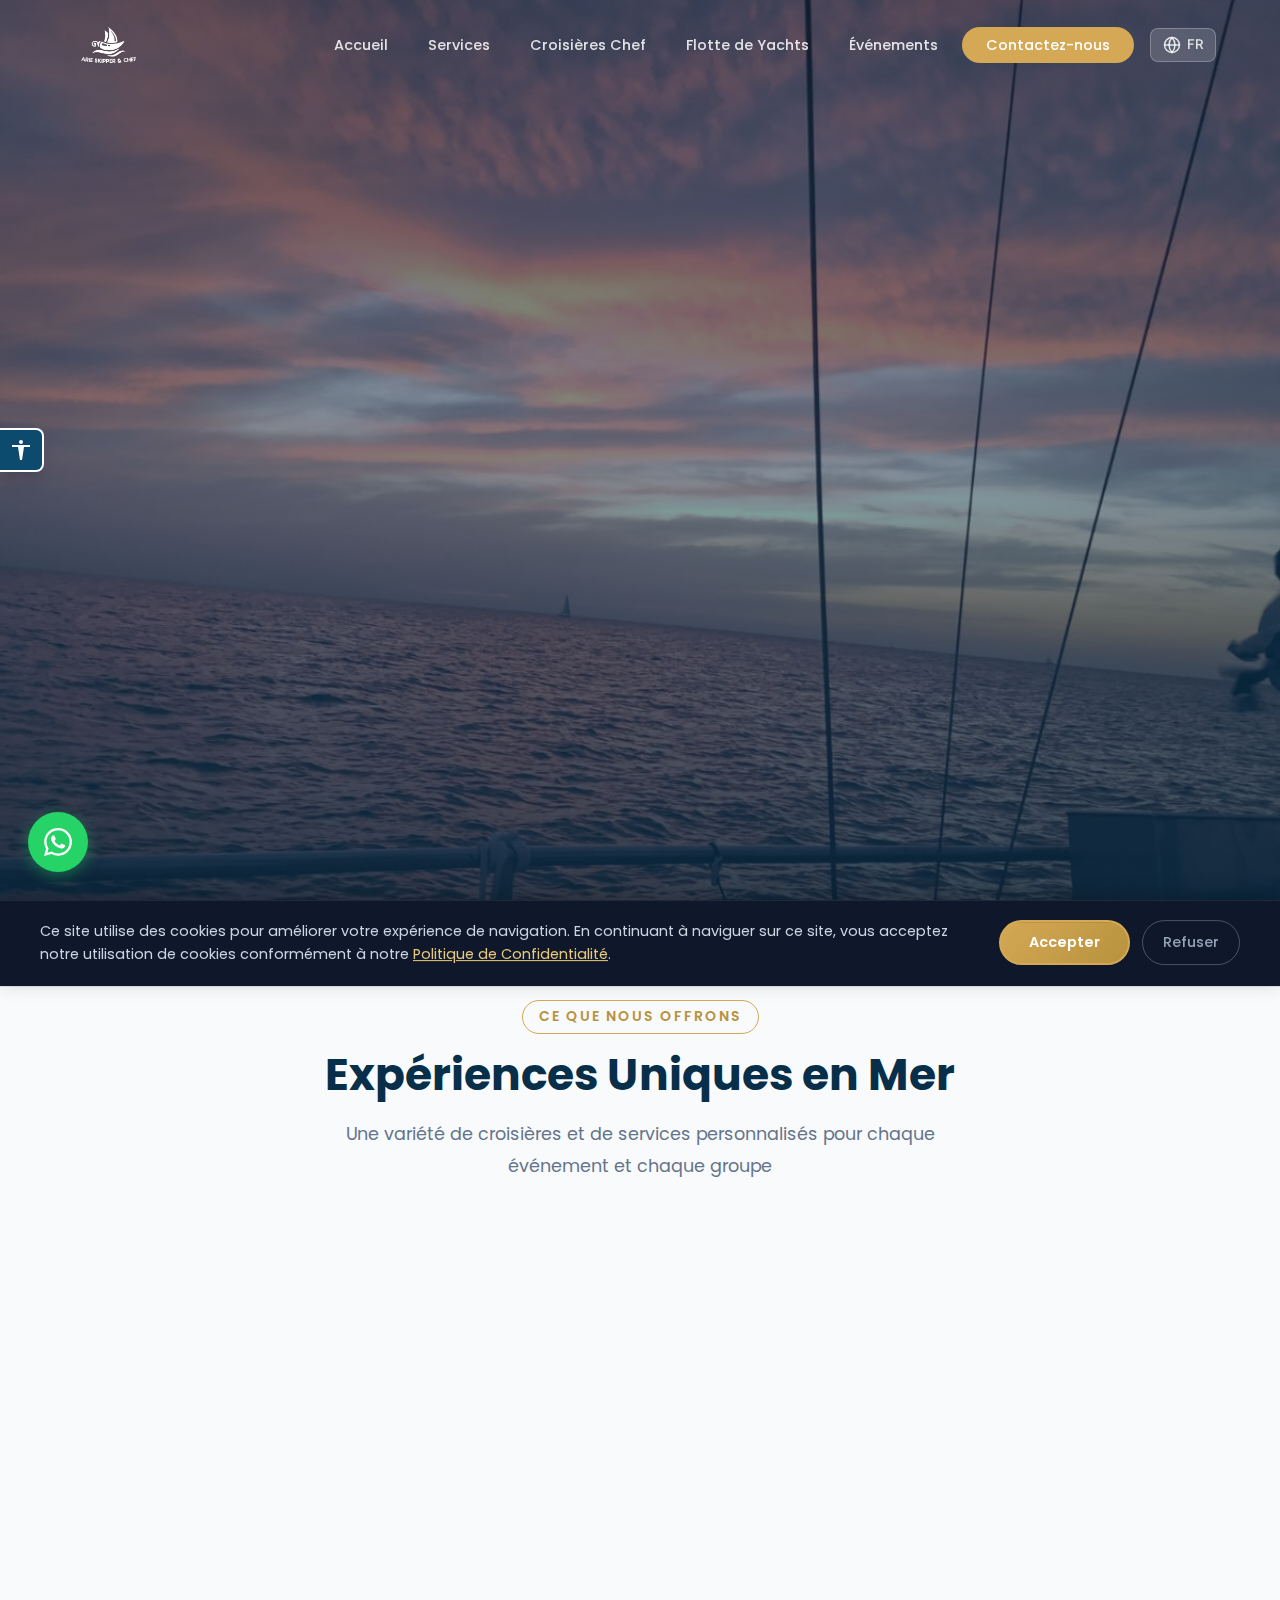
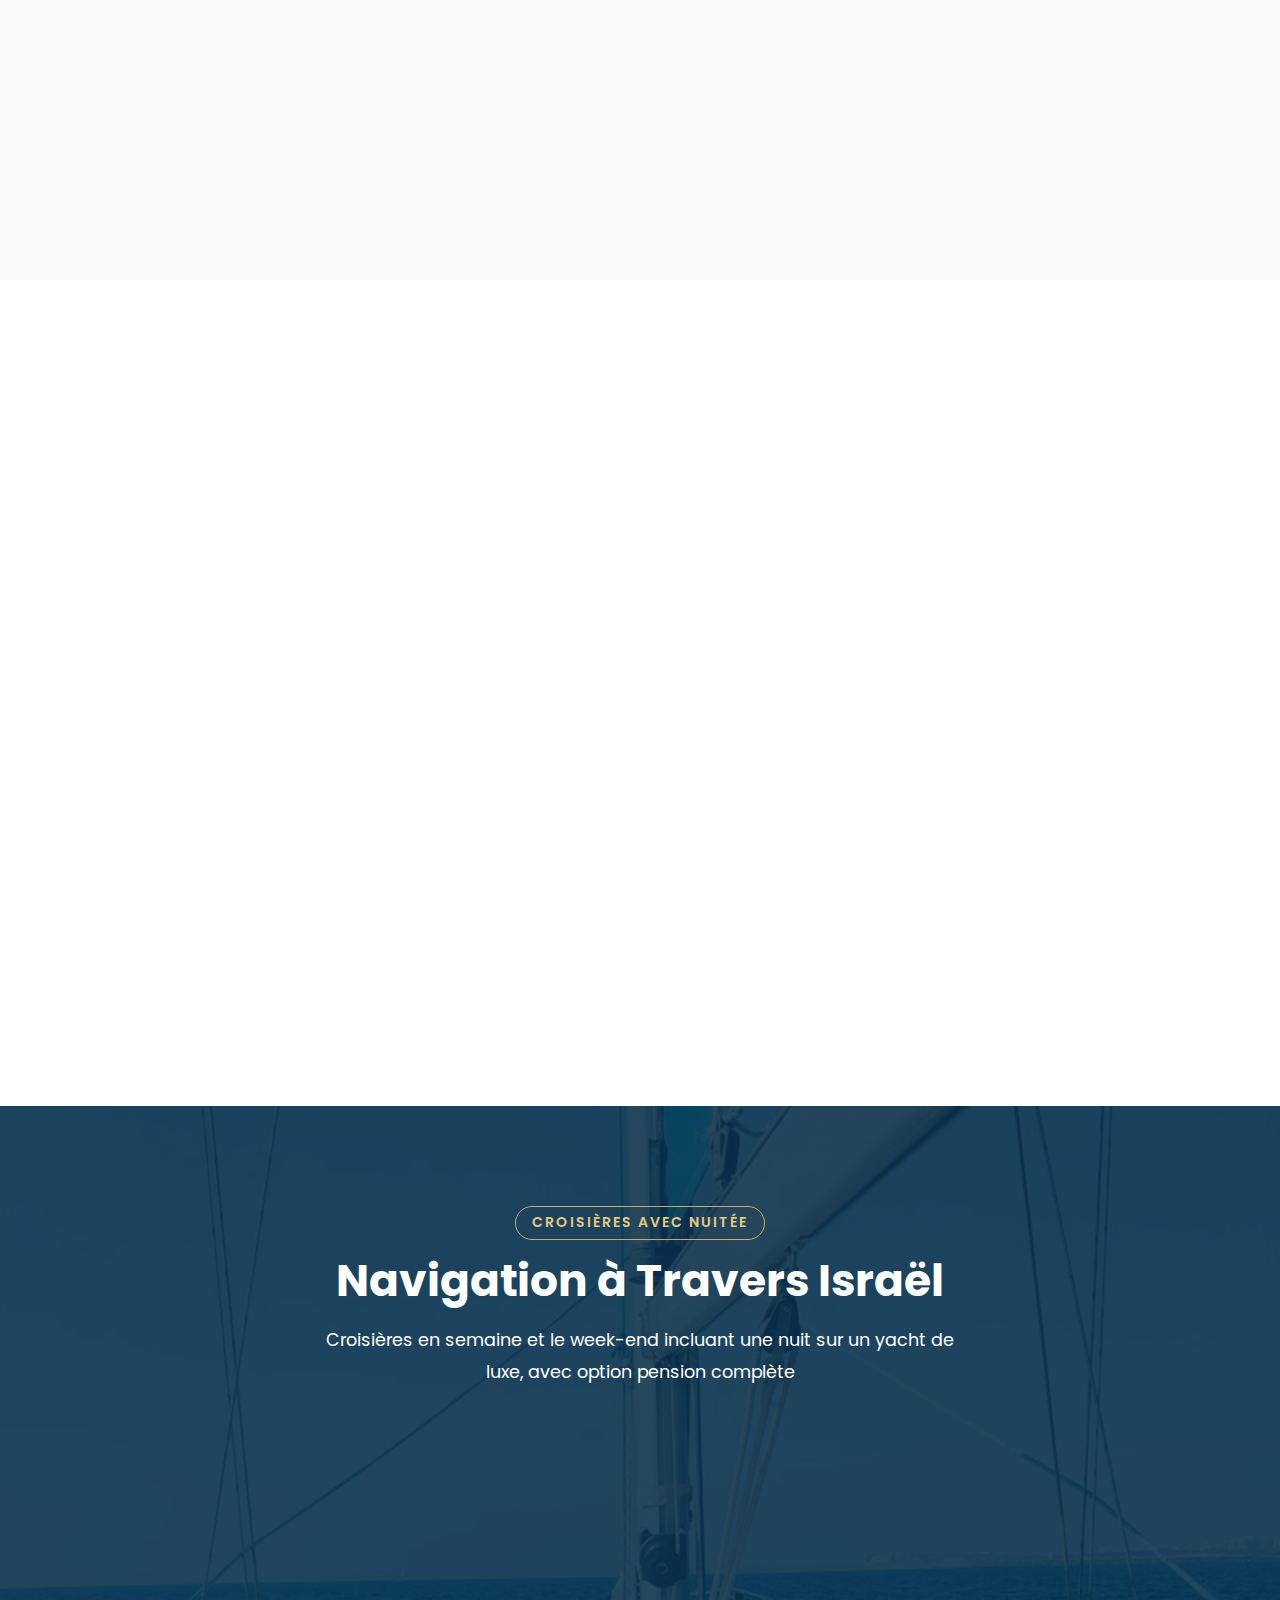
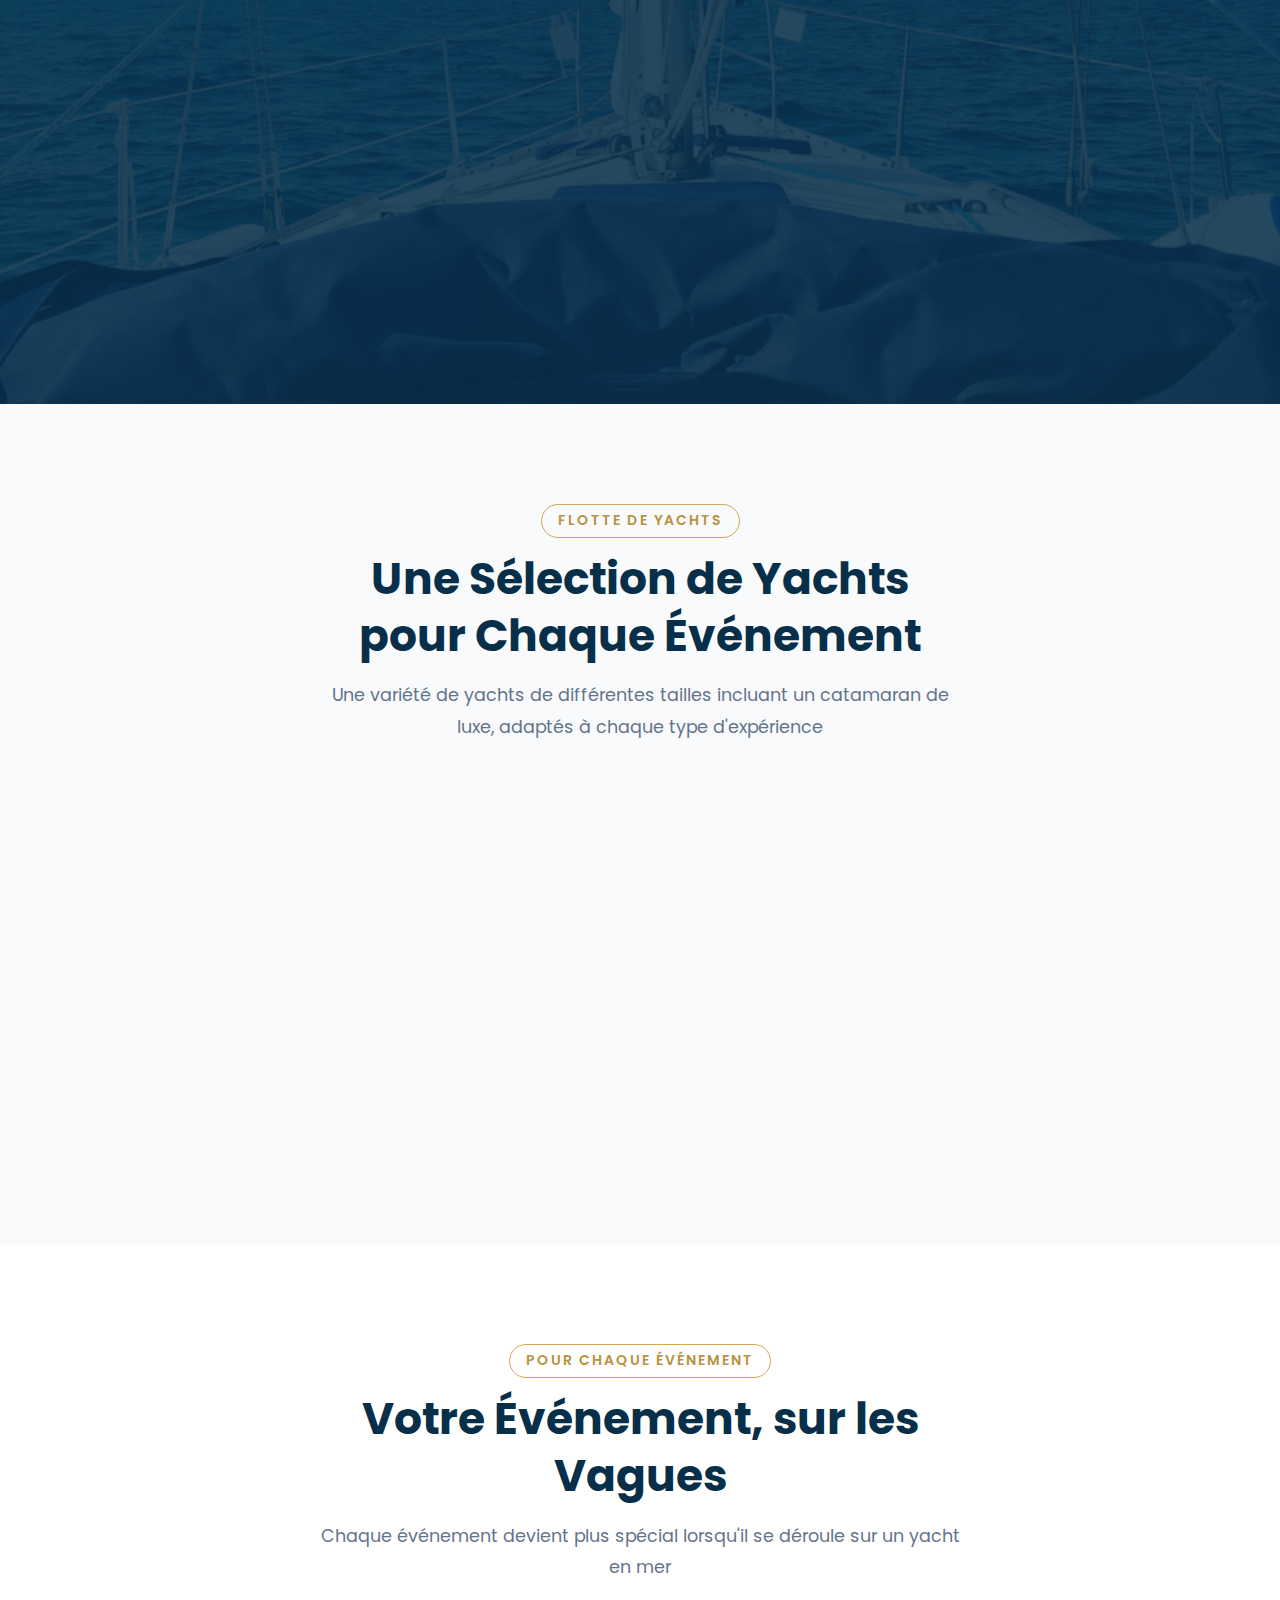
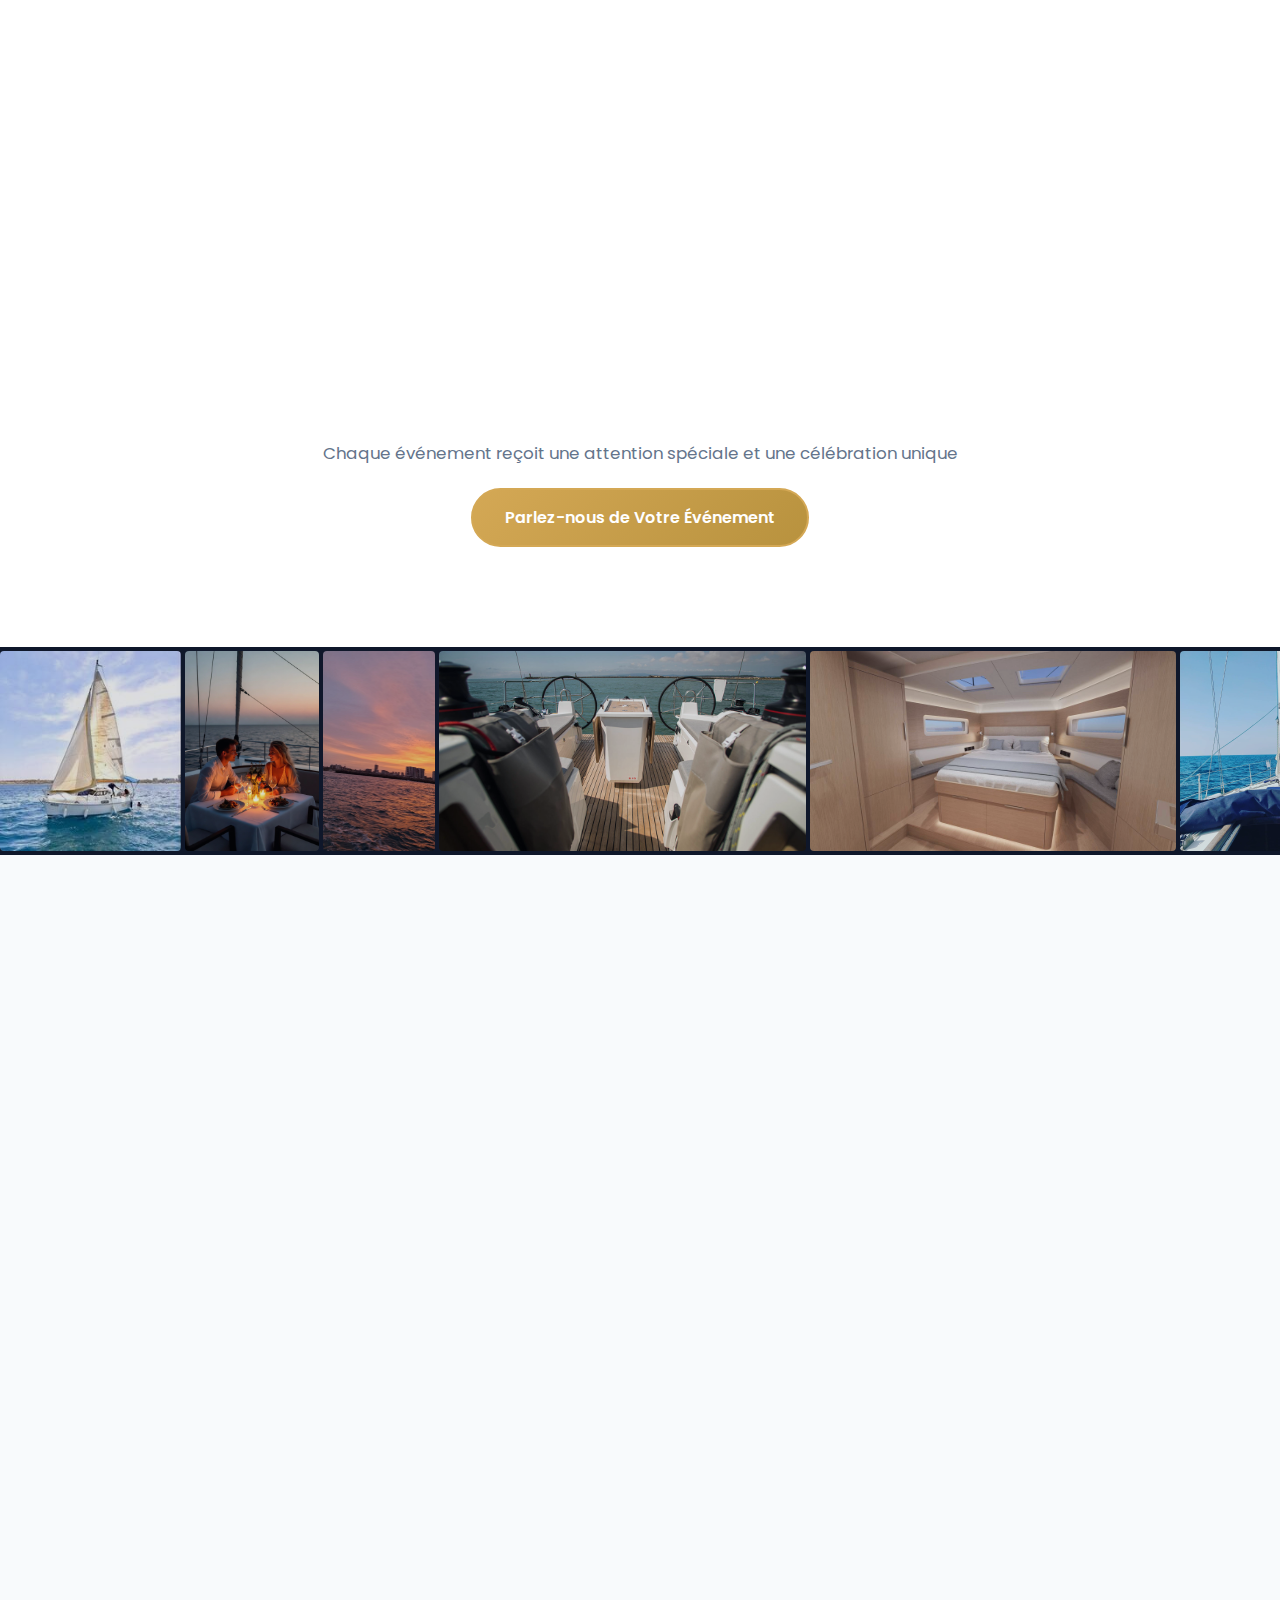
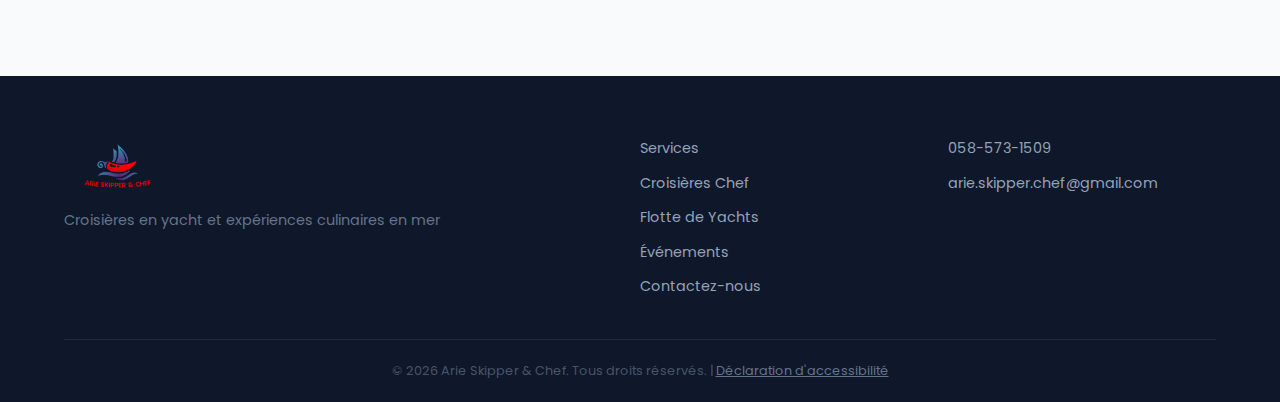
<file: fr.html>
<!DOCTYPE html>
<html lang="fr" dir="ltr">
<head>
    <meta charset="UTF-8">
    <meta name="viewport" content="width=device-width, initial-scale=1.0">
    <title>Arie Skipper & Chef | Croisières en Yacht et Expériences Culinaires en Mer</title>
    <meta name="description" content="Croisières en yacht de luxe avec repas de chef en pleine mer. Croisières romantiques, événements, croisières de pêche et avec nuitée. Marina d'Herzliya et Haïfa.">
    <link rel="stylesheet" href="style.css">
    <link rel="stylesheet" href="style-ltr.css">
    <link rel="preconnect" href="https://fonts.googleapis.com">
    <link rel="preconnect" href="https://fonts.gstatic.com" crossorigin>
    <link href="https://fonts.googleapis.com/css2?family=Heebo:wght@300;400;500;600;700;800;900&family=Frank+Ruhl+Libre:wght@400;500;700&family=Poppins:wght@300;400;500;600;700;800;900&family=Inter:wght@400;500;600;700&display=swap" rel="stylesheet">
</head>
<body>
    <!-- Navigation -->
    <nav class="navbar" id="navbar">
        <div class="nav-container">
            <a href="#hero" class="nav-logo">
                <img src="images/logo/Arie-Skipper-_-Chef-1.png" alt="Arie Skipper & Chef" class="logo-img">
            </a>
            <button class="nav-toggle" id="navToggle" aria-label="Menu">
                <span></span>
                <span></span>
                <span></span>
            </button>
            <ul class="nav-menu" id="navMenu">
                <li><a href="#hero" class="nav-link">Accueil</a></li>
                <li><a href="#services" class="nav-link">Services</a></li>
                <li><a href="#chef" class="nav-link">Croisières Chef</a></li>
                <li><a href="#fleet" class="nav-link">Flotte de Yachts</a></li>
                <li><a href="#events" class="nav-link">Événements</a></li>
                <li><a href="#contact" class="nav-link nav-cta">Contactez-nous</a></li>
                <li class="nav-lang">
                    <button class="lang-toggle" aria-label="Langue">
                        <svg width="18" height="18" viewBox="0 0 24 24" fill="none" stroke="currentColor" stroke-width="2"><circle cx="12" cy="12" r="10"/><line x1="2" y1="12" x2="22" y2="12"/><path d="M12 2a15.3 15.3 0 0 1 4 10 15.3 15.3 0 0 1-4 10 15.3 15.3 0 0 1-4-10 15.3 15.3 0 0 1 4-10z"/></svg>
                        <span>FR</span>
                    </button>
                    <div class="lang-dropdown">
                        <a href="index.html" class="lang-option">עברית</a>
                        <a href="en.html" class="lang-option">English</a>
                        <a href="fr.html" class="lang-option active">Français</a>
                        <a href="ru.html" class="lang-option">Русский</a>
                        <a href="ar.html" class="lang-option">العربية</a>
                    </div>
                </li>
            </ul>
        </div>
    </nav>

    <!-- Hero Section -->
    <section class="hero" id="hero">
        <div class="hero-bg">
            <img src="images/seasunset2.jpeg" alt="Coucher de soleil depuis le yacht" class="hero-bg-img">
            <div class="hero-overlay"></div>
        </div>
        <div class="hero-content">
            <p class="hero-subtitle">Bienvenue pour une expérience inoubliable</p>
            <h1 class="hero-title">Croisières en Yacht<br><span class="hero-highlight">avec Repas de Chef</span><br>en Pleine Mer</h1>
            <p class="hero-desc">Croisières de luxe pour chaque occasion, avec une variété de repas de chef et de yachts au choix.<br>Marina d'Herzliya et Marina de Haïfa.</p>
            <div class="hero-buttons">
                <a href="#contact" class="btn btn-primary">Réservez une Croisière</a>
                <a href="#services" class="btn btn-outline">Découvrez Nos Services</a>
            </div>
        </div>
        <div class="hero-scroll">
            <a href="#services" class="scroll-indicator">
                <span>Défiler vers le bas</span>
                <div class="scroll-arrow"></div>
            </a>
        </div>
    </section>

    <!-- Services Section -->
    <section class="services" id="services">
        <div class="container">
            <div class="section-header">
                <p class="section-tag">Ce Que Nous Offrons</p>
                <h2 class="section-title">Expériences Uniques en Mer</h2>
                <p class="section-desc">Une variété de croisières et de services personnalisés pour chaque événement et chaque groupe</p>
            </div>
            <div class="services-grid">
                <!-- Chef Sailing -->
                <div class="service-card" data-animate>
                    <div class="service-card-img">
                        <img src="images/Dinner.jpg" alt="Croisière Chef">
                        <div class="service-card-overlay">
                            <a href="#chef" class="btn btn-small">Plus de détails</a>
                        </div>
                    </div>
                    <div class="service-card-content">
                        <div class="service-icon">&#127858;</div>
                        <h3>Croisières Chef</h3>
                        <p>Des croisières spéciales avec des repas de chef professionnel en mer. Choisissez parmi une variété de repas - viandes, poissons, italien, marocain et plus encore.</p>
                    </div>
                </div>

                <!-- Overnight Sailing -->
                <div class="service-card" data-animate>
                    <div class="service-card-img">
                        <img src="images/ocy54_news1.jpg" alt="Croisière avec Nuitée">
                        <div class="service-card-overlay">
                            <a href="#fleet" class="btn btn-small">Plus de détails</a>
                        </div>
                    </div>
                    <div class="service-card-content">
                        <div class="service-icon">&#127769;</div>
                        <h3>Croisières avec Nuitée</h3>
                        <p>Croisières de week-end incluant une nuit sur un yacht de luxe. Sélection de yachts dont un catamaran de luxe, avec option pension complète.</p>
                    </div>
                </div>

                <!-- Fishing -->
                <div class="service-card" data-animate>
                    <div class="service-card-img">
                        <img src="images/img-3001_orig.jpg" alt="Croisière de Pêche">
                        <div class="service-card-overlay">
                            <a href="#contact" class="btn btn-small">Réservez maintenant</a>
                        </div>
                    </div>
                    <div class="service-card-content">
                        <div class="service-icon">&#127907;</div>
                        <h3>Croisières de Pêche</h3>
                        <p>Jigging, traîne, bolus et plus - une croisière de pêche spéciale en mer avec équipement professionnel et une expérience unique inoubliable.</p>
                    </div>
                </div>
            </div>
        </div>
    </section>

    <!-- Chef Section -->
    <section class="chef-section" id="chef">
        <div class="container">
            <div class="chef-layout">
                <div class="chef-info" data-animate>
                    <p class="section-tag">Saveurs en Mer</p>
                    <h2 class="section-title">Repas de Chef sur les Vagues</h2>
                    <p class="chef-desc">Nos croisières chef combinent l'expérience de la voile avec un repas gastronomique en mer. Choisissez le type de repas qui complétera votre expérience parfaite.</p>
                    <div class="menu-grid">
                        <div class="menu-item">
                            <span class="menu-icon">&#129385;</span>
                            <span class="menu-name">Festin de Viandes</span>
                        </div>
                        <div class="menu-item">
                            <span class="menu-icon">&#128031;</span>
                            <span class="menu-name">Festin de Poissons</span>
                        </div>
                        <div class="menu-item">
                            <span class="menu-icon">&#127837;</span>
                            <span class="menu-name">Cuisine Italienne</span>
                        </div>
                        <div class="menu-item">
                            <span class="menu-icon">&#127859;</span>
                            <span class="menu-name">Cuisine Marocaine</span>
                        </div>
                        <div class="menu-item">
                            <span class="menu-icon">&#129472;</span>
                            <span class="menu-name">Fromages & Vin</span>
                        </div>
                        <div class="menu-item">
                            <span class="menu-icon">&#9749;</span>
                            <span class="menu-name">Petit-Déjeuner Gourmet</span>
                        </div>
                    </div>
                    <a href="#contact" class="btn btn-primary">Réservez une Croisière Chef</a>
                </div>
                <div class="chef-visual" data-animate>
                    <div class="chef-image-wrapper">
                        <img src="images/Dinner.jpg" alt="Dîner de chef sur yacht" class="chef-img">
                        <div class="chef-badge">
                            <span class="badge-number">6</span>
                            <span class="badge-text">Menus<br>au Choix</span>
                        </div>
                    </div>
                </div>
            </div>
        </div>
    </section>

    <!-- Overnight / Destinations Section -->
    <section class="destinations" id="destinations">
        <div class="destinations-bg">
            <img src="images/yacht_orig.jpg" alt="Navigation en mer" class="destinations-bg-img">
            <div class="destinations-overlay"></div>
        </div>
        <div class="container">
            <div class="section-header section-header-light">
                <p class="section-tag">Croisières avec Nuitée</p>
                <h2 class="section-title">Navigation à Travers Israël</h2>
                <p class="section-desc">Croisières en semaine et le week-end incluant une nuit sur un yacht de luxe, avec option pension complète</p>
            </div>
            <div class="destinations-grid">
                <div class="dest-card" data-animate>
                    <div class="dest-icon">&#9875;</div>
                    <h3>Marina Herzliya</h3>
                    <p>Notre point de départ principal</p>
                </div>
                <div class="dest-card" data-animate>
                    <div class="dest-icon">&#9875;</div>
                    <h3>Marina Tel Aviv</h3>
                    <p>Croisières face à la skyline</p>
                </div>
                <div class="dest-card" data-animate>
                    <div class="dest-icon">&#9875;</div>
                    <h3>Marina Ashkelon</h3>
                    <p>Navigation le long de la côte sud</p>
                </div>
                <div class="dest-card" data-animate>
                    <div class="dest-icon">&#9875;</div>
                    <h3>Marina Ashdod</h3>
                    <p>Une expérience maritime du sud</p>
                </div>
                <div class="dest-card" data-animate>
                    <div class="dest-icon">&#9875;</div>
                    <h3>Marina Haïfa</h3>
                    <p>Croisières face au Mont Carmel</p>
                </div>
                <div class="dest-card" data-animate>
                    <div class="dest-icon">&#9875;</div>
                    <h3>Marina Acre</h3>
                    <p>Navigation le long des murailles de la vieille ville</p>
                </div>
            </div>
        </div>
    </section>

    <!-- Fleet Section -->
    <section class="fleet" id="fleet">
        <div class="container">
            <div class="section-header">
                <p class="section-tag">Flotte de Yachts</p>
                <h2 class="section-title">Une Sélection de Yachts pour Chaque Événement</h2>
                <p class="section-desc">Une variété de yachts de différentes tailles incluant un catamaran de luxe, adaptés à chaque type d'expérience</p>
            </div>
            <div class="fleet-grid">
                <div class="fleet-card" data-animate>
                    <div class="fleet-card-img">
                        <img src="images/lagoon-380.jpg" alt="Catamaran de Luxe">
                    </div>
                    <div class="fleet-card-content">
                        <h3>Catamaran de Luxe</h3>
                        <p>Spacieux et stable, parfait pour les grands groupes</p>
                        <span class="fleet-tag">Parfait pour les Groupes</span>
                    </div>
                </div>
                <div class="fleet-card" data-animate>
                    <div class="fleet-card-img">
                        <img src="images/bavaria41.jpeg" alt="Yacht à Voiles">
                    </div>
                    <div class="fleet-card-content">
                        <h3>Yacht à Voiles</h3>
                        <p>Une expérience de navigation classique et authentique</p>
                        <span class="fleet-tag">Navigation Classique</span>
                    </div>
                </div>
                <div class="fleet-card" data-animate>
                    <div class="fleet-card-img">
                        <img src="images/oc40-1-exterior8.jpg" alt="Yacht de Luxe">
                    </div>
                    <div class="fleet-card-content">
                        <h3>Yacht de Luxe</h3>
                        <p>Design moderne avec intérieurs spacieux</p>
                        <span class="fleet-tag">Luxueux & Spacieux</span>
                    </div>
                </div>
            </div>
        </div>
    </section>

    <!-- Events Section -->
    <section class="events" id="events">
        <div class="container">
            <div class="section-header">
                <p class="section-tag">Pour Chaque Événement</p>
                <h2 class="section-title">Votre Événement, sur les Vagues</h2>
                <p class="section-desc">Chaque événement devient plus spécial lorsqu'il se déroule sur un yacht en mer</p>
            </div>
            <div class="events-grid">
                <div class="event-item" data-animate>
                    <span class="event-icon">&#128149;</span>
                    <h4>Croisière Romantique</h4>
                </div>
                <div class="event-item" data-animate>
                    <span class="event-icon">&#128141;</span>
                    <h4>Demande en Mariage</h4>
                </div>
                <div class="event-item" data-animate>
                    <span class="event-icon">&#127874;</span>
                    <h4>Anniversaires</h4>
                </div>
                <div class="event-item" data-animate>
                    <span class="event-icon">&#127865;</span>
                    <h4>Anniversaires de Mariage</h4>
                </div>
                <div class="event-item" data-animate>
                    <span class="event-icon">&#127881;</span>
                    <h4>Enterrement de Vie</h4>
                </div>
                <div class="event-item" data-animate>
                    <span class="event-icon">&#128106;</span>
                    <h4>Événements Familiaux</h4>
                </div>
                <div class="event-item" data-animate>
                    <span class="event-icon">&#128188;</span>
                    <h4>Événements d'Entreprise</h4>
                </div>
                <div class="event-item" data-animate>
                    <span class="event-icon">&#127907;</span>
                    <h4>Croisière de Pêche</h4>
                </div>
            </div>
            <div class="events-cta">
                <p>Chaque événement reçoit une attention spéciale et une célébration unique</p>
                <a href="#contact" class="btn btn-primary">Parlez-nous de Votre Événement</a>
            </div>
        </div>
    </section>

    <!-- Gallery Strip -->
    <section class="gallery-strip">
        <div class="gallery-scroll">
            <img src="images/skipper.jpeg" alt="Yacht en navigation">
            <img src="images/Dinner.jpg" alt="Dîner de chef sur yacht">
            <img src="images/seasunset.jpg" alt="Coucher de soleil en mer">
            <img src="images/oc40-1-exterior7.jpg" alt="Pont du yacht">
            <img src="images/ocy54_news1.jpg" alt="Chambre du yacht">
            <img src="images/yacht_orig.jpg" alt="Proue du yacht">
            <img src="images/lagoon-380.jpg" alt="Catamaran">
            <img src="images/img-3001_orig.jpg" alt="Équipement de pêche">
            <img src="images/oc40-1-exterior8.jpg" alt="Yacht en navigation">
            <img src="images/bavaria41.jpeg" alt="Yacht à voiles">
            <img src="images/seasunset2.jpeg" alt="Coucher de soleil depuis le yacht">
            <img src="images/oceanis40-1-interior3.jpg" alt="Intérieur du yacht">
        </div>
    </section>

    <!-- Contact Section -->
    <section class="contact" id="contact">
        <div class="container">
            <div class="contact-layout">
                <div class="contact-info" data-animate>
                    <p class="section-tag">Parlons-en</p>
                    <h2 class="section-title">Prêt à Prendre le Large ?</h2>
                    <p class="contact-desc">Contactez Arie pour organiser la croisière parfaite pour vous. Chaque croisière est personnellement adaptée à vos besoins et souhaits.</p>

                    <div class="contact-details">
                        <a href="tel:0585731509" class="contact-item">
                            <div class="contact-item-icon">
                                <svg width="24" height="24" viewBox="0 0 24 24" fill="none" stroke="currentColor" stroke-width="2" stroke-linecap="round" stroke-linejoin="round"><path d="M22 16.92v3a2 2 0 0 1-2.18 2 19.79 19.79 0 0 1-8.63-3.07 19.5 19.5 0 0 1-6-6 19.79 19.79 0 0 1-3.07-8.67A2 2 0 0 1 4.11 2h3a2 2 0 0 1 2 1.72 12.84 12.84 0 0 0 .7 2.81 2 2 0 0 1-.45 2.11L8.09 9.91a16 16 0 0 0 6 6l1.27-1.27a2 2 0 0 1 2.11-.45 12.84 12.84 0 0 0 2.81.7A2 2 0 0 1 22 16.92z"/></svg>
                            </div>
                            <div>
                                <span class="contact-item-label">Téléphone</span>
                                <span class="contact-item-value">058-573-1509</span>
                            </div>
                        </a>
                        <a href="mailto:arie.skipper.chef@gmail.com" class="contact-item">
                            <div class="contact-item-icon">
                                <svg width="24" height="24" viewBox="0 0 24 24" fill="none" stroke="currentColor" stroke-width="2" stroke-linecap="round" stroke-linejoin="round"><path d="M4 4h16c1.1 0 2 .9 2 2v12c0 1.1-.9 2-2 2H4c-1.1 0-2-.9-2-2V6c0-1.1.9-2 2-2z"/><polyline points="22,6 12,13 2,6"/></svg>
                            </div>
                            <div>
                                <span class="contact-item-label">E-mail</span>
                                <span class="contact-item-value">arie.skipper.chef@gmail.com</span>
                            </div>
                        </a>
                        <a href="https://wa.me/9720585731509" target="_blank" class="contact-item">
                            <div class="contact-item-icon whatsapp-icon">
                                <svg width="24" height="24" viewBox="0 0 24 24" fill="currentColor"><path d="M17.472 14.382c-.297-.149-1.758-.867-2.03-.967-.273-.099-.471-.148-.67.15-.197.297-.767.966-.94 1.164-.173.199-.347.223-.644.075-.297-.15-1.255-.463-2.39-1.475-.883-.788-1.48-1.761-1.653-2.059-.173-.297-.018-.458.13-.606.134-.133.298-.347.446-.52.149-.174.198-.298.298-.497.099-.198.05-.371-.025-.52-.075-.149-.669-1.612-.916-2.207-.242-.579-.487-.5-.669-.51-.173-.008-.371-.01-.57-.01-.198 0-.52.074-.792.372-.272.297-1.04 1.016-1.04 2.479 0 1.462 1.065 2.875 1.213 3.074.149.198 2.096 3.2 5.077 4.487.709.306 1.262.489 1.694.625.712.227 1.36.195 1.871.118.571-.085 1.758-.719 2.006-1.413.248-.694.248-1.289.173-1.413-.074-.124-.272-.198-.57-.347m-5.421 7.403h-.004a9.87 9.87 0 01-5.031-1.378l-.361-.214-3.741.982.998-3.648-.235-.374a9.86 9.86 0 01-1.51-5.26c.001-5.45 4.436-9.884 9.888-9.884 2.64 0 5.122 1.03 6.988 2.898a9.825 9.825 0 012.893 6.994c-.003 5.45-4.437 9.884-9.885 9.884m8.413-18.297A11.815 11.815 0 0012.05 0C5.495 0 .16 5.335.157 11.892c0 2.096.547 4.142 1.588 5.945L.057 24l6.305-1.654a11.882 11.882 0 005.683 1.448h.005c6.554 0 11.89-5.335 11.893-11.893a11.821 11.821 0 00-3.48-8.413z"/></svg>
                            </div>
                            <div>
                                <span class="contact-item-label">WhatsApp</span>
                                <span class="contact-item-value">Envoyer un Message</span>
                            </div>
                        </a>
                        <div class="contact-item">
                            <div class="contact-item-icon">
                                <svg width="24" height="24" viewBox="0 0 24 24" fill="none" stroke="currentColor" stroke-width="2" stroke-linecap="round" stroke-linejoin="round"><path d="M21 10c0 7-9 13-9 13s-9-6-9-13a9 9 0 0 1 18 0z"/><circle cx="12" cy="10" r="3"/></svg>
                            </div>
                            <div>
                                <span class="contact-item-label">Localisation</span>
                                <span class="contact-item-value">Marina d'Herzliya | Marina de Haïfa</span>
                            </div>
                        </div>
                    </div>
                </div>
                <div class="contact-form-wrapper" data-animate>
                    <form class="contact-form" id="contactForm">
                        <h3>Laissez vos coordonnées et nous vous recontacterons</h3>
                        <div class="form-group">
                            <input type="text" id="name" name="name" placeholder="Nom Complet" required>
                        </div>
                        <div class="form-group">
                            <input type="tel" id="phone" name="phone" placeholder="Téléphone" required>
                        </div>
                        <div class="form-group">
                            <select id="service" name="service">
                                <option value="" disabled selected>Type de Croisière Souhaitée</option>
                                <option value="chef">Croisière Chef</option>
                                <option value="overnight">Croisière avec Nuitée</option>
                                <option value="fishing">Croisière de Pêche</option>
                                <option value="romantic">Croisière Romantique</option>
                                <option value="event">Événement Spécial</option>
                                <option value="other">Autre</option>
                            </select>
                        </div>
                        <div class="form-group">
                            <textarea id="message" name="message" placeholder="Parlez-nous de votre événement..." rows="4"></textarea>
                        </div>
                        <button type="submit" class="btn btn-primary btn-full">Envoyer la Demande</button>
                    </form>
                </div>
            </div>
        </div>
    </section>

    <!-- Footer -->
    <footer class="footer">
        <div class="container">
            <div class="footer-content">
                <div class="footer-brand">
                    <img src="images/logo/Arie-Skipper-_-Chef-1.png" alt="Arie Skipper & Chef" class="footer-logo-img">
                    <p>Croisières en yacht et expériences culinaires en mer</p>
                </div>
                <div class="footer-links">
                    <a href="#services">Services</a>
                    <a href="#chef">Croisières Chef</a>
                    <a href="#fleet">Flotte de Yachts</a>
                    <a href="#events">Événements</a>
                    <a href="#contact">Contactez-nous</a>
                </div>
                <div class="footer-contact">
                    <a href="tel:0585731509">058-573-1509</a>
                    <a href="mailto:arie.skipper.chef@gmail.com">arie.skipper.chef@gmail.com</a>
                </div>
            </div>
            <div class="footer-bottom">
                <p>&copy; 2026 Arie Skipper & Chef. Tous droits réservés. | <a href="accessibility.html">Déclaration d'accessibilité</a></p>
            </div>
        </div>
    </footer>

    <!-- WhatsApp Float Button -->
    <a href="https://wa.me/9720585731509" target="_blank" class="whatsapp-float" aria-label="Envoyer un message WhatsApp">
        <svg width="28" height="28" viewBox="0 0 24 24" fill="white"><path d="M17.472 14.382c-.297-.149-1.758-.867-2.03-.967-.273-.099-.471-.148-.67.15-.197.297-.767.966-.94 1.164-.173.199-.347.223-.644.075-.297-.15-1.255-.463-2.39-1.475-.883-.788-1.48-1.761-1.653-2.059-.173-.297-.018-.458.13-.606.134-.133.298-.347.446-.52.149-.174.198-.298.298-.497.099-.198.05-.371-.025-.52-.075-.149-.669-1.612-.916-2.207-.242-.579-.487-.5-.669-.51-.173-.008-.371-.01-.57-.01-.198 0-.52.074-.792.372-.272.297-1.04 1.016-1.04 2.479 0 1.462 1.065 2.875 1.213 3.074.149.198 2.096 3.2 5.077 4.487.709.306 1.262.489 1.694.625.712.227 1.36.195 1.871.118.571-.085 1.758-.719 2.006-1.413.248-.694.248-1.289.173-1.413-.074-.124-.272-.198-.57-.347m-5.421 7.403h-.004a9.87 9.87 0 01-5.031-1.378l-.361-.214-3.741.982.998-3.648-.235-.374a9.86 9.86 0 01-1.51-5.26c.001-5.45 4.436-9.884 9.888-9.884 2.64 0 5.122 1.03 6.988 2.898a9.825 9.825 0 012.893 6.994c-.003 5.45-4.437 9.884-9.885 9.884m8.413-18.297A11.815 11.815 0 0012.05 0C5.495 0 .16 5.335.157 11.892c0 2.096.547 4.142 1.588 5.945L.057 24l6.305-1.654a11.882 11.882 0 005.683 1.448h.005c6.554 0 11.89-5.335 11.893-11.893a11.821 11.821 0 00-3.48-8.413z"/></svg>
    </a>

    <!-- Mobile Call Button -->
    <a href="tel:0585731509" class="mobile-call-float" aria-label="Appelez maintenant">
        <svg width="24" height="24" viewBox="0 0 24 24" fill="none" stroke="white" stroke-width="2" stroke-linecap="round" stroke-linejoin="round"><path d="M22 16.92v3a2 2 0 0 1-2.18 2 19.79 19.79 0 0 1-8.63-3.07 19.5 19.5 0 0 1-6-6 19.79 19.79 0 0 1-3.07-8.67A2 2 0 0 1 4.11 2h3a2 2 0 0 1 2 1.72 12.84 12.84 0 0 0 .7 2.81 2 2 0 0 1-.45 2.11L8.09 9.91a16 16 0 0 0 6 6l1.27-1.27a2 2 0 0 1 2.11-.45 12.84 12.84 0 0 0 2.81.7A2 2 0 0 1 22 16.92z"/></svg>
    </a>

    <!-- Cookie Consent Banner -->
    <div class="cookie-banner" id="cookieBanner">
        <div class="cookie-content">
            <p>Ce site utilise des cookies pour améliorer votre expérience de navigation. En continuant à naviguer sur ce site, vous acceptez notre utilisation de cookies conformément à notre <a href="accessibility.html#privacy">Politique de Confidentialité</a>.</p>
            <div class="cookie-buttons">
                <button class="btn btn-primary btn-cookie" id="cookieAccept">Accepter</button>
                <button class="btn btn-cookie-decline" id="cookieDecline">Refuser</button>
            </div>
        </div>
    </div>

    <!-- Accessibility Toolbar -->
    <button class="a11y-toggle" id="a11yToggle" aria-label="Menu d'accessibilité" title="Accessibilité">
        <svg width="24" height="24" viewBox="0 0 24 24" fill="currentColor"><path d="M12 2a2 2 0 1 1 0 4 2 2 0 0 1 0-4zm9 7h-6l-2 13h-2L9 9H3V7h18v2z"/></svg>
    </button>
    <div class="a11y-panel" id="a11yPanel">
        <div class="a11y-header">
            <h3>Menu d'Accessibilité</h3>
            <button class="a11y-close" id="a11yClose" aria-label="Fermer">&times;</button>
        </div>
        <div class="a11y-options">
            <button class="a11y-btn" data-action="font-increase">
                <span class="a11y-btn-icon">A+</span>
                <span>Agrandir le Texte</span>
            </button>
            <button class="a11y-btn" data-action="font-decrease">
                <span class="a11y-btn-icon">A-</span>
                <span>Réduire le Texte</span>
            </button>
            <button class="a11y-btn" data-action="high-contrast">
                <span class="a11y-btn-icon"><svg width="18" height="18" viewBox="0 0 24 24" fill="currentColor"><circle cx="12" cy="12" r="10"/></svg></span>
                <span>Contraste Élevé</span>
            </button>
            <button class="a11y-btn" data-action="grayscale">
                <span class="a11y-btn-icon"><svg width="18" height="18" viewBox="0 0 24 24" fill="none" stroke="currentColor" stroke-width="2"><circle cx="12" cy="12" r="10"/><line x1="12" y1="2" x2="12" y2="22"/></svg></span>
                <span>Niveaux de Gris</span>
            </button>
            <button class="a11y-btn" data-action="underline-links">
                <span class="a11y-btn-icon"><u>U</u></span>
                <span>Souligner les Liens</span>
            </button>
            <button class="a11y-btn" data-action="readable-font">
                <span class="a11y-btn-icon">Aa</span>
                <span>Police Lisible</span>
            </button>
            <button class="a11y-btn a11y-reset" data-action="reset">
                <span class="a11y-btn-icon"><svg width="18" height="18" viewBox="0 0 24 24" fill="none" stroke="currentColor" stroke-width="2"><path d="M1 4v6h6"/><path d="M3.51 15a9 9 0 1 0 2.13-9.36L1 10"/></svg></span>
                <span>Réinitialiser</span>
            </button>
        </div>
        <a href="accessibility.html" class="a11y-statement-link">Déclaration d'Accessibilité</a>
    </div>

    <script src="script.js"></script>
</body>
</html>
</file>
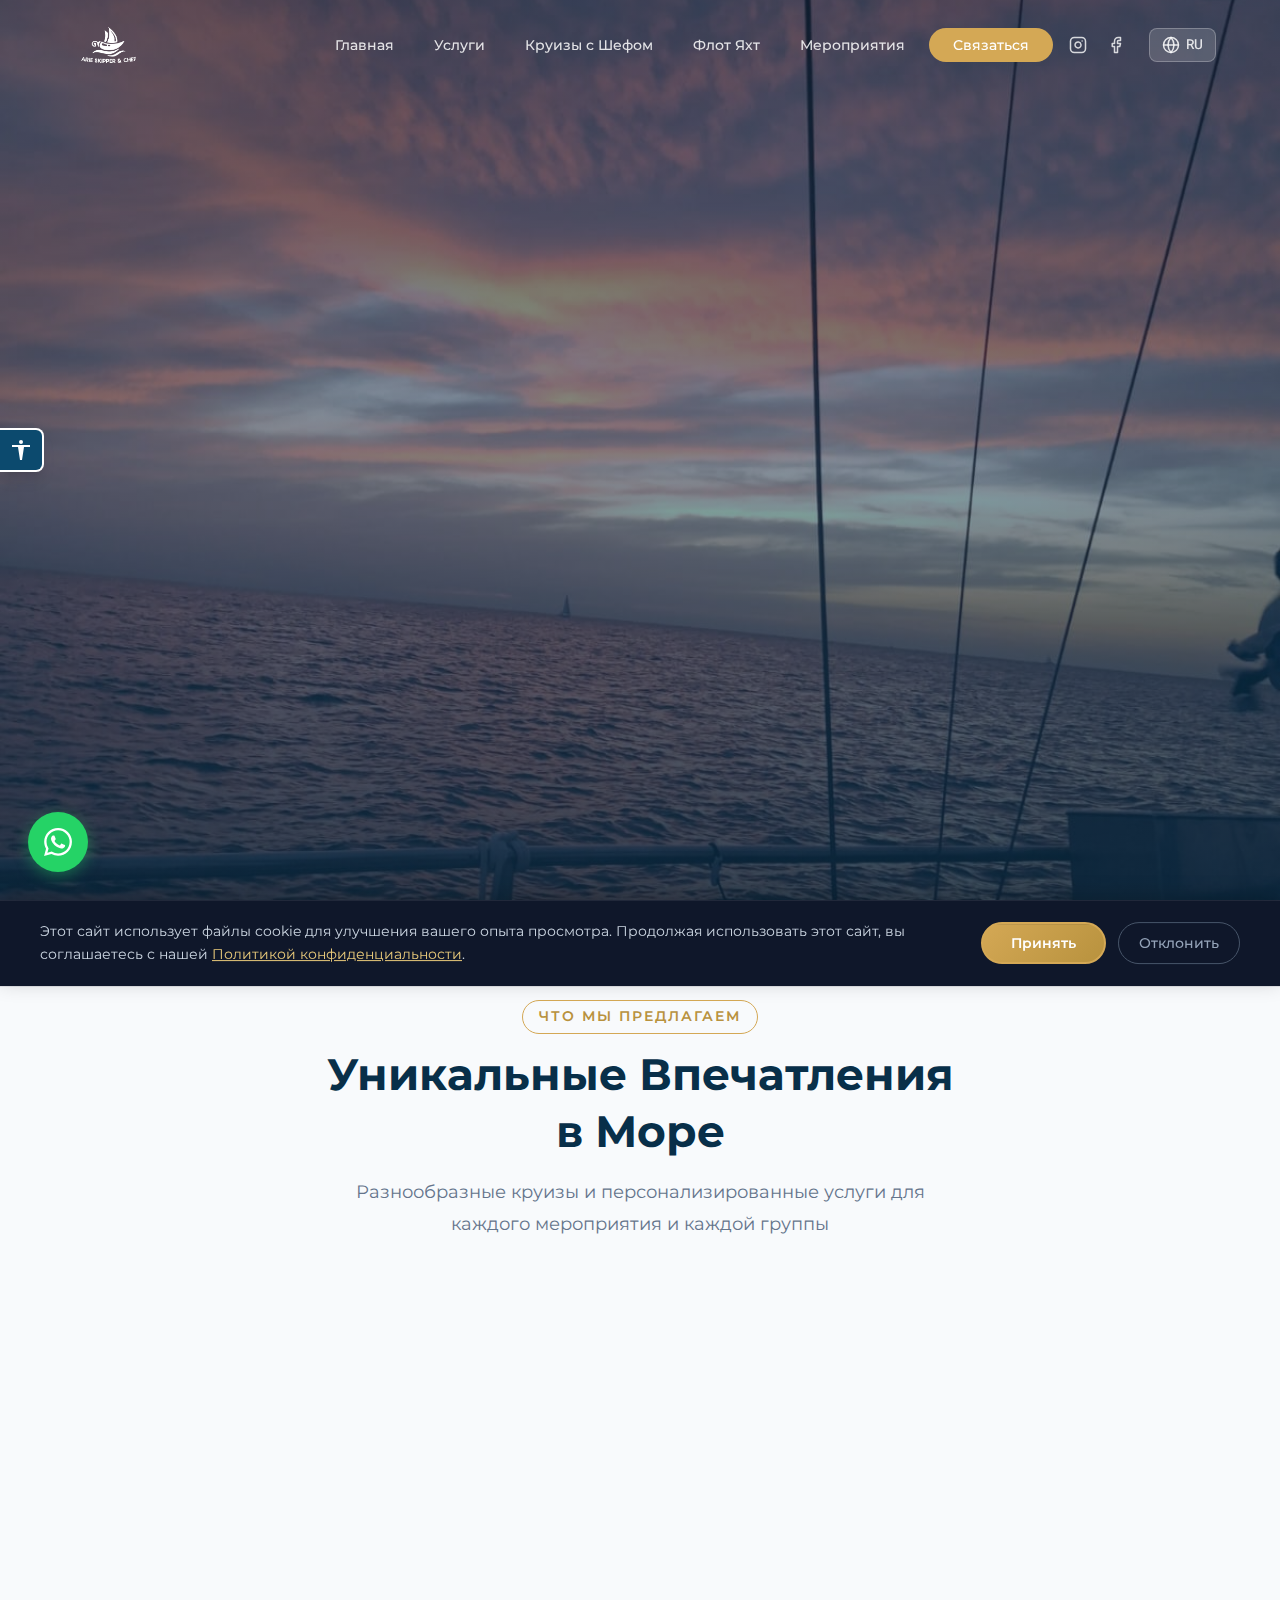
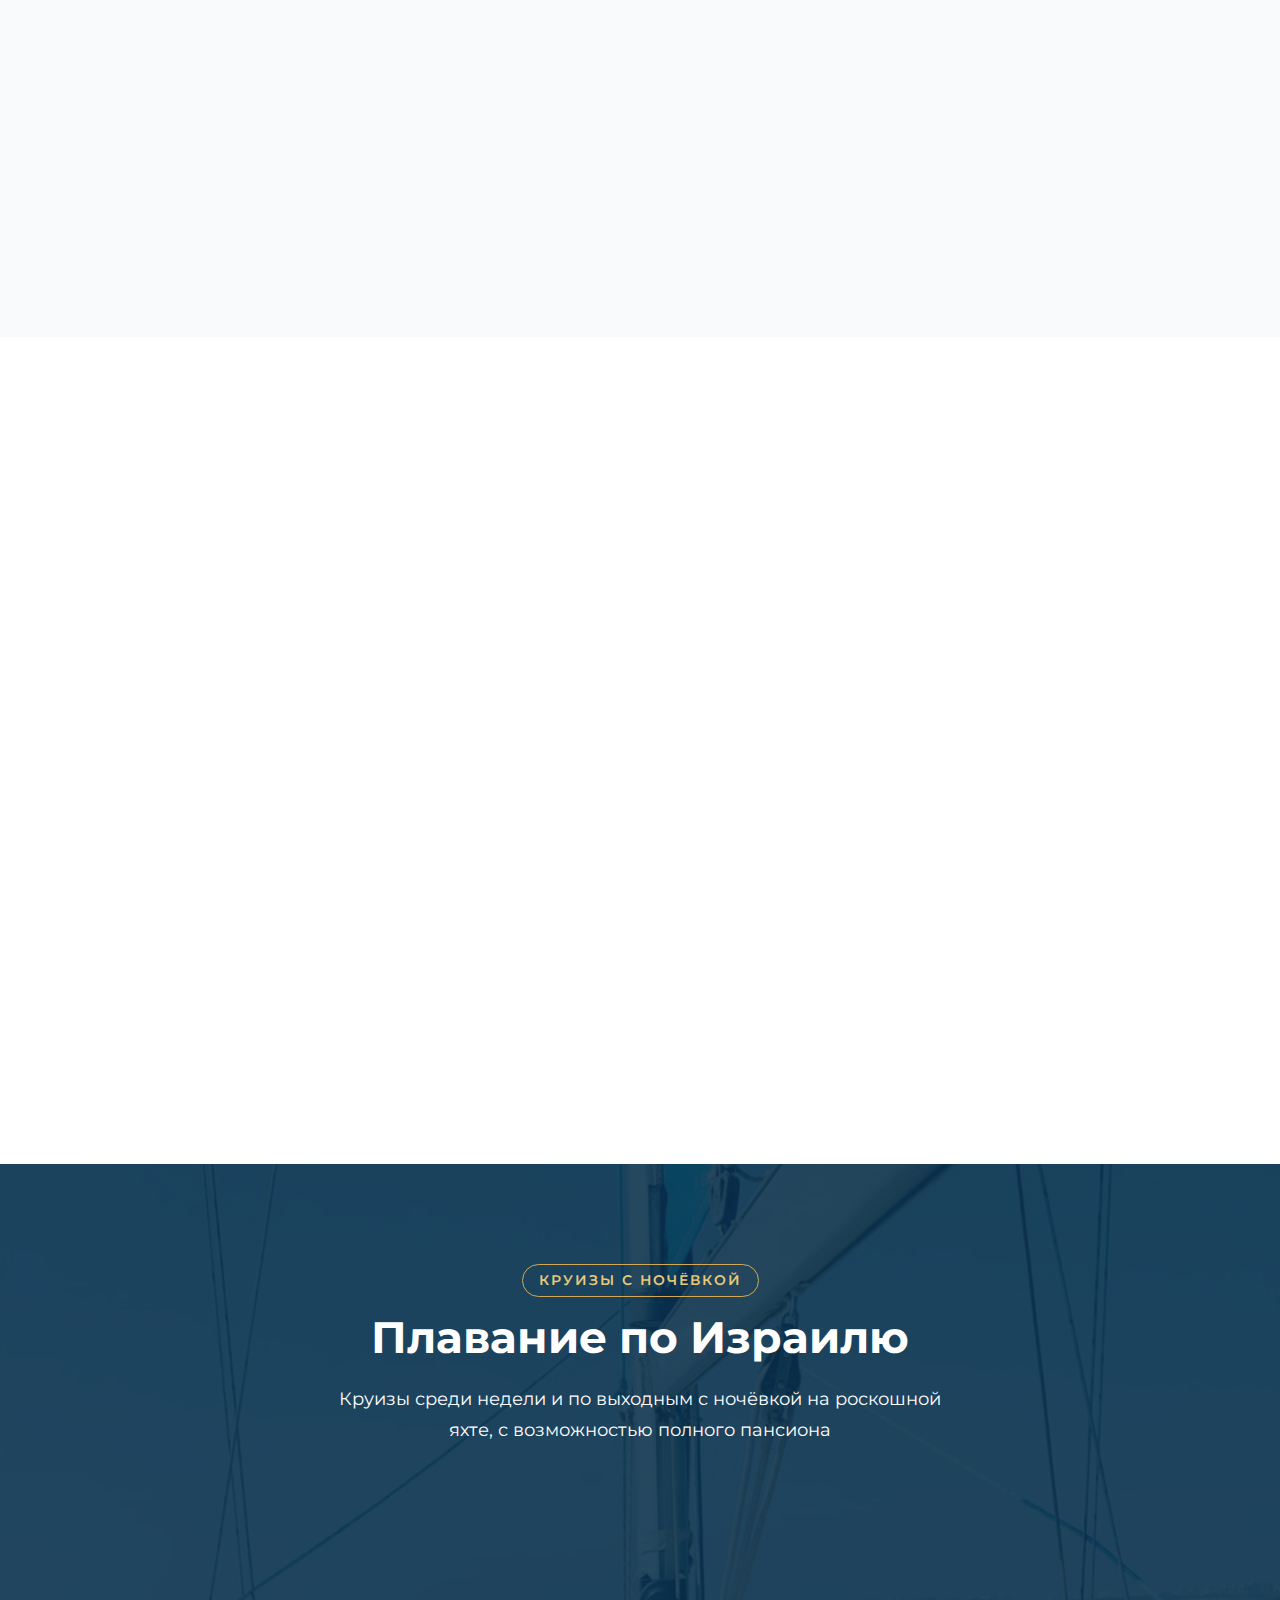
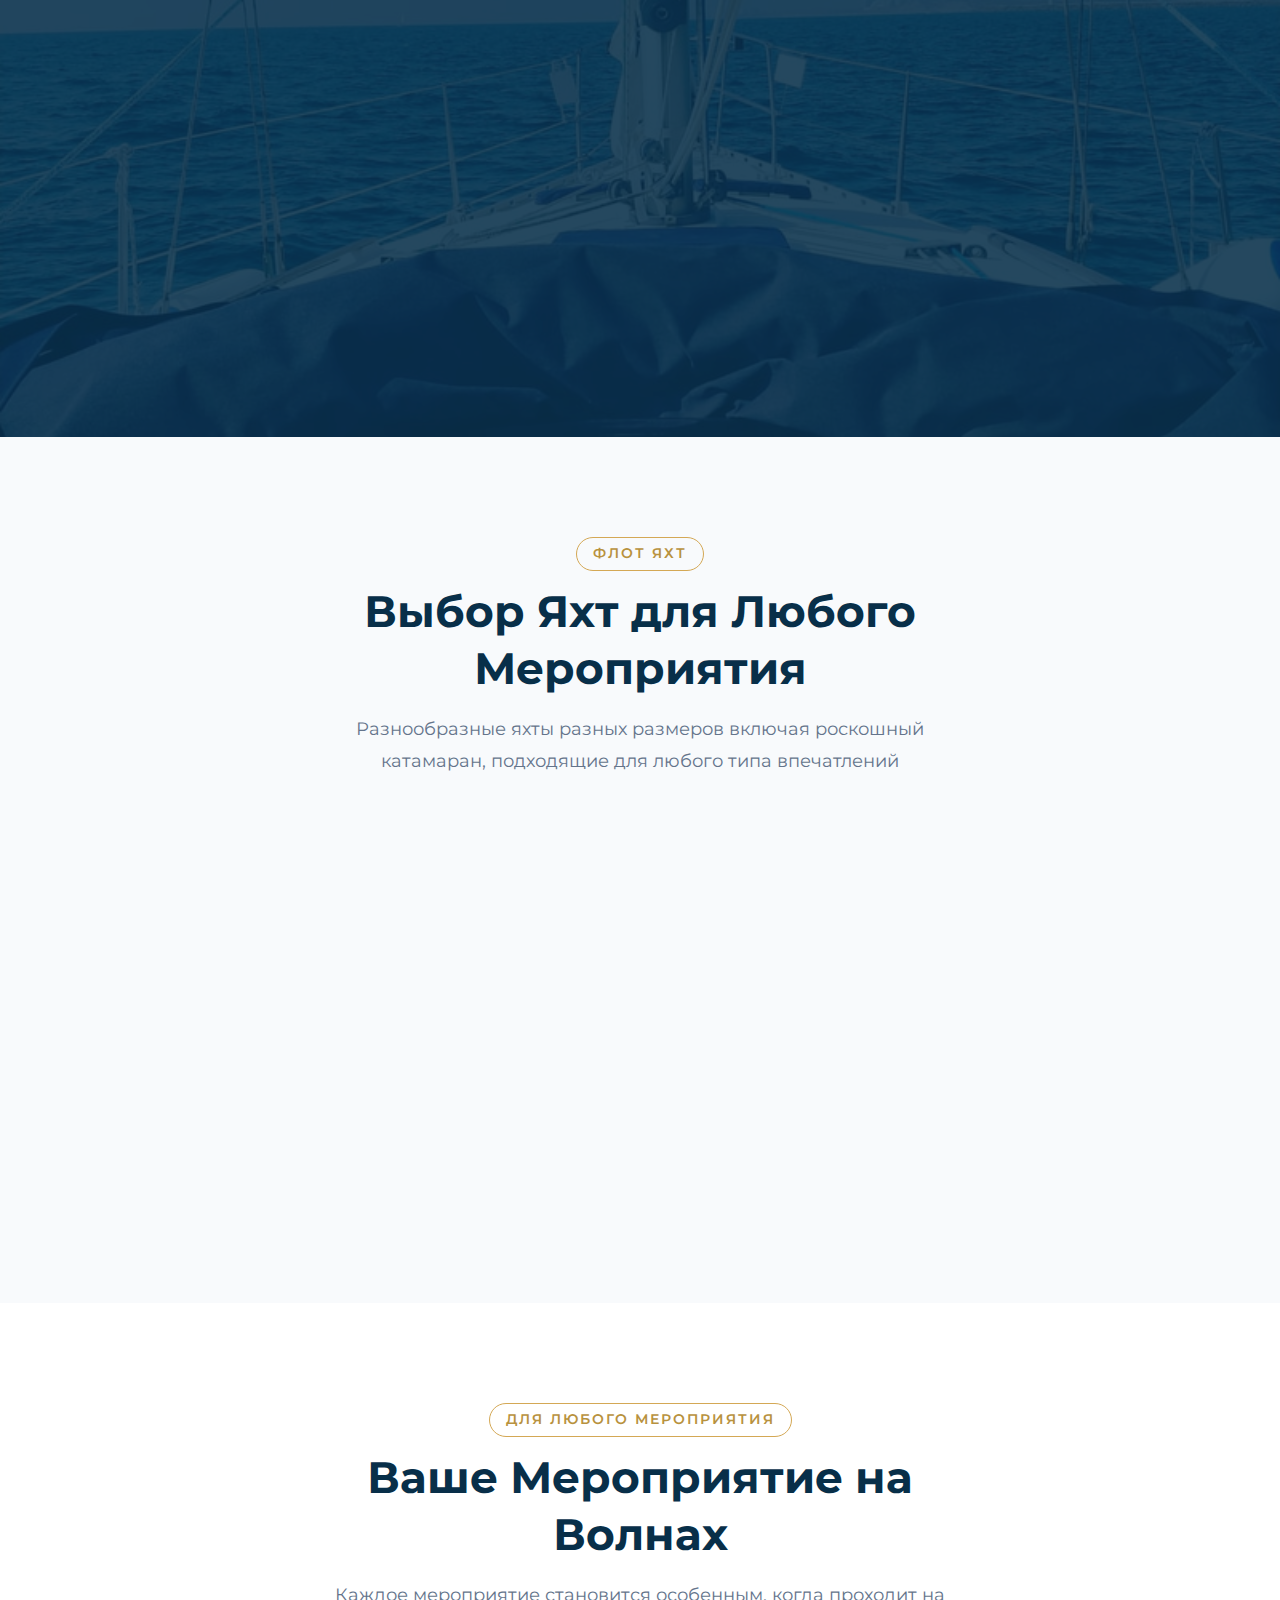
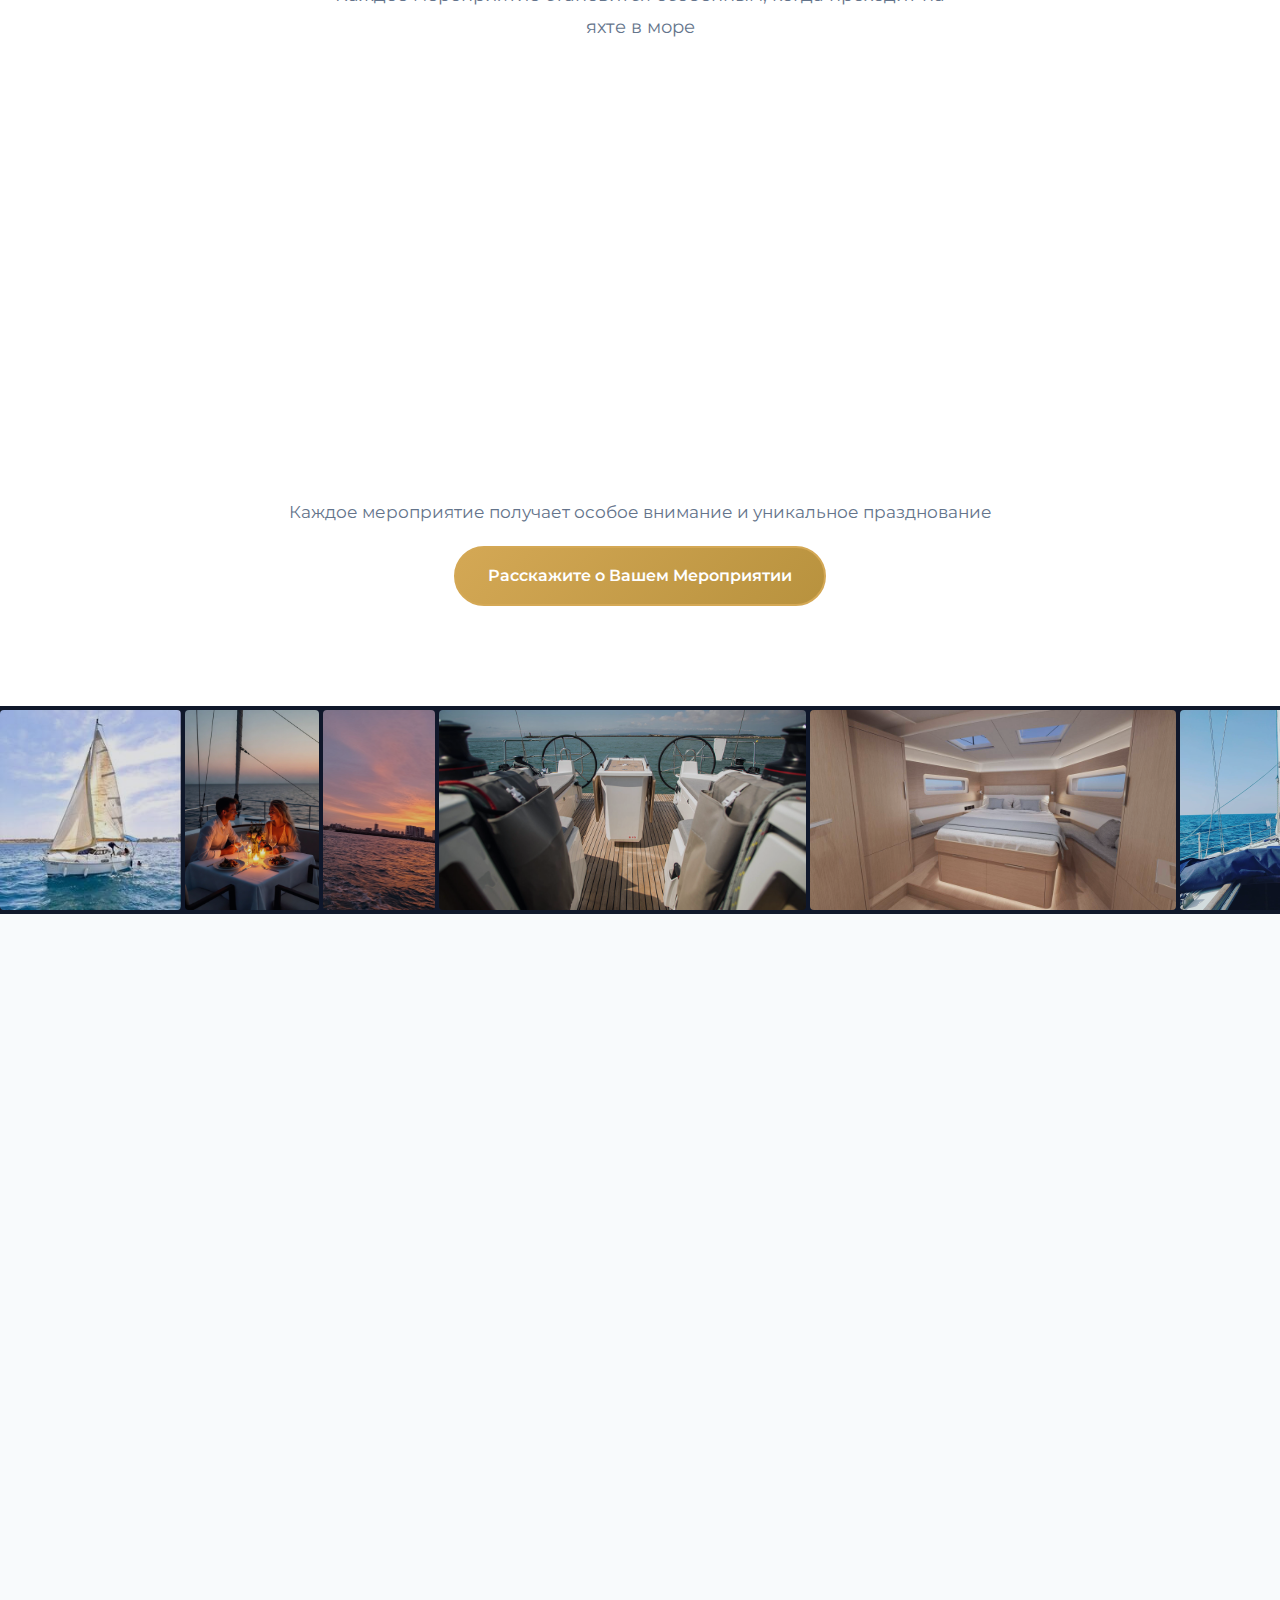
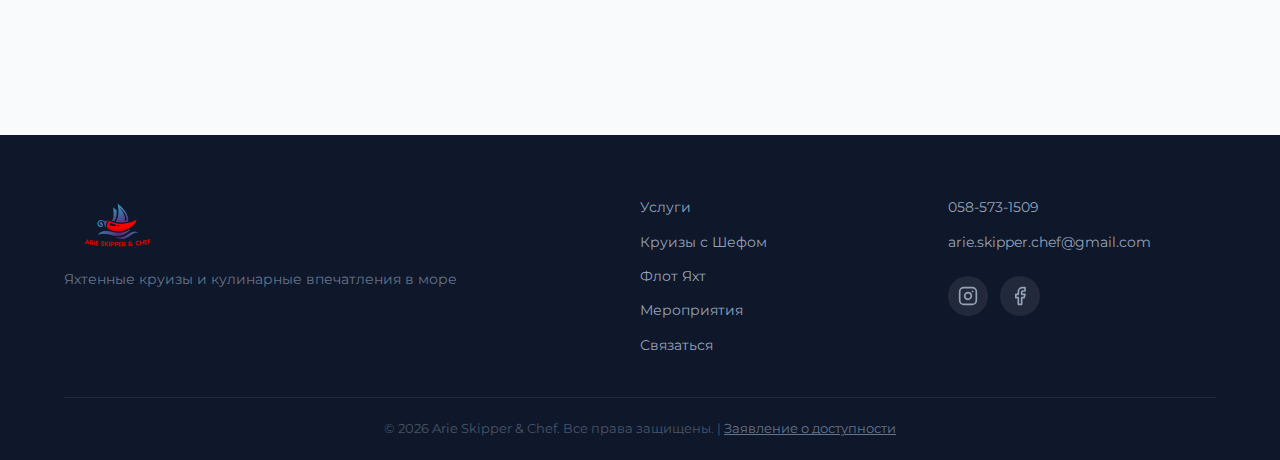
<file: ru.html>
<!DOCTYPE html>
<html lang="ru" dir="ltr">
<head>
    <meta charset="UTF-8">
    <meta name="viewport" content="width=device-width, initial-scale=1.0">
    <title>Arie Skipper & Chef | Яхтенные круизы и кулинарные впечатления в море</title>
    <meta name="description" content="Роскошные яхтенные круизы с блюдами от шеф-повара в открытом море. Романтические круизы, мероприятия, рыболовные круизы и круизы с ночёвкой. Марина Герцлия и Хайфа.">
    <link rel="stylesheet" href="style.css">
    <link rel="stylesheet" href="style-ltr.css">
    <link rel="preconnect" href="https://fonts.googleapis.com">
    <link rel="preconnect" href="https://fonts.gstatic.com" crossorigin>
    <link href="https://fonts.googleapis.com/css2?family=Heebo:wght@300;400;500;600;700;800;900&family=Frank+Ruhl+Libre:wght@400;500;700&family=Montserrat:wght@300;400;500;600;700;800;900&family=Open+Sans:wght@400;500;600;700&display=swap" rel="stylesheet">
</head>
<body>
    <!-- Navigation -->
    <nav class="navbar" id="navbar">
        <div class="nav-container">
            <a href="#hero" class="nav-logo">
                <img src="images/logo/Arie-Skipper-_-Chef-1.png" alt="Arie Skipper & Chef" class="logo-img">
            </a>
            <button class="nav-toggle" id="navToggle" aria-label="Меню">
                <span></span>
                <span></span>
                <span></span>
            </button>
            <ul class="nav-menu" id="navMenu">
                <li><a href="#hero" class="nav-link">Главная</a></li>
                <li><a href="#services" class="nav-link">Услуги</a></li>
                <li><a href="#chef" class="nav-link">Круизы с Шефом</a></li>
                <li><a href="#fleet" class="nav-link">Флот Яхт</a></li>
                <li><a href="#events" class="nav-link">Мероприятия</a></li>
                <li><a href="#contact" class="nav-link nav-cta">Связаться</a></li>
                <li class="nav-social">
                    <a href="https://www.instagram.com/arie.skipper.chef/" target="_blank" aria-label="Instagram"><svg width="18" height="18" viewBox="0 0 24 24" fill="none" stroke="currentColor" stroke-width="2" stroke-linecap="round" stroke-linejoin="round"><rect x="2" y="2" width="20" height="20" rx="5" ry="5"/><path d="M16 11.37A4 4 0 1 1 12.63 8 4 4 0 0 1 16 11.37z"/><line x1="17.5" y1="6.5" x2="17.51" y2="6.5"/></svg></a>
                    <a href="https://www.facebook.com/%D7%90%D7%A8%D7%99%D7%94-%D7%A1%D7%A7%D7%99%D7%A4%D7%A8-%D7%95%D7%A9%D7%A3-Arie-Skipper-Chef-114606693663847/" target="_blank" aria-label="Facebook"><svg width="18" height="18" viewBox="0 0 24 24" fill="none" stroke="currentColor" stroke-width="2" stroke-linecap="round" stroke-linejoin="round"><path d="M18 2h-3a5 5 0 0 0-5 5v3H7v4h3v8h4v-8h3l1-4h-4V7a1 1 0 0 1 1-1h3z"/></svg></a>
                </li>
                <li class="nav-lang">
                    <button class="lang-toggle" aria-label="Язык">
                        <svg width="18" height="18" viewBox="0 0 24 24" fill="none" stroke="currentColor" stroke-width="2"><circle cx="12" cy="12" r="10"/><line x1="2" y1="12" x2="22" y2="12"/><path d="M12 2a15.3 15.3 0 0 1 4 10 15.3 15.3 0 0 1-4 10 15.3 15.3 0 0 1-4-10 15.3 15.3 0 0 1 4-10z"/></svg>
                        <span>RU</span>
                    </button>
                    <div class="lang-dropdown">
                        <a href="index.html" class="lang-option">עברית</a>
                        <a href="en.html" class="lang-option">English</a>
                        <a href="fr.html" class="lang-option">Français</a>
                        <a href="ru.html" class="lang-option active">Русский</a>
                        <a href="ar.html" class="lang-option">العربية</a>
                        <a href="es.html" class="lang-option">Español</a>
                    </div>
                </li>
            </ul>
        </div>
    </nav>

    <!-- Hero Section -->
    <section class="hero" id="hero">
        <div class="hero-bg">
            <img src="images/seasunset2.jpeg" alt="Закат с яхты" class="hero-bg-img">
            <div class="hero-overlay"></div>
        </div>
        <div class="hero-content">
            <p class="hero-subtitle">Добро пожаловать в незабываемый опыт</p>
            <h1 class="hero-title">Яхтенные Круизы<br><span class="hero-highlight">с Блюдами от Шефа</span><br>в Открытом Море</h1>
            <p class="hero-desc">Роскошные круизы для любого события, с разнообразными блюдами от шеф-повара и яхтами на выбор.<br>Марина Герцлия и Марина Хайфа.</p>
            <div class="hero-buttons">
                <a href="#contact" class="btn btn-primary">Забронировать Круиз</a>
                <a href="#services" class="btn btn-outline">Узнать об Услугах</a>
            </div>
        </div>
        <div class="hero-scroll">
            <a href="#services" class="scroll-indicator">
                <span>Листайте вниз</span>
                <div class="scroll-arrow"></div>
            </a>
        </div>
    </section>

    <!-- Services Section -->
    <section class="services" id="services">
        <div class="container">
            <div class="section-header">
                <p class="section-tag">Что Мы Предлагаем</p>
                <h2 class="section-title">Уникальные Впечатления в Море</h2>
                <p class="section-desc">Разнообразные круизы и персонализированные услуги для каждого мероприятия и каждой группы</p>
            </div>
            <div class="services-grid">
                <!-- Chef Sailing -->
                <div class="service-card" data-animate>
                    <div class="service-card-img">
                        <img src="images/Dinner.jpg" alt="Круиз с шеф-поваром">
                        <div class="service-card-overlay">
                            <a href="#chef" class="btn btn-small">Подробнее</a>
                        </div>
                    </div>
                    <div class="service-card-content">
                        <div class="service-icon">&#127858;</div>
                        <h3>Круизы с Шеф-поваром</h3>
                        <p>Особые круизы с профессиональными блюдами шеф-повара в море. Выбирайте из разнообразных блюд - мясо, рыба, итальянская, марокканская кухня и многое другое.</p>
                    </div>
                </div>

                <!-- Overnight Sailing -->
                <div class="service-card" data-animate>
                    <div class="service-card-img">
                        <img src="images/ocy54_news1.jpg" alt="Круиз с ночёвкой">
                        <div class="service-card-overlay">
                            <a href="#fleet" class="btn btn-small">Подробнее</a>
                        </div>
                    </div>
                    <div class="service-card-content">
                        <div class="service-icon">&#127769;</div>
                        <h3>Круизы с Ночёвкой</h3>
                        <p>Круизы на выходные с ночёвкой на роскошной яхте. Выбор яхт включая роскошный катамаран, с возможностью полного пансиона.</p>
                    </div>
                </div>

                <!-- Fishing -->
                <div class="service-card" data-animate>
                    <div class="service-card-img">
                        <img src="images/img-3001_orig.jpg" alt="Рыболовный круиз">
                        <div class="service-card-overlay">
                            <a href="#contact" class="btn btn-small">Забронировать</a>
                        </div>
                    </div>
                    <div class="service-card-content">
                        <div class="service-icon">&#127907;</div>
                        <h3>Рыболовные Круизы</h3>
                        <p>Джиггинг, троллинг, болус и многое другое - особый рыболовный круиз в море с профессиональным оборудованием и незабываемым опытом.</p>
                    </div>
                </div>
            </div>
        </div>
    </section>

    <!-- Chef Section -->
    <section class="chef-section" id="chef">
        <div class="container">
            <div class="chef-layout">
                <div class="chef-info" data-animate>
                    <p class="section-tag">Вкусы в Море</p>
                    <h2 class="section-title">Блюда от Шефа на Волнах</h2>
                    <p class="chef-desc">Наши круизы с шеф-поваром сочетают морской опыт с гурмэ-трапезой в открытом море. Выберите тип блюда, который дополнит ваш идеальный опыт.</p>
                    <div class="menu-grid">
                        <div class="menu-item">
                            <span class="menu-icon">&#129385;</span>
                            <span class="menu-name">Мясное Пиршество</span>
                        </div>
                        <div class="menu-item">
                            <span class="menu-icon">&#128031;</span>
                            <span class="menu-name">Рыбное Пиршество</span>
                        </div>
                        <div class="menu-item">
                            <span class="menu-icon">&#127837;</span>
                            <span class="menu-name">Итальянская Кухня</span>
                        </div>
                        <div class="menu-item">
                            <span class="menu-icon">&#127859;</span>
                            <span class="menu-name">Марокканская Кухня</span>
                        </div>
                        <div class="menu-item">
                            <span class="menu-icon">&#129472;</span>
                            <span class="menu-name">Сыры и Вино</span>
                        </div>
                        <div class="menu-item">
                            <span class="menu-icon">&#9749;</span>
                            <span class="menu-name">Гурмэ Завтрак</span>
                        </div>
                    </div>
                    <a href="#contact" class="btn btn-primary">Забронировать Круиз с Шефом</a>
                </div>
                <div class="chef-visual" data-animate>
                    <div class="chef-image-wrapper">
                        <img src="images/Dinner.jpg" alt="Ужин от шефа на яхте" class="chef-img">
                        <div class="chef-badge">
                            <span class="badge-number">6</span>
                            <span class="badge-text">Меню<br>на выбор</span>
                        </div>
                    </div>
                </div>
            </div>
        </div>
    </section>

    <!-- Overnight / Destinations Section -->
    <section class="destinations" id="destinations">
        <div class="destinations-bg">
            <img src="images/yacht_orig.jpg" alt="Плавание в море" class="destinations-bg-img">
            <div class="destinations-overlay"></div>
        </div>
        <div class="container">
            <div class="section-header section-header-light">
                <p class="section-tag">Круизы с Ночёвкой</p>
                <h2 class="section-title">Плавание по Израилю</h2>
                <p class="section-desc">Круизы среди недели и по выходным с ночёвкой на роскошной яхте, с возможностью полного пансиона</p>
            </div>
            <div class="destinations-grid">
                <div class="dest-card" data-animate>
                    <div class="dest-icon">&#9875;</div>
                    <h3>Марина Герцлия</h3>
                    <p>Наш основной пункт отправления</p>
                </div>
                <div class="dest-card" data-animate>
                    <div class="dest-icon">&#9875;</div>
                    <h3>Марина Тель-Авив</h3>
                    <p>Круизы на фоне небоскрёбов</p>
                </div>
                <div class="dest-card" data-animate>
                    <div class="dest-icon">&#9875;</div>
                    <h3>Марина Ашкелон</h3>
                    <p>Плавание вдоль южного побережья</p>
                </div>
                <div class="dest-card" data-animate>
                    <div class="dest-icon">&#9875;</div>
                    <h3>Марина Ашдод</h3>
                    <p>Южный морской опыт</p>
                </div>
                <div class="dest-card" data-animate>
                    <div class="dest-icon">&#9875;</div>
                    <h3>Марина Хайфа</h3>
                    <p>Круизы у горы Кармель</p>
                </div>
                <div class="dest-card" data-animate>
                    <div class="dest-icon">&#9875;</div>
                    <h3>Марина Акко</h3>
                    <p>Плавание вдоль стен старого города</p>
                </div>
            </div>
        </div>
    </section>

    <!-- Fleet Section -->
    <section class="fleet" id="fleet">
        <div class="container">
            <div class="section-header">
                <p class="section-tag">Флот Яхт</p>
                <h2 class="section-title">Выбор Яхт для Любого Мероприятия</h2>
                <p class="section-desc">Разнообразные яхты разных размеров включая роскошный катамаран, подходящие для любого типа впечатлений</p>
            </div>
            <div class="fleet-grid">
                <div class="fleet-card" data-animate>
                    <div class="fleet-card-img">
                        <img src="images/lagoon-380.jpg" alt="Роскошный катамаран">
                    </div>
                    <div class="fleet-card-content">
                        <h3>Роскошный Катамаран</h3>
                        <p>Просторный и устойчивый, идеален для больших групп</p>
                        <span class="fleet-tag">Идеален для Групп</span>
                    </div>
                </div>
                <div class="fleet-card" data-animate>
                    <div class="fleet-card-img">
                        <img src="images/bavaria41.jpeg" alt="Парусная яхта">
                    </div>
                    <div class="fleet-card-content">
                        <h3>Парусная Яхта</h3>
                        <p>Классический и аутентичный опыт плавания</p>
                        <span class="fleet-tag">Классическое Плавание</span>
                    </div>
                </div>
                <div class="fleet-card" data-animate>
                    <div class="fleet-card-img">
                        <img src="images/oc40-1-exterior8.jpg" alt="Роскошная яхта">
                    </div>
                    <div class="fleet-card-content">
                        <h3>Роскошная Яхта</h3>
                        <p>Современный дизайн с просторными интерьерами</p>
                        <span class="fleet-tag">Роскошная и Просторная</span>
                    </div>
                </div>
                <div class="fleet-card" data-animate>
                    <div class="fleet-card-img">
                        <img src="images/maxum-monterey.jpg" alt="Скоростной катер">
                    </div>
                    <div class="fleet-card-content">
                        <h3>Скоростной Катер</h3>
                        <p>Адреналин на воде - захватывающий опыт на высокой скорости</p>
                        <span class="fleet-tag">Адреналин и Скорость</span>
                    </div>
                </div>
            </div>
        </div>
    </section>

    <!-- Events Section -->
    <section class="events" id="events">
        <div class="container">
            <div class="section-header">
                <p class="section-tag">Для Любого Мероприятия</p>
                <h2 class="section-title">Ваше Мероприятие на Волнах</h2>
                <p class="section-desc">Каждое мероприятие становится особенным, когда проходит на яхте в море</p>
            </div>
            <div class="events-grid">
                <div class="event-item" data-animate>
                    <span class="event-icon">&#128149;</span>
                    <h4>Романтический Круиз</h4>
                </div>
                <div class="event-item" data-animate>
                    <span class="event-icon">&#128141;</span>
                    <h4>Предложение Руки</h4>
                </div>
                <div class="event-item" data-animate>
                    <span class="event-icon">&#127874;</span>
                    <h4>Дни Рождения</h4>
                </div>
                <div class="event-item" data-animate>
                    <span class="event-icon">&#127865;</span>
                    <h4>Годовщины</h4>
                </div>
                <div class="event-item" data-animate>
                    <span class="event-icon">&#127881;</span>
                    <h4>Мальчишник/Девичник</h4>
                </div>
                <div class="event-item" data-animate>
                    <span class="event-icon">&#128106;</span>
                    <h4>Семейные Мероприятия</h4>
                </div>
                <div class="event-item" data-animate>
                    <span class="event-icon">&#128188;</span>
                    <h4>Корпоративы</h4>
                </div>
                <div class="event-item" data-animate>
                    <span class="event-icon">&#127907;</span>
                    <h4>Рыболовный Круиз</h4>
                </div>
            </div>
            <div class="events-cta">
                <p>Каждое мероприятие получает особое внимание и уникальное празднование</p>
                <a href="#contact" class="btn btn-primary">Расскажите о Вашем Мероприятии</a>
            </div>
        </div>
    </section>

    <!-- Gallery Strip -->
    <section class="gallery-strip">
        <div class="gallery-scroll">
            <img src="images/skipper.jpeg" alt="Яхта в плавании">
            <img src="images/Dinner.jpg" alt="Ужин от шефа на яхте">
            <img src="images/seasunset.jpg" alt="Закат в море">
            <img src="images/oc40-1-exterior7.jpg" alt="Палуба яхты">
            <img src="images/ocy54_news1.jpg" alt="Спальня на яхте">
            <img src="images/yacht_orig.jpg" alt="Нос яхты">
            <img src="images/lagoon-380.jpg" alt="Катамаран">
            <img src="images/img-3001_orig.jpg" alt="Рыболовное снаряжение">
            <img src="images/oc40-1-exterior8.jpg" alt="Яхта на ходу">
            <img src="images/bavaria41.jpeg" alt="Парусная яхта">
            <img src="images/seasunset2.jpeg" alt="Закат с яхты">
            <img src="images/oceanis40-1-interior3.jpg" alt="Интерьер яхты">
        </div>
    </section>

    <!-- Contact Section -->
    <section class="contact" id="contact">
        <div class="container">
            <div class="contact-layout">
                <div class="contact-info" data-animate>
                    <p class="section-tag">Давайте Поговорим</p>
                    <h2 class="section-title">Готовы к Плаванию?</h2>
                    <p class="contact-desc">Свяжитесь с Арье для организации идеального круиза для вас. Каждый круиз индивидуально адаптирован к вашим потребностям и пожеланиям.</p>

                    <div class="contact-details">
                        <a href="tel:0585731509" class="contact-item">
                            <div class="contact-item-icon">
                                <svg width="24" height="24" viewBox="0 0 24 24" fill="none" stroke="currentColor" stroke-width="2" stroke-linecap="round" stroke-linejoin="round"><path d="M22 16.92v3a2 2 0 0 1-2.18 2 19.79 19.79 0 0 1-8.63-3.07 19.5 19.5 0 0 1-6-6 19.79 19.79 0 0 1-3.07-8.67A2 2 0 0 1 4.11 2h3a2 2 0 0 1 2 1.72 12.84 12.84 0 0 0 .7 2.81 2 2 0 0 1-.45 2.11L8.09 9.91a16 16 0 0 0 6 6l1.27-1.27a2 2 0 0 1 2.11-.45 12.84 12.84 0 0 0 2.81.7A2 2 0 0 1 22 16.92z"/></svg>
                            </div>
                            <div>
                                <span class="contact-item-label">Телефон</span>
                                <span class="contact-item-value">058-573-1509</span>
                            </div>
                        </a>
                        <a href="mailto:arie.skipper.chef@gmail.com" class="contact-item">
                            <div class="contact-item-icon">
                                <svg width="24" height="24" viewBox="0 0 24 24" fill="none" stroke="currentColor" stroke-width="2" stroke-linecap="round" stroke-linejoin="round"><path d="M4 4h16c1.1 0 2 .9 2 2v12c0 1.1-.9 2-2 2H4c-1.1 0-2-.9-2-2V6c0-1.1.9-2 2-2z"/><polyline points="22,6 12,13 2,6"/></svg>
                            </div>
                            <div>
                                <span class="contact-item-label">Эл. почта</span>
                                <span class="contact-item-value">arie.skipper.chef@gmail.com</span>
                            </div>
                        </a>
                        <a href="https://wa.me/9720585731509" target="_blank" class="contact-item">
                            <div class="contact-item-icon whatsapp-icon">
                                <svg width="24" height="24" viewBox="0 0 24 24" fill="currentColor"><path d="M17.472 14.382c-.297-.149-1.758-.867-2.03-.967-.273-.099-.471-.148-.67.15-.197.297-.767.966-.94 1.164-.173.199-.347.223-.644.075-.297-.15-1.255-.463-2.39-1.475-.883-.788-1.48-1.761-1.653-2.059-.173-.297-.018-.458.13-.606.134-.133.298-.347.446-.52.149-.174.198-.298.298-.497.099-.198.05-.371-.025-.52-.075-.149-.669-1.612-.916-2.207-.242-.579-.487-.5-.669-.51-.173-.008-.371-.01-.57-.01-.198 0-.52.074-.792.372-.272.297-1.04 1.016-1.04 2.479 0 1.462 1.065 2.875 1.213 3.074.149.198 2.096 3.2 5.077 4.487.709.306 1.262.489 1.694.625.712.227 1.36.195 1.871.118.571-.085 1.758-.719 2.006-1.413.248-.694.248-1.289.173-1.413-.074-.124-.272-.198-.57-.347m-5.421 7.403h-.004a9.87 9.87 0 01-5.031-1.378l-.361-.214-3.741.982.998-3.648-.235-.374a9.86 9.86 0 01-1.51-5.26c.001-5.45 4.436-9.884 9.888-9.884 2.64 0 5.122 1.03 6.988 2.898a9.825 9.825 0 012.893 6.994c-.003 5.45-4.437 9.884-9.885 9.884m8.413-18.297A11.815 11.815 0 0012.05 0C5.495 0 .16 5.335.157 11.892c0 2.096.547 4.142 1.588 5.945L.057 24l6.305-1.654a11.882 11.882 0 005.683 1.448h.005c6.554 0 11.89-5.335 11.893-11.893a11.821 11.821 0 00-3.48-8.413z"/></svg>
                            </div>
                            <div>
                                <span class="contact-item-label">WhatsApp</span>
                                <span class="contact-item-value">Отправить сообщение</span>
                            </div>
                        </a>
                        <div class="contact-item">
                            <div class="contact-item-icon">
                                <svg width="24" height="24" viewBox="0 0 24 24" fill="none" stroke="currentColor" stroke-width="2" stroke-linecap="round" stroke-linejoin="round"><path d="M21 10c0 7-9 13-9 13s-9-6-9-13a9 9 0 0 1 18 0z"/><circle cx="12" cy="10" r="3"/></svg>
                            </div>
                            <div>
                                <span class="contact-item-label">Местоположение</span>
                                <span class="contact-item-value">Марина Герцлия | Марина Хайфа</span>
                            </div>
                        </div>
                    </div>
                </div>
                <div class="contact-form-wrapper" data-animate>
                    <form class="contact-form" id="contactForm">
                        <h3>Оставьте ваши данные и мы свяжемся с вами</h3>
                        <div class="form-group">
                            <input type="text" id="name" name="name" placeholder="Полное Имя" required>
                        </div>
                        <div class="form-group">
                            <input type="tel" id="phone" name="phone" placeholder="Телефон" required>
                        </div>
                        <div class="form-group">
                            <select id="service" name="service">
                                <option value="" disabled selected>Предпочитаемый Тип Круиза</option>
                                <option value="chef">Круиз с Шефом</option>
                                <option value="overnight">Круиз с Ночёвкой</option>
                                <option value="fishing">Рыболовный Круиз</option>
                                <option value="romantic">Романтический Круиз</option>
                                <option value="event">Особое Мероприятие</option>
                                <option value="other">Другое</option>
                            </select>
                        </div>
                        <div class="form-group">
                            <textarea id="message" name="message" placeholder="Расскажите нам о вашем мероприятии..." rows="4"></textarea>
                        </div>
                        <button type="submit" class="btn btn-primary btn-full">Отправить Запрос</button>
                    </form>
                </div>
            </div>
        </div>
    </section>

    <!-- Footer -->
    <footer class="footer">
        <div class="container">
            <div class="footer-content">
                <div class="footer-brand">
                    <img src="images/logo/Arie-Skipper-_-Chef-1.png" alt="Arie Skipper & Chef" class="footer-logo-img">
                    <p>Яхтенные круизы и кулинарные впечатления в море</p>
                </div>
                <div class="footer-links">
                    <a href="#services">Услуги</a>
                    <a href="#chef">Круизы с Шефом</a>
                    <a href="#fleet">Флот Яхт</a>
                    <a href="#events">Мероприятия</a>
                    <a href="#contact">Связаться</a>
                </div>
                <div class="footer-contact">
                    <a href="tel:0585731509">058-573-1509</a>
                    <a href="mailto:arie.skipper.chef@gmail.com">arie.skipper.chef@gmail.com</a>
                    <div class="footer-social">
                        <a href="https://www.instagram.com/arie.skipper.chef/" target="_blank" aria-label="Instagram"><svg width="20" height="20" viewBox="0 0 24 24" fill="none" stroke="currentColor" stroke-width="2" stroke-linecap="round" stroke-linejoin="round"><rect x="2" y="2" width="20" height="20" rx="5" ry="5"/><path d="M16 11.37A4 4 0 1 1 12.63 8 4 4 0 0 1 16 11.37z"/><line x1="17.5" y1="6.5" x2="17.51" y2="6.5"/></svg></a>
                        <a href="https://www.facebook.com/%D7%90%D7%A8%D7%99%D7%94-%D7%A1%D7%A7%D7%99%D7%A4%D7%A8-%D7%95%D7%A9%D7%A3-Arie-Skipper-Chef-114606693663847/" target="_blank" aria-label="Facebook"><svg width="20" height="20" viewBox="0 0 24 24" fill="none" stroke="currentColor" stroke-width="2" stroke-linecap="round" stroke-linejoin="round"><path d="M18 2h-3a5 5 0 0 0-5 5v3H7v4h3v8h4v-8h3l1-4h-4V7a1 1 0 0 1 1-1h3z"/></svg></a>
                    </div>
                </div>
            </div>
            <div class="footer-bottom">
                <p>&copy; 2026 Arie Skipper & Chef. Все права защищены. | <a href="accessibility.html">Заявление о доступности</a></p>
            </div>
        </div>
    </footer>

    <!-- WhatsApp Float Button -->
    <a href="https://wa.me/9720585731509" target="_blank" class="whatsapp-float" aria-label="Отправить сообщение в WhatsApp">
        <svg width="28" height="28" viewBox="0 0 24 24" fill="white"><path d="M17.472 14.382c-.297-.149-1.758-.867-2.03-.967-.273-.099-.471-.148-.67.15-.197.297-.767.966-.94 1.164-.173.199-.347.223-.644.075-.297-.15-1.255-.463-2.39-1.475-.883-.788-1.48-1.761-1.653-2.059-.173-.297-.018-.458.13-.606.134-.133.298-.347.446-.52.149-.174.198-.298.298-.497.099-.198.05-.371-.025-.52-.075-.149-.669-1.612-.916-2.207-.242-.579-.487-.5-.669-.51-.173-.008-.371-.01-.57-.01-.198 0-.52.074-.792.372-.272.297-1.04 1.016-1.04 2.479 0 1.462 1.065 2.875 1.213 3.074.149.198 2.096 3.2 5.077 4.487.709.306 1.262.489 1.694.625.712.227 1.36.195 1.871.118.571-.085 1.758-.719 2.006-1.413.248-.694.248-1.289.173-1.413-.074-.124-.272-.198-.57-.347m-5.421 7.403h-.004a9.87 9.87 0 01-5.031-1.378l-.361-.214-3.741.982.998-3.648-.235-.374a9.86 9.86 0 01-1.51-5.26c.001-5.45 4.436-9.884 9.888-9.884 2.64 0 5.122 1.03 6.988 2.898a9.825 9.825 0 012.893 6.994c-.003 5.45-4.437 9.884-9.885 9.884m8.413-18.297A11.815 11.815 0 0012.05 0C5.495 0 .16 5.335.157 11.892c0 2.096.547 4.142 1.588 5.945L.057 24l6.305-1.654a11.882 11.882 0 005.683 1.448h.005c6.554 0 11.89-5.335 11.893-11.893a11.821 11.821 0 00-3.48-8.413z"/></svg>
    </a>

    <!-- Mobile Call Button -->
    <a href="tel:0585731509" class="mobile-call-float" aria-label="Позвонить сейчас">
        <svg width="24" height="24" viewBox="0 0 24 24" fill="none" stroke="white" stroke-width="2" stroke-linecap="round" stroke-linejoin="round"><path d="M22 16.92v3a2 2 0 0 1-2.18 2 19.79 19.79 0 0 1-8.63-3.07 19.5 19.5 0 0 1-6-6 19.79 19.79 0 0 1-3.07-8.67A2 2 0 0 1 4.11 2h3a2 2 0 0 1 2 1.72 12.84 12.84 0 0 0 .7 2.81 2 2 0 0 1-.45 2.11L8.09 9.91a16 16 0 0 0 6 6l1.27-1.27a2 2 0 0 1 2.11-.45 12.84 12.84 0 0 0 2.81.7A2 2 0 0 1 22 16.92z"/></svg>
    </a>

    <!-- Cookie Consent Banner -->
    <div class="cookie-banner" id="cookieBanner">
        <div class="cookie-content">
            <p>Этот сайт использует файлы cookie для улучшения вашего опыта просмотра. Продолжая использовать этот сайт, вы соглашаетесь с нашей <a href="accessibility.html#privacy">Политикой конфиденциальности</a>.</p>
            <div class="cookie-buttons">
                <button class="btn btn-primary btn-cookie" id="cookieAccept">Принять</button>
                <button class="btn btn-cookie-decline" id="cookieDecline">Отклонить</button>
            </div>
        </div>
    </div>

    <!-- Accessibility Toolbar -->
    <button class="a11y-toggle" id="a11yToggle" aria-label="Меню доступности" title="Доступность">
        <svg width="24" height="24" viewBox="0 0 24 24" fill="currentColor"><path d="M12 2a2 2 0 1 1 0 4 2 2 0 0 1 0-4zm9 7h-6l-2 13h-2L9 9H3V7h18v2z"/></svg>
    </button>
    <div class="a11y-panel" id="a11yPanel">
        <div class="a11y-header">
            <h3>Меню Доступности</h3>
            <button class="a11y-close" id="a11yClose" aria-label="Закрыть">&times;</button>
        </div>
        <div class="a11y-options">
            <button class="a11y-btn" data-action="font-increase">
                <span class="a11y-btn-icon">A+</span>
                <span>Увеличить Текст</span>
            </button>
            <button class="a11y-btn" data-action="font-decrease">
                <span class="a11y-btn-icon">A-</span>
                <span>Уменьшить Текст</span>
            </button>
            <button class="a11y-btn" data-action="high-contrast">
                <span class="a11y-btn-icon"><svg width="18" height="18" viewBox="0 0 24 24" fill="currentColor"><circle cx="12" cy="12" r="10"/></svg></span>
                <span>Высокий Контраст</span>
            </button>
            <button class="a11y-btn" data-action="grayscale">
                <span class="a11y-btn-icon"><svg width="18" height="18" viewBox="0 0 24 24" fill="none" stroke="currentColor" stroke-width="2"><circle cx="12" cy="12" r="10"/><line x1="12" y1="2" x2="12" y2="22"/></svg></span>
                <span>Оттенки Серого</span>
            </button>
            <button class="a11y-btn" data-action="underline-links">
                <span class="a11y-btn-icon"><u>U</u></span>
                <span>Подчеркнуть Ссылки</span>
            </button>
            <button class="a11y-btn" data-action="readable-font">
                <span class="a11y-btn-icon">Aa</span>
                <span>Читаемый Шрифт</span>
            </button>
            <button class="a11y-btn a11y-reset" data-action="reset">
                <span class="a11y-btn-icon"><svg width="18" height="18" viewBox="0 0 24 24" fill="none" stroke="currentColor" stroke-width="2"><path d="M1 4v6h6"/><path d="M3.51 15a9 9 0 1 0 2.13-9.36L1 10"/></svg></span>
                <span>Сбросить</span>
            </button>
        </div>
        <a href="accessibility.html" class="a11y-statement-link">Заявление о Доступности</a>
    </div>

    <script src="script.js"></script>
</body>
</html>
</file>
<file: style.css>
/* ===================================
   Arie Skipper & Chef - Main Styles
   =================================== */

/* --- CSS Variables --- */
:root {
    --primary: #0c4a6e;
    --primary-light: #0369a1;
    --primary-dark: #082f49;
    --accent: #d4a855;
    --accent-light: #e8c97a;
    --accent-dark: #b8923e;
    --white: #ffffff;
    --off-white: #f8fafc;
    --gray-50: #f8fafc;
    --gray-100: #f1f5f9;
    --gray-200: #e2e8f0;
    --gray-300: #cbd5e1;
    --gray-400: #94a3b8;
    --gray-500: #64748b;
    --gray-600: #475569;
    --gray-700: #334155;
    --gray-800: #1e293b;
    --gray-900: #0f172a;
    --shadow-sm: 0 1px 2px rgba(0,0,0,0.05);
    --shadow: 0 4px 6px -1px rgba(0,0,0,0.1), 0 2px 4px -2px rgba(0,0,0,0.1);
    --shadow-lg: 0 10px 15px -3px rgba(0,0,0,0.1), 0 4px 6px -4px rgba(0,0,0,0.1);
    --shadow-xl: 0 20px 25px -5px rgba(0,0,0,0.1), 0 8px 10px -6px rgba(0,0,0,0.1);
    --radius: 12px;
    --radius-lg: 20px;
    --transition: 0.3s cubic-bezier(0.4, 0, 0.2, 1);
}

/* --- Reset & Base --- */
*, *::before, *::after {
    margin: 0;
    padding: 0;
    box-sizing: border-box;
}

html {
    scroll-behavior: smooth;
    font-size: 16px;
}

body {
    font-family: 'Heebo', sans-serif;
    color: var(--gray-800);
    background: var(--white);
    line-height: 1.7;
    overflow-x: hidden;
    direction: rtl;
}

img {
    max-width: 100%;
    display: block;
}

a {
    text-decoration: none;
    color: inherit;
    transition: var(--transition);
}

.container {
    max-width: 1200px;
    margin: 0 auto;
    padding: 0 24px;
}

/* --- Section Styling --- */
.section-header {
    text-align: center;
    max-width: 650px;
    margin: 0 auto 60px;
}

.section-header-light .section-title,
.section-header-light .section-desc {
    color: var(--white);
}

.section-header-light .section-tag {
    color: var(--accent-light);
    border-color: var(--accent);
}

.section-tag {
    display: inline-block;
    font-size: 0.875rem;
    font-weight: 600;
    color: var(--accent-dark);
    text-transform: uppercase;
    letter-spacing: 2px;
    margin-bottom: 12px;
    padding: 4px 16px;
    border: 1px solid var(--accent);
    border-radius: 50px;
}

.section-title {
    font-family: 'Frank Ruhl Libre', 'Heebo', serif;
    font-size: clamp(2rem, 4vw, 2.75rem);
    font-weight: 700;
    color: var(--primary-dark);
    line-height: 1.3;
    margin-bottom: 16px;
}

.section-desc {
    font-size: 1.1rem;
    color: var(--gray-500);
    line-height: 1.8;
}

/* --- Buttons --- */
.btn {
    display: inline-flex;
    align-items: center;
    justify-content: center;
    padding: 14px 32px;
    font-family: 'Heebo', sans-serif;
    font-size: 1rem;
    font-weight: 600;
    border-radius: 50px;
    border: 2px solid transparent;
    cursor: pointer;
    transition: var(--transition);
    gap: 8px;
}

.btn-primary {
    background: linear-gradient(135deg, var(--accent), var(--accent-dark));
    color: var(--white);
    border-color: var(--accent);
}

.btn-primary:hover {
    background: linear-gradient(135deg, var(--accent-light), var(--accent));
    transform: translateY(-2px);
    box-shadow: 0 8px 25px rgba(212, 168, 85, 0.35);
}

.btn-outline {
    background: transparent;
    color: var(--white);
    border-color: rgba(255,255,255,0.5);
}

.btn-outline:hover {
    background: rgba(255,255,255,0.15);
    border-color: var(--white);
}

.btn-small {
    padding: 10px 24px;
    font-size: 0.875rem;
    background: var(--white);
    color: var(--primary);
    border-radius: 50px;
}

.btn-small:hover {
    background: var(--accent);
    color: var(--white);
}

.btn-full {
    width: 100%;
}

/* ===================================
   NAVIGATION
   =================================== */
.navbar {
    position: fixed;
    top: 0;
    right: 0;
    left: 0;
    z-index: 1000;
    padding: 20px 0;
    transition: var(--transition);
}

.navbar.scrolled {
    background: rgba(255, 255, 255, 0.97);
    backdrop-filter: blur(20px);
    padding: 12px 0;
    box-shadow: var(--shadow);
}

.nav-container {
    max-width: 1200px;
    margin: 0 auto;
    padding: 0 24px;
    display: flex;
    align-items: center;
    justify-content: space-between;
}

.nav-logo {
    display: flex;
    align-items: center;
    gap: 10px;
    z-index: 1001;
}

.logo-img {
    height: 50px;
    width: auto;
    filter: brightness(0) invert(1);
    transition: var(--transition);
}

.navbar.scrolled .logo-img {
    filter: none;
    height: 45px;
}

.footer-logo-img {
    height: 60px;
    width: auto;
    max-width: 200px;
    object-fit: contain;
    align-self: flex-start;
}

.logo-icon {
    font-size: 1.8rem;
}

.logo-text {
    font-family: 'Frank Ruhl Libre', serif;
    font-size: 1.3rem;
    font-weight: 700;
    letter-spacing: 0.5px;
}

/* --- Nav Social Icons --- */
.nav-social {
    display: flex;
    align-items: center;
    gap: 4px;
    list-style: none;
}

.nav-social a {
    display: flex;
    align-items: center;
    justify-content: center;
    width: 34px;
    height: 34px;
    border-radius: 50%;
    color: var(--gray-600);
    transition: var(--transition);
}

.nav-social a:hover {
    color: var(--accent);
    background: var(--gray-100);
}

.navbar:not(.scrolled) .nav-social a {
    color: rgba(255,255,255,0.8);
}

.navbar:not(.scrolled) .nav-social a:hover {
    color: var(--white);
    background: rgba(255,255,255,0.15);
}

/* --- Language Switcher --- */
.nav-lang {
    position: relative;
    list-style: none;
    margin-right: 8px;
}

.lang-toggle {
    display: flex;
    align-items: center;
    gap: 6px;
    padding: 6px 12px;
    background: rgba(255,255,255,0.15);
    border: 1px solid rgba(255,255,255,0.25);
    border-radius: 8px;
    color: rgba(255,255,255,0.85);
    font-family: 'Heebo', sans-serif;
    font-size: 0.85rem;
    font-weight: 500;
    cursor: pointer;
    transition: var(--transition);
}

.lang-toggle:hover {
    background: rgba(255,255,255,0.25);
    color: var(--white);
}

.navbar.scrolled .lang-toggle {
    color: var(--gray-600);
    background: var(--gray-100);
    border-color: var(--gray-200);
}

.navbar.scrolled .lang-toggle:hover {
    background: var(--gray-200);
    color: var(--primary);
}

.lang-dropdown {
    position: absolute;
    top: calc(100% + 8px);
    left: 50%;
    transform: translateX(-50%);
    min-width: 140px;
    background: var(--white);
    border-radius: var(--radius);
    box-shadow: var(--shadow-xl);
    border: 1px solid var(--gray-200);
    padding: 6px;
    opacity: 0;
    visibility: hidden;
    transform: translateX(-50%) translateY(-8px);
    transition: var(--transition);
    z-index: 1002;
}

.nav-lang:hover .lang-dropdown,
.nav-lang.open .lang-dropdown {
    opacity: 1;
    visibility: visible;
    transform: translateX(-50%) translateY(0);
}

.lang-option {
    display: block;
    padding: 8px 14px;
    font-size: 0.9rem;
    font-weight: 500;
    color: var(--gray-600);
    border-radius: 8px;
    transition: var(--transition);
    text-align: center;
}

.lang-option:hover {
    background: var(--gray-100);
    color: var(--primary);
}

.lang-option.active {
    background: var(--primary);
    color: var(--white);
}

.nav-menu {
    display: flex;
    align-items: center;
    list-style: none;
    gap: 8px;
}

.nav-link {
    padding: 8px 16px;
    font-size: 0.9rem;
    font-weight: 500;
    color: rgba(255,255,255,0.85);
    border-radius: 8px;
    transition: var(--transition);
}

.nav-link:hover {
    color: var(--white);
    background: rgba(255,255,255,0.15);
}

.navbar.scrolled .nav-link {
    color: var(--gray-600);
}

.navbar.scrolled .nav-link:hover {
    color: var(--primary);
    background: var(--gray-100);
}

.nav-cta {
    background: var(--accent) !important;
    color: var(--white) !important;
    border-radius: 50px !important;
    padding: 8px 24px !important;
}

.nav-cta:hover {
    background: var(--accent-dark) !important;
    transform: translateY(-1px);
}

.nav-toggle {
    display: none;
    flex-direction: column;
    gap: 5px;
    background: none;
    border: none;
    cursor: pointer;
    padding: 8px;
    z-index: 1001;
}

.nav-toggle span {
    display: block;
    width: 24px;
    height: 2px;
    background: var(--white);
    border-radius: 2px;
    transition: var(--transition);
}

.navbar.scrolled .nav-toggle span {
    background: var(--gray-800);
}

/* ===================================
   HERO
   =================================== */
.hero {
    position: relative;
    min-height: 100vh;
    display: flex;
    align-items: center;
    justify-content: center;
    overflow: hidden;
}

.hero-bg {
    position: absolute;
    inset: 0;
    z-index: 0;
}

.hero-bg-img {
    width: 100%;
    height: 100%;
    object-fit: cover;
}

.hero-overlay {
    position: absolute;
    inset: 0;
    background: linear-gradient(
        180deg,
        rgba(8, 47, 73, 0.6) 0%,
        rgba(12, 74, 110, 0.5) 50%,
        rgba(8, 47, 73, 0.75) 100%
    );
}

.hero-content {
    position: relative;
    z-index: 2;
    text-align: center;
    padding: 0 24px;
    max-width: 800px;
}

.hero-subtitle {
    font-size: 1rem;
    font-weight: 400;
    color: var(--accent-light);
    letter-spacing: 3px;
    text-transform: uppercase;
    margin-bottom: 20px;
    opacity: 0;
    animation: fadeUp 0.8s 0.3s forwards;
}

.hero-title {
    font-family: 'Frank Ruhl Libre', 'Heebo', serif;
    font-size: clamp(2.5rem, 6vw, 4rem);
    font-weight: 700;
    color: var(--white);
    line-height: 1.2;
    margin-bottom: 24px;
    opacity: 0;
    animation: fadeUp 0.8s 0.5s forwards;
}

.hero-highlight {
    color: var(--accent-light);
}

.hero-desc {
    font-size: 1.15rem;
    color: rgba(255,255,255,0.8);
    line-height: 1.8;
    margin-bottom: 36px;
    opacity: 0;
    animation: fadeUp 0.8s 0.7s forwards;
}

.hero-buttons {
    display: flex;
    gap: 16px;
    justify-content: center;
    flex-wrap: wrap;
    opacity: 0;
    animation: fadeUp 0.8s 0.9s forwards;
}

.hero-scroll {
    position: absolute;
    bottom: 40px;
    left: 50%;
    transform: translateX(-50%);
    z-index: 2;
    opacity: 0;
    animation: fadeIn 1s 1.5s forwards;
}

.scroll-indicator {
    display: flex;
    flex-direction: column;
    align-items: center;
    gap: 8px;
    color: rgba(255,255,255,0.6);
    font-size: 0.8rem;
    letter-spacing: 1px;
}

.scroll-arrow {
    width: 20px;
    height: 20px;
    border-right: 2px solid rgba(255,255,255,0.5);
    border-bottom: 2px solid rgba(255,255,255,0.5);
    transform: rotate(45deg);
    animation: scrollBounce 2s infinite;
}

/* ===================================
   SERVICES
   =================================== */
.services {
    padding: 100px 0;
    background: var(--off-white);
}

.services-grid {
    display: grid;
    grid-template-columns: repeat(3, 1fr);
    gap: 32px;
}

.service-card {
    background: var(--white);
    border-radius: var(--radius-lg);
    overflow: hidden;
    box-shadow: var(--shadow-sm);
    transition: var(--transition);
}

.service-card:hover {
    transform: translateY(-8px);
    box-shadow: var(--shadow-xl);
}

.service-card-img {
    position: relative;
    height: 240px;
    overflow: hidden;
}

.service-card-img img {
    width: 100%;
    height: 100%;
    object-fit: cover;
    transition: transform 0.5s ease;
}

.service-card:hover .service-card-img img {
    transform: scale(1.08);
}

.service-card-overlay {
    position: absolute;
    inset: 0;
    background: rgba(12, 74, 110, 0.6);
    display: flex;
    align-items: center;
    justify-content: center;
    opacity: 0;
    transition: var(--transition);
}

.service-card:hover .service-card-overlay {
    opacity: 1;
}

.service-card-content {
    padding: 28px;
}

.service-icon {
    font-size: 2rem;
    margin-bottom: 12px;
}

.service-card-content h3 {
    font-family: 'Frank Ruhl Libre', serif;
    font-size: 1.4rem;
    font-weight: 700;
    color: var(--primary-dark);
    margin-bottom: 8px;
}

.service-card-content p {
    font-size: 0.95rem;
    color: var(--gray-500);
    line-height: 1.7;
}

/* ===================================
   CHEF SECTION
   =================================== */
.chef-section {
    padding: 100px 0;
    background: var(--white);
}

.chef-layout {
    display: grid;
    grid-template-columns: 1fr 1fr;
    gap: 60px;
    align-items: center;
}

.chef-desc {
    font-size: 1.05rem;
    color: var(--gray-500);
    line-height: 1.8;
    margin-bottom: 32px;
}

.menu-grid {
    display: grid;
    grid-template-columns: 1fr 1fr;
    gap: 12px;
    margin-bottom: 32px;
}

.menu-item {
    display: flex;
    align-items: center;
    gap: 12px;
    padding: 14px 18px;
    background: var(--gray-50);
    border-radius: var(--radius);
    transition: var(--transition);
    border: 1px solid transparent;
}

.menu-item:hover {
    background: var(--white);
    border-color: var(--accent);
    box-shadow: var(--shadow);
    transform: translateY(-2px);
}

.menu-icon {
    font-size: 1.5rem;
}

.menu-name {
    font-size: 0.95rem;
    font-weight: 500;
    color: var(--gray-700);
}

.chef-visual {
    position: relative;
}

.chef-image-wrapper {
    position: relative;
    border-radius: var(--radius-lg);
    overflow: hidden;
    box-shadow: var(--shadow-xl);
}

.chef-img {
    width: 100%;
    height: 500px;
    object-fit: cover;
}

.chef-badge {
    position: absolute;
    bottom: 24px;
    right: 24px;
    background: var(--accent);
    color: var(--white);
    border-radius: var(--radius);
    padding: 16px 20px;
    display: flex;
    align-items: center;
    gap: 10px;
    box-shadow: var(--shadow-lg);
}

.badge-number {
    font-family: 'Frank Ruhl Libre', serif;
    font-size: 2.5rem;
    font-weight: 700;
    line-height: 1;
}

.badge-text {
    font-size: 0.8rem;
    font-weight: 500;
    line-height: 1.4;
}

/* ===================================
   DESTINATIONS
   =================================== */
.destinations {
    position: relative;
    padding: 100px 0;
    overflow: hidden;
}

.destinations-bg {
    position: absolute;
    inset: 0;
    z-index: 0;
}

.destinations-bg-img {
    width: 100%;
    height: 100%;
    object-fit: cover;
}

.destinations-overlay {
    position: absolute;
    inset: 0;
    background: rgba(8, 47, 73, 0.88);
}

.destinations .container {
    position: relative;
    z-index: 2;
}

.destinations-grid {
    display: grid;
    grid-template-columns: repeat(3, 1fr);
    gap: 24px;
}

.dest-card {
    text-align: center;
    padding: 36px 24px;
    background: rgba(255,255,255,0.08);
    border: 1px solid rgba(255,255,255,0.12);
    border-radius: var(--radius-lg);
    backdrop-filter: blur(10px);
    transition: var(--transition);
}

.dest-card:hover {
    background: rgba(255,255,255,0.15);
    border-color: var(--accent);
    transform: translateY(-4px);
}

.dest-icon {
    font-size: 2rem;
    margin-bottom: 12px;
}

.dest-card h3 {
    font-family: 'Frank Ruhl Libre', serif;
    font-size: 1.2rem;
    font-weight: 700;
    color: var(--white);
    margin-bottom: 6px;
}

.dest-card p {
    font-size: 0.9rem;
    color: rgba(255,255,255,0.6);
}

/* ===================================
   FLEET
   =================================== */
.fleet {
    padding: 100px 0;
    background: var(--off-white);
}

.fleet-grid {
    display: grid;
    grid-template-columns: repeat(4, 1fr);
    gap: 24px;
}

.fleet-card {
    background: var(--white);
    border-radius: var(--radius-lg);
    overflow: hidden;
    box-shadow: var(--shadow-sm);
    transition: var(--transition);
}

.fleet-card:hover {
    transform: translateY(-6px);
    box-shadow: var(--shadow-xl);
}

.fleet-card-img {
    height: 180px;
    overflow: hidden;
}

.fleet-card-img img {
    width: 100%;
    height: 100%;
    object-fit: cover;
    transition: transform 0.5s ease;
}

.fleet-card:hover .fleet-card-img img {
    transform: scale(1.06);
}

.fleet-card-content {
    padding: 16px 20px;
}

.fleet-card-content h3 {
    font-family: 'Frank Ruhl Libre', serif;
    font-size: 1.15rem;
    font-weight: 700;
    color: var(--primary-dark);
    margin-bottom: 4px;
}

.fleet-card-content p {
    font-size: 0.95rem;
    color: var(--gray-500);
    margin-bottom: 12px;
}

.fleet-tag {
    display: inline-block;
    padding: 4px 14px;
    font-size: 0.8rem;
    font-weight: 600;
    color: var(--accent-dark);
    background: rgba(212, 168, 85, 0.12);
    border-radius: 50px;
}

/* ===================================
   EVENTS
   =================================== */
.events {
    padding: 100px 0;
    background: var(--white);
}

.events-grid {
    display: grid;
    grid-template-columns: repeat(4, 1fr);
    gap: 20px;
    margin-bottom: 48px;
}

.event-item {
    text-align: center;
    padding: 32px 16px;
    border: 1px solid var(--gray-200);
    border-radius: var(--radius-lg);
    transition: var(--transition);
}

.event-item:hover {
    border-color: var(--accent);
    background: var(--gray-50);
    transform: translateY(-4px);
    box-shadow: var(--shadow);
}

.event-icon {
    font-size: 2.2rem;
    display: block;
    margin-bottom: 12px;
}

.event-item h4 {
    font-size: 0.95rem;
    font-weight: 600;
    color: var(--gray-700);
}

.events-cta {
    text-align: center;
}

.events-cta p {
    font-size: 1.05rem;
    color: var(--gray-500);
    margin-bottom: 20px;
}

/* ===================================
   GALLERY STRIP
   =================================== */
.gallery-strip {
    overflow: hidden;
    background: var(--gray-900);
    padding: 4px 0;
}

.gallery-scroll {
    display: flex;
    gap: 4px;
    animation: scrollGallery 30s linear infinite;
    width: max-content;
}

.gallery-scroll img {
    height: 200px;
    width: auto;
    object-fit: cover;
    border-radius: 4px;
    opacity: 0.85;
    transition: opacity var(--transition);
}

.gallery-scroll img:hover {
    opacity: 1;
}

/* ===================================
   CONTACT
   =================================== */
.contact {
    padding: 100px 0;
    background: var(--off-white);
}

.contact-layout {
    display: grid;
    grid-template-columns: 1fr 1fr;
    gap: 60px;
    align-items: start;
}

.contact-desc {
    font-size: 1.05rem;
    color: var(--gray-500);
    line-height: 1.8;
    margin-bottom: 32px;
}

.contact-details {
    display: flex;
    flex-direction: column;
    gap: 16px;
}

.contact-item {
    display: flex;
    align-items: center;
    gap: 16px;
    padding: 16px 20px;
    background: var(--white);
    border-radius: var(--radius);
    border: 1px solid var(--gray-200);
    transition: var(--transition);
}

.contact-item:hover {
    border-color: var(--accent);
    box-shadow: var(--shadow);
}

.contact-item-icon {
    width: 48px;
    height: 48px;
    display: flex;
    align-items: center;
    justify-content: center;
    background: var(--primary);
    color: var(--white);
    border-radius: 12px;
    flex-shrink: 0;
}

.whatsapp-icon {
    background: #25D366;
}

.contact-item-label {
    display: block;
    font-size: 0.8rem;
    color: var(--gray-400);
    font-weight: 500;
}

.contact-item-value {
    display: block;
    font-size: 1rem;
    font-weight: 600;
    color: var(--gray-700);
}

/* Contact Form */
.contact-form-wrapper {
    background: var(--white);
    padding: 40px;
    border-radius: var(--radius-lg);
    box-shadow: var(--shadow-lg);
    border: 1px solid var(--gray-100);
}

.contact-form h3 {
    font-family: 'Frank Ruhl Libre', serif;
    font-size: 1.3rem;
    font-weight: 700;
    color: var(--primary-dark);
    margin-bottom: 24px;
}

.form-group {
    margin-bottom: 16px;
}

.form-group input,
.form-group select,
.form-group textarea {
    width: 100%;
    padding: 14px 18px;
    font-family: 'Heebo', sans-serif;
    font-size: 0.95rem;
    border: 1px solid var(--gray-200);
    border-radius: var(--radius);
    background: var(--gray-50);
    color: var(--gray-800);
    transition: var(--transition);
    direction: rtl;
}

.form-group input::placeholder,
.form-group textarea::placeholder {
    color: var(--gray-400);
}

.form-group input:focus,
.form-group select:focus,
.form-group textarea:focus {
    outline: none;
    border-color: var(--accent);
    background: var(--white);
    box-shadow: 0 0 0 3px rgba(212, 168, 85, 0.15);
}

.form-group textarea {
    resize: vertical;
    min-height: 100px;
}

.form-group select {
    appearance: none;
    cursor: pointer;
    background-image: url("data:image/svg+xml,%3Csvg xmlns='http://www.w3.org/2000/svg' width='12' height='12' fill='%2394a3b8' viewBox='0 0 16 16'%3E%3Cpath d='M8 11L3 6h10l-5 5z'/%3E%3C/svg%3E");
    background-repeat: no-repeat;
    background-position: 16px center;
}

/* Form Success State */
.form-success {
    text-align: center;
    padding: 40px 20px;
}

.form-success-icon {
    font-size: 3rem;
    margin-bottom: 16px;
}

.form-success h3 {
    color: var(--primary);
    margin-bottom: 8px;
}

.form-success p {
    color: var(--gray-500);
}

/* ===================================
   FOOTER
   =================================== */
.footer {
    background: var(--gray-900);
    color: var(--gray-400);
    padding: 60px 0 0;
}

.footer-content {
    display: grid;
    grid-template-columns: 2fr 1fr 1fr;
    gap: 40px;
    padding-bottom: 40px;
    border-bottom: 1px solid rgba(255,255,255,0.08);
}

.footer-brand .logo-icon {
    color: var(--accent);
}

.footer-brand .logo-text {
    color: var(--white);
}

.footer-brand {
    display: flex;
    flex-direction: column;
    gap: 8px;
}

.footer-brand p {
    font-size: 0.9rem;
    color: var(--gray-500);
    margin-top: 4px;
}

.footer-links {
    display: flex;
    flex-direction: column;
    gap: 10px;
}

.footer-links a {
    font-size: 0.9rem;
    color: var(--gray-400);
}

.footer-links a:hover {
    color: var(--accent);
}

.footer-contact {
    display: flex;
    flex-direction: column;
    gap: 10px;
}

.footer-contact a {
    font-size: 0.9rem;
    color: var(--gray-400);
}

.footer-contact a:hover {
    color: var(--accent);
}

.footer-social {
    display: flex;
    gap: 12px;
    margin-top: 12px;
}

.footer-social a {
    display: flex;
    align-items: center;
    justify-content: center;
    width: 40px;
    height: 40px;
    border-radius: 50%;
    background: rgba(255,255,255,0.08);
    color: var(--gray-400);
    transition: var(--transition);
}

.footer-social a:hover {
    background: var(--accent);
    color: var(--white);
}

.footer-bottom {
    padding: 20px 0;
    text-align: center;
}

.footer-bottom p {
    font-size: 0.8rem;
    color: var(--gray-600);
}

/* ===================================
   FLOATING BUTTONS
   =================================== */
.whatsapp-float {
    position: fixed;
    bottom: 28px;
    left: 28px;
    width: 60px;
    height: 60px;
    background: #25D366;
    border-radius: 50%;
    display: flex;
    align-items: center;
    justify-content: center;
    box-shadow: 0 4px 15px rgba(37, 211, 102, 0.4);
    z-index: 999;
    transition: var(--transition);
    animation: pulseGreen 2s infinite;
}

.whatsapp-float:hover {
    transform: scale(1.1);
    box-shadow: 0 6px 20px rgba(37, 211, 102, 0.5);
}

.mobile-call-float {
    display: none;
    position: fixed;
    bottom: 28px;
    right: 28px;
    width: 60px;
    height: 60px;
    background: var(--primary);
    border-radius: 50%;
    align-items: center;
    justify-content: center;
    box-shadow: 0 4px 15px rgba(12, 74, 110, 0.4);
    z-index: 999;
    transition: var(--transition);
}

.mobile-call-float:hover {
    transform: scale(1.1);
}

/* ===================================
   ANIMATIONS
   =================================== */
@keyframes fadeUp {
    from {
        opacity: 0;
        transform: translateY(30px);
    }
    to {
        opacity: 1;
        transform: translateY(0);
    }
}

@keyframes fadeIn {
    from { opacity: 0; }
    to { opacity: 1; }
}

@keyframes scrollBounce {
    0%, 20%, 50%, 80%, 100% { transform: rotate(45deg) translateY(0); }
    40% { transform: rotate(45deg) translateY(8px); }
    60% { transform: rotate(45deg) translateY(4px); }
}

@keyframes scrollGallery {
    0% { transform: translateX(0); }
    100% { transform: translateX(-50%); }
}

@keyframes pulseGreen {
    0% { box-shadow: 0 0 0 0 rgba(37, 211, 102, 0.5); }
    70% { box-shadow: 0 0 0 15px rgba(37, 211, 102, 0); }
    100% { box-shadow: 0 0 0 0 rgba(37, 211, 102, 0); }
}

/* Scroll animations */
[data-animate] {
    opacity: 0;
    transform: translateY(40px);
    transition: opacity 0.6s ease, transform 0.6s ease;
}

[data-animate].visible {
    opacity: 1;
    transform: translateY(0);
}

/* ===================================
   RESPONSIVE
   =================================== */
@media (max-width: 1024px) {
    .services-grid,
    .fleet-grid,
    .destinations-grid {
        grid-template-columns: repeat(2, 1fr);
    }

    .events-grid {
        grid-template-columns: repeat(3, 1fr);
    }

    .chef-layout,
    .contact-layout {
        grid-template-columns: 1fr;
        gap: 40px;
    }

    .chef-img {
        height: 400px;
    }
}

@media (max-width: 768px) {
    /* Nav mobile */
    .nav-toggle {
        display: flex;
    }

    .nav-menu {
        position: fixed;
        top: 0;
        right: -100%;
        width: 80%;
        max-width: 320px;
        height: 100vh;
        background: var(--white);
        flex-direction: column;
        padding: 100px 32px 32px;
        gap: 4px;
        box-shadow: var(--shadow-xl);
        transition: right 0.4s ease;
    }

    .nav-menu.active {
        right: 0;
    }

    .nav-link {
        color: var(--gray-700) !important;
        padding: 12px 16px;
        font-size: 1rem;
        border-radius: var(--radius);
    }

    .nav-link:hover {
        background: var(--gray-100) !important;
        color: var(--primary) !important;
    }

    .nav-toggle.active span:nth-child(1) {
        transform: rotate(45deg) translate(5px, 5px);
    }
    .nav-toggle.active span:nth-child(2) {
        opacity: 0;
    }
    .nav-toggle.active span:nth-child(3) {
        transform: rotate(-45deg) translate(5px, -5px);
    }

    .nav-social {
        justify-content: center;
        gap: 8px;
        padding: 8px 0;
    }

    .nav-social a {
        color: var(--gray-600);
        width: 40px;
        height: 40px;
    }

    .nav-lang {
        margin-right: 0;
        width: 100%;
    }

    .lang-toggle {
        width: 100%;
        justify-content: center;
        color: var(--gray-700) !important;
        background: var(--gray-100) !important;
        border-color: var(--gray-200) !important;
        padding: 10px 16px;
    }

    .lang-dropdown {
        position: static;
        transform: none;
        opacity: 1;
        visibility: visible;
        display: none;
        box-shadow: none;
        border: none;
        padding: 4px 0;
        margin-top: 4px;
    }

    .nav-lang.open .lang-dropdown {
        display: block;
        transform: none;
    }

    /* Sections */
    .services-grid,
    .fleet-grid {
        grid-template-columns: 1fr;
    }

    .destinations-grid {
        grid-template-columns: repeat(2, 1fr);
    }

    .events-grid {
        grid-template-columns: repeat(2, 1fr);
    }

    .hero-title {
        font-size: clamp(2rem, 8vw, 3rem);
    }

    .hero-scroll {
        display: none;
    }

    .section-header {
        margin-bottom: 40px;
    }

    .services,
    .chef-section,
    .destinations,
    .fleet,
    .events,
    .contact {
        padding: 70px 0;
    }

    .contact-form-wrapper {
        padding: 28px;
    }

    .footer-content {
        grid-template-columns: 1fr;
        gap: 32px;
    }

    /* Mobile call button */
    .mobile-call-float {
        display: flex;
    }

    .gallery-scroll img {
        height: 150px;
    }

    .menu-grid {
        grid-template-columns: 1fr;
    }
}

@media (max-width: 480px) {
    .destinations-grid {
        grid-template-columns: 1fr;
    }

    .events-grid {
        grid-template-columns: repeat(2, 1fr);
        gap: 12px;
    }

    .event-item {
        padding: 24px 12px;
    }

    .hero-buttons {
        flex-direction: column;
        align-items: center;
    }

    .btn {
        width: 100%;
        max-width: 280px;
    }
}

/* ===================================
   COOKIE CONSENT BANNER
   =================================== */
.cookie-banner {
    position: fixed;
    bottom: 0;
    left: 0;
    right: 0;
    background: var(--gray-900);
    color: var(--gray-300);
    padding: 20px 24px;
    z-index: 10000;
    box-shadow: 0 -4px 20px rgba(0,0,0,0.2);
    transform: translateY(100%);
    transition: transform 0.4s ease;
}

.cookie-banner.visible {
    transform: translateY(0);
}

.cookie-content {
    max-width: 1200px;
    margin: 0 auto;
    display: flex;
    align-items: center;
    gap: 24px;
    flex-wrap: wrap;
}

.cookie-content p {
    flex: 1;
    min-width: 280px;
    font-size: 0.9rem;
    line-height: 1.6;
    margin: 0;
}

.cookie-content a {
    color: var(--accent-light);
    text-decoration: underline;
}

.cookie-buttons {
    display: flex;
    gap: 12px;
    flex-shrink: 0;
}

.btn-cookie {
    padding: 10px 28px;
    font-size: 0.9rem;
}

.btn-cookie-decline {
    padding: 10px 20px;
    font-size: 0.9rem;
    font-family: 'Heebo', sans-serif;
    font-weight: 500;
    background: transparent;
    color: var(--gray-400);
    border: 1px solid var(--gray-600);
    border-radius: 50px;
    cursor: pointer;
    transition: var(--transition);
}

.btn-cookie-decline:hover {
    background: rgba(255,255,255,0.1);
    color: var(--white);
}

@media (max-width: 600px) {
    .cookie-content {
        flex-direction: column;
        text-align: center;
    }
    .cookie-buttons {
        width: 100%;
        justify-content: center;
    }
}

/* ===================================
   ACCESSIBILITY TOOLBAR
   =================================== */
.a11y-toggle {
    position: fixed;
    top: 50%;
    right: 0;
    transform: translateY(-50%);
    width: 44px;
    height: 44px;
    background: var(--primary);
    color: var(--white);
    border: 2px solid var(--white);
    border-right: none;
    border-radius: 8px 0 0 8px;
    display: flex;
    align-items: center;
    justify-content: center;
    cursor: pointer;
    z-index: 9999;
    box-shadow: var(--shadow-lg);
    transition: var(--transition);
}

.a11y-toggle:hover {
    background: var(--primary-light);
    width: 50px;
}

.a11y-panel {
    position: fixed;
    top: 50%;
    right: -320px;
    transform: translateY(-50%);
    width: 300px;
    max-height: 80vh;
    background: var(--white);
    border-radius: var(--radius-lg) 0 0 var(--radius-lg);
    box-shadow: var(--shadow-xl);
    z-index: 10001;
    transition: right 0.3s ease;
    overflow-y: auto;
}

.a11y-panel.open {
    right: 0;
}

.a11y-header {
    display: flex;
    align-items: center;
    justify-content: space-between;
    padding: 20px 24px;
    border-bottom: 1px solid var(--gray-200);
}

.a11y-header h3 {
    font-family: 'Frank Ruhl Libre', serif;
    font-size: 1.1rem;
    font-weight: 700;
    color: var(--primary-dark);
    margin: 0;
}

.a11y-close {
    width: 32px;
    height: 32px;
    background: var(--gray-100);
    border: none;
    border-radius: 50%;
    font-size: 1.3rem;
    color: var(--gray-600);
    cursor: pointer;
    display: flex;
    align-items: center;
    justify-content: center;
    transition: var(--transition);
}

.a11y-close:hover {
    background: var(--gray-200);
    color: var(--gray-800);
}

.a11y-options {
    padding: 16px;
    display: flex;
    flex-direction: column;
    gap: 8px;
}

.a11y-btn {
    display: flex;
    align-items: center;
    gap: 12px;
    padding: 12px 16px;
    background: var(--gray-50);
    border: 1px solid var(--gray-200);
    border-radius: var(--radius);
    font-family: 'Heebo', sans-serif;
    font-size: 0.9rem;
    font-weight: 500;
    color: var(--gray-700);
    cursor: pointer;
    transition: var(--transition);
    text-align: start;
}

.a11y-btn:hover {
    background: var(--gray-100);
    border-color: var(--primary-light);
    color: var(--primary);
}

.a11y-btn.active {
    background: var(--primary);
    color: var(--white);
    border-color: var(--primary);
}

.a11y-btn-icon {
    width: 28px;
    height: 28px;
    display: flex;
    align-items: center;
    justify-content: center;
    font-weight: 700;
    font-size: 0.95rem;
    flex-shrink: 0;
}

.a11y-reset {
    margin-top: 4px;
    background: var(--white);
    border-color: var(--gray-300);
}

.a11y-statement-link {
    display: block;
    padding: 14px 24px;
    text-align: center;
    font-size: 0.85rem;
    font-weight: 500;
    color: var(--primary);
    border-top: 1px solid var(--gray-200);
}

.a11y-statement-link:hover {
    background: var(--gray-50);
}

/* --- Accessibility state classes --- */
body.a11y-high-contrast {
    filter: contrast(1.5);
}

body.a11y-grayscale {
    filter: grayscale(1);
}

body.a11y-high-contrast.a11y-grayscale {
    filter: contrast(1.5) grayscale(1);
}

body.a11y-underline-links a {
    text-decoration: underline !important;
}

body.a11y-readable-font,
body.a11y-readable-font * {
    font-family: Arial, Helvetica, sans-serif !important;
    letter-spacing: 0.5px;
}

/* ===================================
   LEGAL / ACCESSIBILITY PAGE
   =================================== */
.legal-page {
    padding: 120px 0 80px;
    min-height: 80vh;
}

.legal-page h1 {
    font-family: 'Frank Ruhl Libre', serif;
    font-size: 2.2rem;
    font-weight: 700;
    color: var(--primary-dark);
    margin-bottom: 8px;
}

.legal-date {
    font-size: 0.9rem;
    color: var(--gray-400);
    margin-bottom: 40px;
}

.legal-page h2 {
    font-family: 'Frank Ruhl Libre', serif;
    font-size: 1.4rem;
    font-weight: 700;
    color: var(--primary);
    margin-top: 36px;
    margin-bottom: 12px;
}

.legal-page h3 {
    font-size: 1.1rem;
    font-weight: 600;
    color: var(--gray-700);
    margin-top: 24px;
    margin-bottom: 8px;
}

.legal-page p {
    font-size: 1rem;
    color: var(--gray-600);
    line-height: 1.8;
    margin-bottom: 12px;
}

.legal-page ul {
    padding-right: 24px;
    margin-bottom: 16px;
}

.legal-page li {
    font-size: 1rem;
    color: var(--gray-600);
    line-height: 1.8;
    margin-bottom: 6px;
}

.legal-page a {
    color: var(--primary);
    text-decoration: underline;
}

.footer-bottom a {
    color: var(--gray-500);
    text-decoration: underline;
}

.footer-bottom a:hover {
    color: var(--accent);
}
</file>
<file: style-ltr.css>
/* ===================================
   LTR Override Styles
   For English, French, Russian pages
   =================================== */

body {
    direction: ltr;
    font-family: 'Poppins', 'Montserrat', 'Inter', 'Open Sans', 'Heebo', sans-serif;
}

.section-title {
    font-family: 'Poppins', 'Montserrat', 'Frank Ruhl Libre', serif;
}

.service-card-content h3,
.dest-card h3,
.fleet-card-content h3,
.contact-form h3 {
    font-family: 'Poppins', 'Montserrat', 'Frank Ruhl Libre', serif;
}

.hero-title {
    font-family: 'Poppins', 'Montserrat', 'Frank Ruhl Libre', serif;
}

.badge-number {
    font-family: 'Poppins', 'Montserrat', 'Frank Ruhl Libre', serif;
}

.btn {
    font-family: 'Poppins', 'Montserrat', 'Inter', 'Open Sans', 'Heebo', sans-serif;
}

.form-group input,
.form-group select,
.form-group textarea {
    direction: ltr;
    font-family: 'Poppins', 'Montserrat', 'Inter', 'Open Sans', 'Heebo', sans-serif;
}

/* Flip select arrow position for LTR */
.form-group select {
    background-position: calc(100% - 16px) center;
}

/* Chef badge position for LTR */
.chef-badge {
    right: auto;
    left: 24px;
}

/* Mobile nav slides from left in LTR */
@media (max-width: 768px) {
    .nav-menu {
        right: auto;
        left: -100%;
    }

    .nav-menu.active {
        right: auto;
        left: 0;
    }
}

/* Gallery animation direction for LTR */
.gallery-scroll {
    animation-name: scrollGalleryLTR;
}

@keyframes scrollGalleryLTR {
    0% { transform: translateX(0); }
    100% { transform: translateX(-50%); }
}

/* Language switcher margin for LTR */
.nav-lang {
    margin-right: 0;
    margin-left: 8px;
}

@media (max-width: 768px) {
    .nav-lang {
        margin-left: 0;
    }
}

/* Accessibility toggle position for LTR */
.a11y-toggle {
    right: auto;
    left: 0;
    border-radius: 0 8px 8px 0;
    border-left: none;
    border-right: 2px solid var(--white);
}

.a11y-panel {
    right: auto;
    left: -320px;
    border-radius: 0 var(--radius-lg) var(--radius-lg) 0;
}

.a11y-panel.open {
    right: auto;
    left: 0;
}

/* Legal page list padding for LTR */
.legal-page ul {
    padding-right: 0;
    padding-left: 24px;
}
</file>
